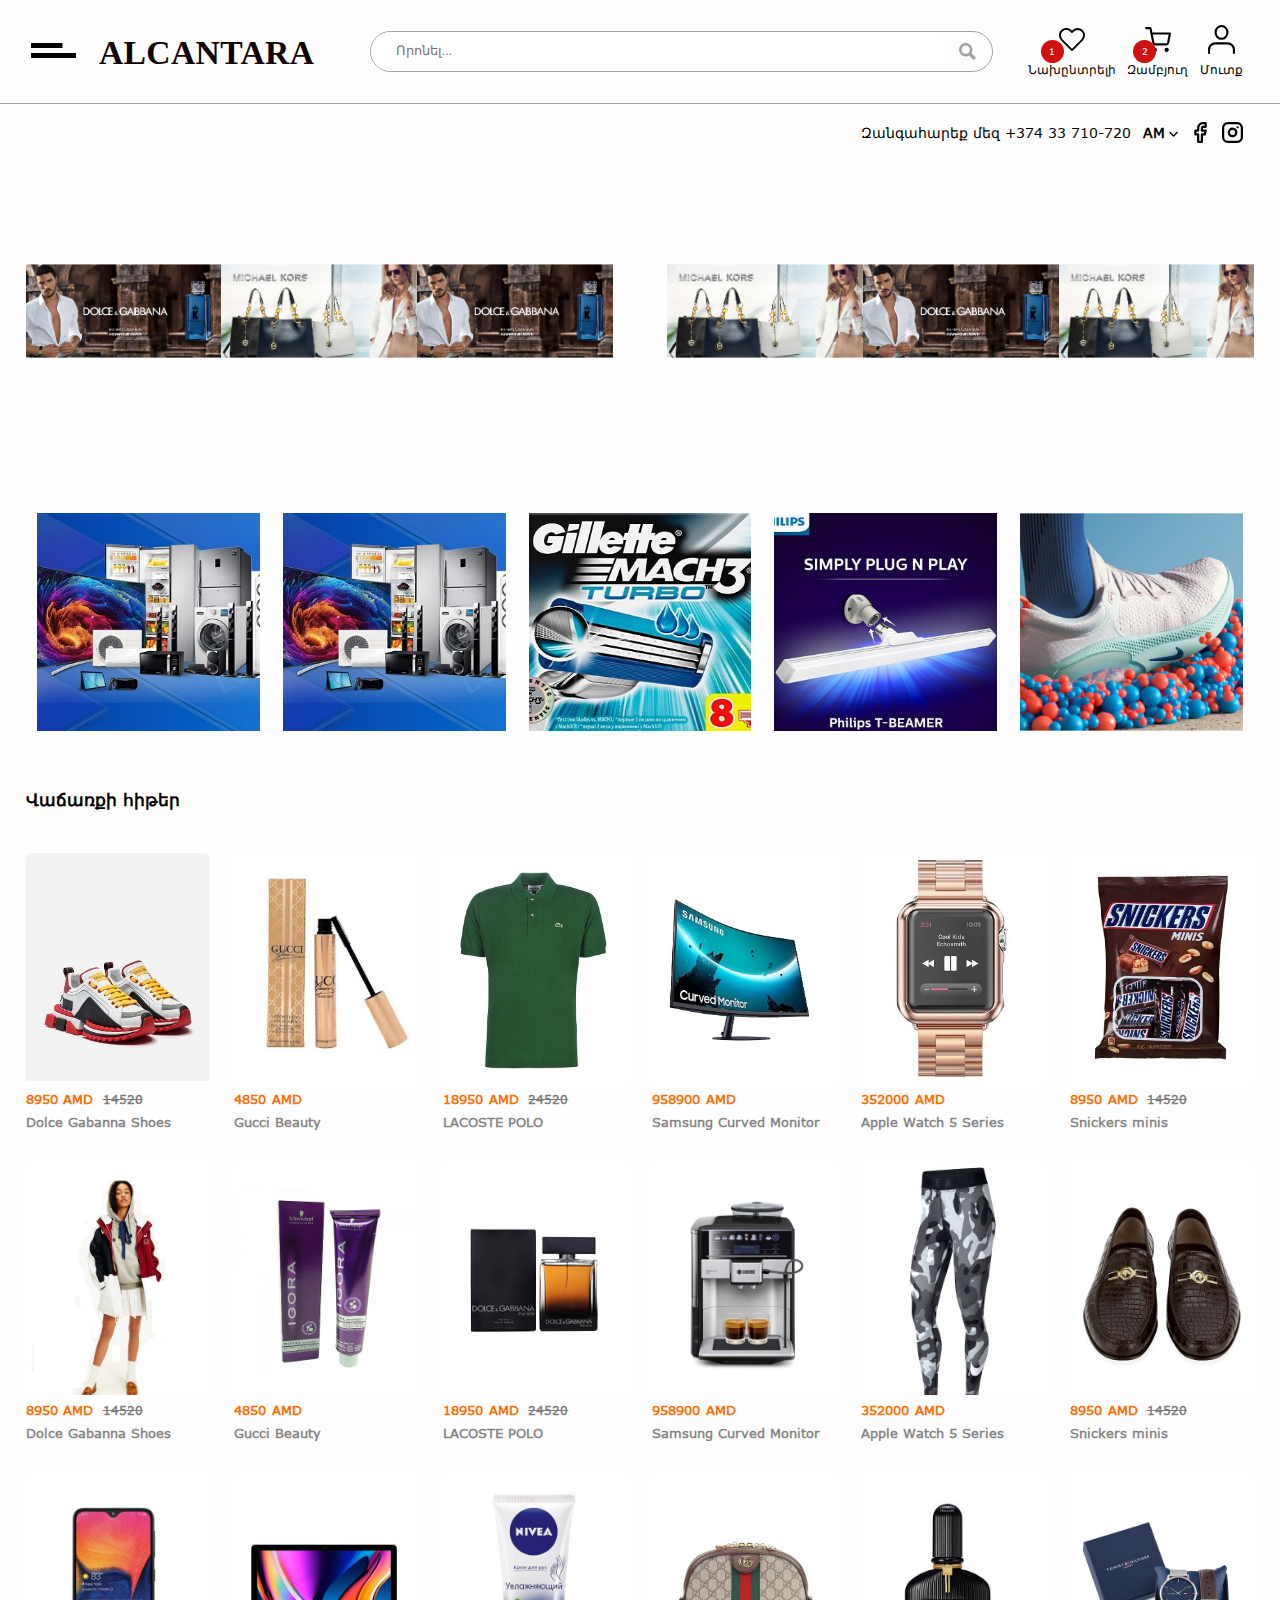
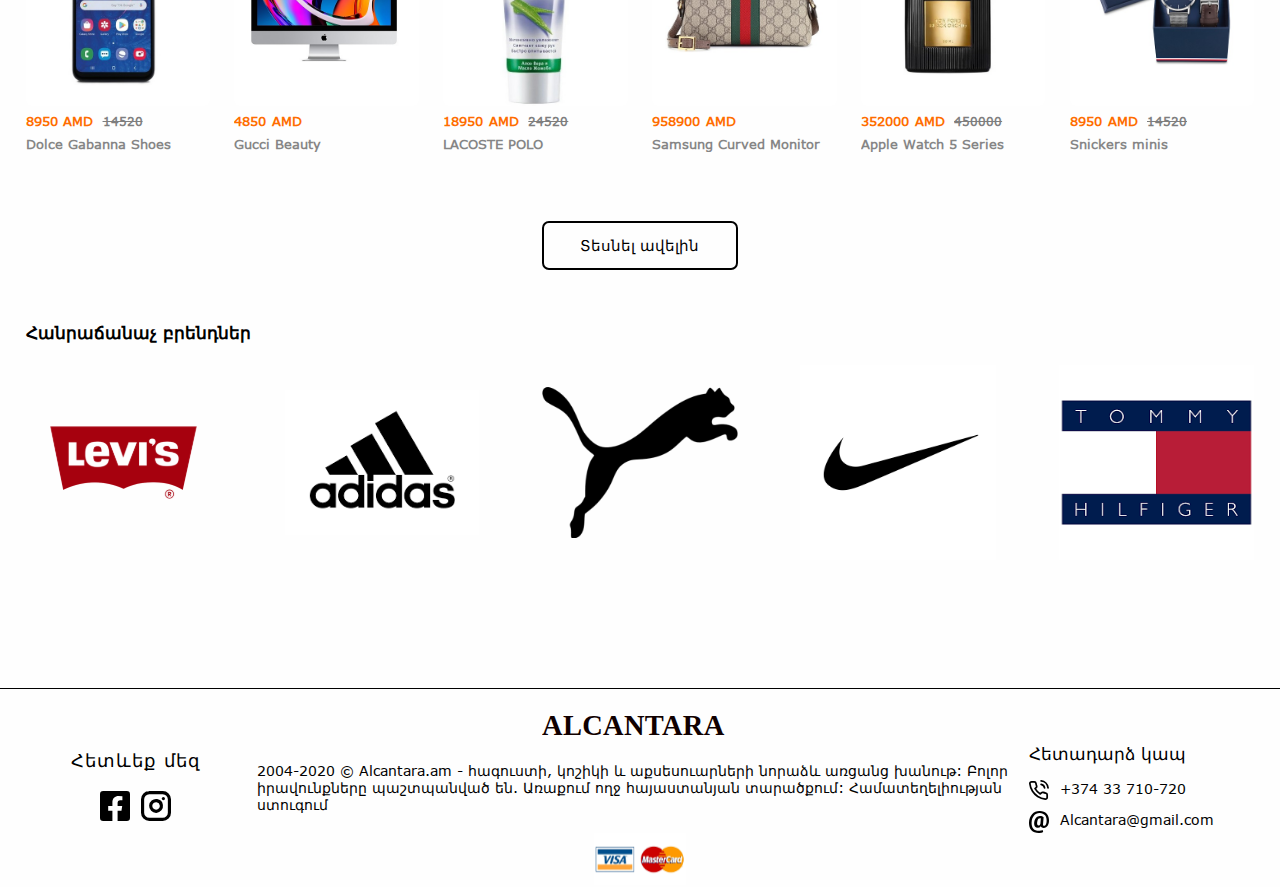
<file: index.html>
<!DOCTYPE html>
<html lang="en">
  <head>
    <meta charset="UTF-8" />
    <meta name="viewport" content="width=device-width, initial-scale=1.0" />
    <title>Alcantara</title>
    <link rel="stylesheet" href="./css/style.css" />
    <link rel="icon" href="./imgs/logo.svg" />
    <link rel="stylesheet" type="text/css" href="./slick/slick.css" />
    <link rel="stylesheet" type="text/css" href="./slick/slick-theme.css" />
  </head>
  <body>
    <div class="user-login">
      <div class="user-login-bg"></div>
      <div class="user-login-form-wrapper">
        <div class="popup-close-times">
          <img src="./imgs/times-black.svg" alt="" />
        </div>
        <div class="user-form-toggle">
          <div class="user-form-toggle-inner">
            <div class="user-from-toggle-bg"></div>
            <div class="login-page active-form-page">Մուտք</div>
            <div class="registr-page">Գրանցվել</div>
          </div>
        </div>
        <form class="user-login-form active-login-form" action="">
          <div class="email-section">
            <label for="emailField">E-mail</label>
            <input
              type="email"
              id="emailField"
              class="form-input"
              name="userEmail"
              placeholder="Email"
            />
          </div>
          <div class="pass-section">
            <label for="passField">Գաղտնաբառ</label>
            <input
              class="form-input"
              type="password"
              id="passField"
              name="userPassword"
              placeholder="Password"
            />
          </div>
          <div class="stay-section">
            <input id="stayIn" name="stayIn" type="checkbox" checked />
            <label for="stayIn">Մնալ ցանցում</label>
          </div>
          <div class="enter-btn-block">
            <button class="enter-btn" type="submit">Մուտք</button>
          </div>
        </form>
        <form class="user-registr-form" action="">
          <div class="email-section">
            <label for="emailFieldReg">E-mail</label>
            <input
              type="email"
              id="emailFieldReg"
              class="form-input"
              name="userEmailReg"
              placeholder="Email"
            />
          </div>
          <div class="pass-section">
            <label for="passFieldReg">Գաղտնաբառ</label>
            <input
              class="form-input"
              type="password"
              id="passFieldReg"
              name="userPasswordReg"
              placeholder="Password"
            />

            <label for="passFieldRep">Կրկնել գաղտնաբառը</label>
            <input
              type="password"
              id="passFieldRep"
              name="userPasswordRepeat"
              class="form-input"
              placeholder="Password"
            />
          </div>
          <div class="registr-btn-block">
            <button class="registr-btn" type="submit">Գրանցվել</button>
          </div>
        </form>
      </div>
    </div>
    <div class="main-nav-bg"></div>
    <div id="main-nav" class="main-nav">
      <div id="nav-close-btn" class="main-nav-close">
        <img src="./imgs/times.svg" alt="" />
      </div>
      <div class="nav-item">
        <a href="./products.html">
          <div class="nav-item-ico">
            <img src="./imgs/nav-icons/female.svg" alt="" />
          </div>
          <p>Կանանց</p>
        </a>
      </div>
      <div class="nav-item">
        <a href="./products.html">
          <div class="nav-item-ico">
            <img src="./imgs/nav-icons/male.svg" alt="" />
          </div>
          <p>Տղամարդկանց</p>
        </a>
      </div>
      <div class="nav-item">
        <a href="./products.html">
          <div class="nav-item-ico">
            <img src="./imgs/nav-icons/baby.svg" alt="" />
          </div>
          <p>Երեխաներին</p>
        </a>
      </div>
      <div class="nav-item">
        <a href="./products.html">
          <div class="nav-item-ico">
            <img src="./imgs/nav-icons/access.svg" alt="" />
          </div>
          <p>Պարագաներ</p>
        </a>
      </div>
      <div class="nav-item">
        <a href="./products.html">
          <div class="nav-item-ico">
            <img src="./imgs/nav-icons/electronics.svg" alt="" />
          </div>
          <p>Էլեկտրոնիկա</p>
        </a>
      </div>
    </div>
    <div class="mobile-header">
      <div class="mobile-header-top">
        <div id="mobileMenuBtn" class="mobile-header-item mobile-menu-btn">
          <img src="./imgs/mobile/menu.svg" alt="" />
        </div>
        <a href="./index.html">
          <div class="mobile-header-item">
            <img style="filter: invert(46%) sepia(84%) saturate(2600%) hue-rotate(1deg) brightness(103%) contrast(105%);" src="./imgs/mobile/home.svg" alt="" />
          </div>
        </a>
        <!-- <a  href="#">
                <div class="mobile-header-item">
                    <img src="./imgs/mobile/user.svg" alt="">
                </div>
              </a> -->
        <div id="mobileLogin" class="mobile-header-item login-btn">
          <img src="./imgs/mobile/user.svg" alt="" />
        </div>
        <a href="./liked-items.html">
          <div class="mobile-header-item">
            <img src="./imgs/mobile/heart.svg" alt="" />
          </div>
        </a>

        <a href="./cart-page.html">
          <div class="mobile-header-item">
            <img src="./imgs/mobile/cart.svg" alt="" />
          </div>
        </a>
      </div>
      <div class="mobile-header-bottom">
        <div class="mobile-logo">
          <div class="mobile-logo-inner">
            <img src="./imgs/mobile/ALCANTARA.svg" alt="" />
          </div>
        </div>
        <div class="mobile-search-block">
          <form class="mobile-search-form" action="">
            <div class="mobile-search-wrap">
              <input type="text" placeholder="Որոնել" />
              <button type="submit">
                <img src="./imgs/mobile/Search.svg" alt="" />
              </button>
            </div>
          </form>
        </div>
      </div>
    </div>

    <header class="header">
      <div class="header-container">
        <div class="logo-wrapper">
          <div id="menu" class="menu">
            <img src="./imgs/menu.svg" alt="" />
          </div>
          <div class="logo">
            <a href="./index.html">
              <img src="./imgs/logo.svg" alt="" />
            </a>
          </div>
        </div>
        <div class="search-block">
          <form class="search-form" action="">
            <input
              class="searchInput"
              name="searchInput"
              type="text"
              placeholder="Որոնել..."
              id="search"
            />
            <button name="searchBtn" class="search-btn" type="submit">
              <img src="./imgs/map-search.svg" alt="" />
            </button>
            <!-- <div id="mic" class="mic">
                            <img
                                src="./imgs/microphone+icon-1320183704865921193.svg"
                                alt=""
                            />
                        </div> -->

            <!-- <input id="file" name="file" type="file">
                    <label class="file-fake" for="file">
                        <img src="./imgs/material-photo-camera.svg" alt="">
                    </label> -->
          </form>
        </div>
        <div class="header-items">
          <a href="./liked-items.html" class="header-item liked">
            <div class="header-item-pic">
              <img src="./imgs/heart.svg" alt="" />
            </div>
            <p>Նախընտրելի</p>
            <div class="liked-items-prev">1</div>
          </a>
          <a href="cart-page.html" class="header-item cart">
            <div class="header-item-pic">
              <img src="./imgs/cart.svg" alt="" />
            </div>
            <p>Զամբյուղ</p>
            <div class="cart-items-prev">2</div>
          </a>
          <div id="login-btn" class="header-item user">
            <div class="header-item-pic">
              <img src="./imgs/user.svg" alt="" />
            </div>
            <p>Մուտք</p>
          </div>
          <!-- <a href="/#/profil" class="header-item user">
                        <div class="header-item-pic">
                            <img src="./imgs/user.svg" alt="" />
                        </div>
                        <p>Պրոֆիլ</p>
                    </a> -->
        </div>
      </div>
    </header>

    <div class="container">
      <div class="top-section">
        <div class="top-section-inner">
          <a href="tel:+37433710720"
            ><span class="call-us">Զանգահարեք մեզ</span> +374 33 710-720
          </a>
          <div class="top-section-lang-wrapper">
            <div class="top-section-lang">
              <p>AM</p>
              <img src="./imgs/dropdown.svg" alt="" />
            </div>
            <div class="language-drop">
              <p>Հայ</p>
              <p>Рус</p>
              <p>Eng</p>
            </div>
          </div>

          <div class="top-section-social-net">
            <a
              href="https://www.facebook.com/Alcantara-Online-Shop-113615977091634"
              ><img src="./imgs/facebook.svg" alt=""
            /></a>
            <a href="https://www.instagram.com/alcantaraonlineshop/"
              ><img src="./imgs/instagram.svg" alt=""
            /></a>
          </div>
        </div>
      </div>
      <div class="banners">
        <div id="banner_1" class="banner-item">
          <a href="#" class="slider-item"
            ><img src="./imgs/k-edp.svg" alt="" /></a
          ><a href="#" class="slider-item"
            ><img src="./imgs/MK_banner.svg" alt="" /></a
          ><a href="#" class="slider-item"
            ><img src="./imgs/k-edp.svg" alt=""
          /></a>
        </div>

        <div id="banner_2" class="banner-item">
          <a href="#" class="slider-item"
            ><img src="./imgs/MK_banner.svg" alt="" /></a
          ><a href="#" class="slider-item"
            ><img src="./imgs/k-edp.svg" alt="" /></a
          ><a href="#" class="slider-item"
            ><img src="./imgs/MK_banner.svg" alt=""
          /></a>
        </div>
      </div>
      <div id="small-banners" class="small-banners">
        <div class="small-banner">
          <a class="small-banner-link" href="#">
            <div class="small-banner-bg"></div>
            <img src="./imgs/maxresdefault.svg" alt="" />
          </a>
        </div>
        <div class="small-banner">
          <a class="small-banner-link" href="#">
            <div class="small-banner-bg"></div>
            <img src="./imgs/maxresdefault.svg" alt="" />
          </a>
        </div>
        <div class="small-banner">
          <a class="small-banner-link" href="#">
            <div class="small-banner-bg"></div>
            <img src="./imgs/kassety-gillette-mach3-turbo-8-sht.svg" alt=""
          /></a>
        </div>
        <div class="small-banner">
          <a class="small-banner-link" href="#">
            <div class="small-banner-bg"></div>
            <img
              src="./imgs/philips-light-lounge-baner-pune-lighting-dealers-2ct7zxq2fu.svg"
              alt=""
          /></a>
        </div>
        <div class="small-banner">
          <a class="small-banner-link" href="#">
            <div class="small-banner-bg"></div>
            <img src="./imgs/fe89b55806a449b9fc4573457996d1ca.svg" alt=""
          /></a>
        </div>
      </div>

      <div class="test-mobile-banners" id="test-mobile-banners">
        <div class="mobile-banner-item">
          <a class="mobile-banner-inner" href="#">
            <div class="mobile-banner-block">
              <img src="./imgs/banners/maxresdefault.jpg" alt="" />
            </div>
          </a>
          <a class="mobile-banner-inner" href="#">
            <div class="mobile-banner-block">
              <img src="./imgs/banners/How-To-Schedule-Auto-Restart-On-Samsung-Galaxy-Note-8-Copy-Copy.jpg" alt=""/>
            </div>
          </a>
        </div>
        <div class="mobile-banner-item">
          <a class="mobile-banner-inner" href="#">
            <div class="mobile-banner-block">
              <img src="./imgs/banners/jaherpromotion-960x350.jpg" alt="" />
            </div>
          </a>
          <a class="mobile-banner-inner" href="#">
            <div class="mobile-banner-block">
              <img src="./imgs/banners/xbox-series-x-tech-inline1.webp" alt=""/>
            </div>
          </a>
        </div>
        <div class="mobile-banner-item">
          <a class="mobile-banner-inner" href="#">
            <div class="mobile-banner-block">
              <img src="./imgs/banners/maxresdefault.jpg" alt="" />
            </div>
          </a>
          <a class="mobile-banner-inner" href="#">
            <div class="mobile-banner-block">
              <img src="./imgs/banners/vegabentley-960x350.jpg" alt=""/>
            </div>
          </a>
        </div>
        <div class="mobile-banner-item">
          <a class="mobile-banner-inner" href="#">
            <div class="mobile-banner-block">
              <img src="./imgs/fe89b55806a449b9fc4573457996d1ca.svg" alt="" />
            </div>
          </a>
          <a class="mobile-banner-inner" href="#">
            <div class="mobile-banner-block">
              <img src="./imgs/philips-light-lounge-baner-pune-lighting-dealers-2ct7zxq2fu.svg" alt=""/>
            </div>
          </a>
        </div>
      </div>
      <!-- <div class="mobile-banners-wrapper">
        <a class="mobile-banner-order  banner-order1" style="order:1" href="#">
          <div
            class="mobile-banner"
            style="
              background-image: url('./imgs/mobile/3918_1590466062_nikecompressor.svg');
            "
          ></div>
        </a>
        <a class="mobile-banner-order banner-order2" style="order:2" href="#">
          <div
            class="mobile-banner"
            style="background-image: url('./imgs/mobile/mobbld-1-copy.svg')"
          ></div>
        </a>
        <a class="mobile-banner-order banner-order3" style="order:3" href="#">
          <div
            class="mobile-banner"
            style="background-image: url('./imgs/mobile/Samsung.svg')"
          ></div>
        </a>
        <a class="mobile-banner-order  banner-order4" style="order:4" href="#">
          <div
            class="mobile-banner "
            style="background-image: url('./imgs/mobile/unnamed.svg')"
          ></div>
        </a>
      </div> -->
      <div class="mobile-homepage-sections">
        <a href="./products.html">
          <div class="mobile-prod-section">
            <div class="mobile-prod-section-img">
              <img src="./imgs/mobile/female-avatar_96627.svg" alt="" />
            </div>
            <p>Կանացի</p>
          </div>
        </a>
        <a href="./products.html">
          <div class="mobile-prod-section">
            <div class="mobile-prod-section-img">
              <img src="./imgs/mobile/account-avatar.svg" alt="" />
            </div>
            <p>Տղամարդու</p>
          </div>
        </a>
        <a href="./products.html">
          <div class="mobile-prod-section">
            <div class="mobile-prod-section-img">
              <img src="./imgs/mobile/Baby.svg" alt="" />
            </div>
            <p>Մանկական</p>
          </div>
        </a>
        <a href="./products.html">
          <div class="mobile-prod-section">
            <div class="mobile-prod-section-img">
              <img src="./imgs/nav-icons/electronics.svg" alt="" />
            </div>
            <p>Էլեկտրոնիկա</p>
          </div>
        </a>
      </div>
      <div class="home-prod-heading">
        <p>Վաճառքի հիթեր</p>
      </div>
      <div class="products-container">
        <div class="product">
          <div class="hide-like-block">
            <button class="item-like-btn">
              <img src="./imgs/heart.svg" alt="" />
            </button>
            <button class="item-cart-btn mobile-addcart-btn">
              <img src="./imgs/cart.svg" alt="" />
            </button>
          </div>
          <a href="./product-page.html">
            <div class="product-img">
              <img src="./imgs/products/CK1649AZ692_89926_1.jpg" alt="" />
              <img src="./imgs/products/16026863_1200_A.jpg" alt="" />
              <img
                src="./imgs/products/b_t55_001_Front_Black_large.jpg"
                alt=""
              />
            </div>

            <div class="product-price">
              <p class="product-main-price">
                <span class="main-price-digit">8950</span
                ><span class="price-tag">AMD</span>
              </p>
              <p class="product-old-price">14520</p>
            </div>
            <div class="product-description">
              <p class="product-description-text">Dolce Gabanna Shoes</p>
            </div>
          </a>
        </div>
        <div class="product">
          <div class="hide-like-block">
            <button class="item-like-btn">
              <img src="./imgs/heart.svg" alt="" />
            </button>
            <button class="item-cart-btn mobile-addcart-btn">
              <img src="./imgs/cart.svg" alt="" />
            </button>
          </div>
          <a href="./product-page.html">
            <div class="product-img">
              <img src="./imgs/products/58493.400.jpg" alt="" />
            </div>

            <div class="product-price">
              <p class="product-main-price">
                <span class="main-price-digit">4850</span
                ><span class="price-tag">AMD</span>
              </p>
              <p class="product-old-price"></p>
            </div>
            <div class="product-description">
              <p class="product-description-text">Gucci Beauty</p>
            </div>
          </a>
        </div>

        <div class="product">
          <div class="hide-like-block">
            <button class="item-like-btn">
              <img src="./imgs/heart.svg" alt="" />
            </button>
            <button class="item-cart-btn mobile-addcart-btn">
              <img src="./imgs/cart.svg" alt="" />
            </button>
          </div>
          <a href="./product-page.html">
            <div class="product-img">
              <img src="./imgs/products/16026863_1200_A.jpg" alt="" />
              <img
                src="./imgs/products/b_t55_001_Front_Black_large.jpg"
                alt=""
              />
            </div>

            <div class="product-price">
              <p class="product-main-price">
                <span class="main-price-digit">18950</span
                ><span class="price-tag">AMD</span>
              </p>
              <p class="product-old-price">24520</p>
            </div>
            <div class="product-description">
              <p class="product-description-text">LACOSTE POLO</p>
            </div>
          </a>
        </div>
        <div class="product">
          <div class="hide-like-block">
            <button class="item-like-btn">
              <img src="./imgs/heart.svg" alt="" />
            </button>
            <button class="item-cart-btn mobile-addcart-btn">
              <img src="./imgs/cart.svg" alt="" />
            </button>
          </div>
          <a href="./product-page.html">
            <div class="product-img">
              <img
                src="./imgs/products/b_t55_001_Front_Black_large.jpg"
                alt=""
              />
              <img src="./imgs/products/16026863_1200_A.jpg" alt="" />
              <img
                src="./imgs/products/b_t55_001_Front_Black_large.jpg"
                alt=""
              />
              <img
                src="./imgs/products/b_t55_001_Front_Black_large.jpg"
                alt=""
              />
            </div>

            <div class="product-price">
              <p class="product-main-price">
                <span class="main-price-digit">958900</span
                ><span class="price-tag">AMD</span>
              </p>
              <p class="product-old-price"></p>
            </div>
            <div class="product-description">
              <p class="product-description-text">Samsung Curved Monitor</p>
            </div>
          </a>
        </div>

        <div class="product">
          <div class="hide-like-block">
            <button class="item-like-btn">
              <img src="./imgs/heart.svg" alt="" />
            </button>
            <button class="item-cart-btn mobile-addcart-btn">
              <img src="./imgs/cart.svg" alt="" />
            </button>
          </div>
          <a href="./product-page.html">
            <div class="product-img">
              <img
                src="./imgs/products/bracelet-kit-hull-hoco-or-pink-for-apple-watch-42mm-.jpg"
                alt=""
              />
            </div>

            <div class="product-price">
              <p class="product-main-price">
                <span class="main-price-digit">352000</span
                ><span class="price-tag">AMD</span>
              </p>
              <p class="product-old-price"></p>
            </div>
            <div class="product-description">
              <p class="product-description-text">Apple Watch 5 Series</p>
            </div>
          </a>
        </div>
        <div class="product">
          <div class="hide-like-block">
            <button class="item-like-btn">
              <img src="./imgs/heart.svg" alt="" />
            </button>
            <button class="item-cart-btn mobile-addcart-btn">
              <img src="./imgs/cart.svg" alt="" />
            </button>
          </div>
          <a href="./product-page.html">
            <div class="product-img">
              <img
                src="./imgs/products/snickers_minis_180g_671536_1.jpg"
                alt=""
              />
            </div>

            <div class="product-price">
              <p class="product-main-price">
                <span class="main-price-digit">8950</span
                ><span class="price-tag">AMD</span>
              </p>
              <p class="product-old-price">14520</p>
            </div>
            <div class="product-description">
              <p class="product-description-text">Snickers minis</p>
            </div>
          </a>
        </div>
        <div class="product">
          <div class="hide-like-block">
            <button class="item-like-btn">
              <img src="./imgs/heart.svg" alt="" />
            </button>
            <button class="item-cart-btn mobile-addcart-btn">
              <img src="./imgs/cart.svg" alt="" />
            </button>
          </div>
          <a href="./product-page.html">
            <div class="product-img">
              <img
                src="./imgs/products/00001-Tommy-Hilfiger-RTW-Spring-2021.jpg"
                alt=""
              />
            </div>

            <div class="product-price">
              <p class="product-main-price">
                <span class="main-price-digit">8950</span
                ><span class="price-tag">AMD</span>
              </p>
              <p class="product-old-price">14520</p>
            </div>
            <div class="product-description">
              <p class="product-description-text">Dolce Gabanna Shoes</p>
            </div>
          </a>
        </div>
        <div class="product">
          <div class="hide-like-block">
            <button class="item-like-btn">
              <img src="./imgs/heart.svg" alt="" />
            </button>
            <button class="item-cart-btn mobile-addcart-btn">
              <img src="./imgs/cart.svg" alt="" />
            </button>
          </div>
          <a href="./product-page.html">
            <div class="product-img">
              <img src="./imgs/products/71Yae2A613L._SL1500_.jpg" alt="" />
            </div>

            <div class="product-price">
              <p class="product-main-price">
                <span class="main-price-digit">4850</span
                ><span class="price-tag">AMD</span>
              </p>
              <p class="product-old-price"></p>
            </div>
            <div class="product-description">
              <p class="product-description-text">Gucci Beauty</p>
            </div>
          </a>
        </div>
        <div class="product">
          <div class="hide-like-block">
            <button class="item-like-btn">
              <img src="./imgs/heart.svg" alt="" />
            </button>
            <button class="item-cart-btn mobile-addcart-btn">
              <img src="./imgs/cart.svg" alt="" />
            </button>
          </div>
          <a href="./product-page.html">
            <div class="product-img">
              <img src="./imgs/products/814Gdegwz8L._SY355_.jpg" alt="" />
            </div>

            <div class="product-price">
              <p class="product-main-price">
                <span class="main-price-digit">18950</span
                ><span class="price-tag">AMD</span>
              </p>
              <p class="product-old-price">24520</p>
            </div>
            <div class="product-description">
              <p class="product-description-text">LACOSTE POLO</p>
            </div>
          </a>
        </div>
        <div class="product">
          <div class="hide-like-block">
            <button class="item-like-btn">
              <img src="./imgs/heart.svg" alt="" />
            </button>
            <button class="item-cart-btn mobile-addcart-btn">
              <img src="./imgs/cart.svg" alt="" />
            </button>
          </div>
          <a href="./product-page.html">
            <div class="product-img">
              <img
                src="./imgs/products/3410668dd196a8b7e12c5ca983d387c8de91e6ae_MCSA03038708_BO_K_12_VeroBarista_TIS65621GB_picture_KF1_front_ENG_190219_def-600x600.jpg"
                alt=""
              />
              <img
                src="./imgs/products/GUEST_379b5d26-9957-4744-a66c-1413d2d8988e.jpg"
                alt=""
              />
              <img
                src="./imgs/products/3410668dd196a8b7e12c5ca983d387c8de91e6ae_MCSA03038708_BO_K_12_VeroBarista_TIS65621GB_picture_KF1_front_ENG_190219_def-600x600.jpg"
                alt=""
              />
              <img
                src="./imgs/products/nivea-hand-moisturizing-hand-cream-75ml.jpg"
                alt=""
              />
            </div>

            <div class="product-price">
              <p class="product-main-price">
                <span class="main-price-digit">958900</span
                ><span class="price-tag">AMD</span>
              </p>
              <p class="product-old-price"></p>
            </div>
            <div class="product-description">
              <p class="product-description-text">Samsung Curved Monitor</p>
            </div>
          </a>
        </div>
        <div class="product">
          <div class="hide-like-block">
            <button class="item-like-btn">
              <img src="./imgs/heart.svg" alt="" />
            </button>
            <button class="item-cart-btn mobile-addcart-btn">
              <img src="./imgs/cart.svg" alt="" />
            </button>
          </div>
          <a href="./product-page.html">
            <div class="product-img">
              <img src="./imgs/products/003547059.jpg" alt="" />
              <img
                src="./imgs/products/GUEST_379b5d26-9957-4744-a66c-1413d2d8988e.jpg"
                alt=""
              />
              <img
                src="./imgs/products/GUEST_379b5d26-9957-4744-a66c-1413d2d8988e.jpg"
                alt=""
              />
              <img
                src="./imgs/products/3410668dd196a8b7e12c5ca983d387c8de91e6ae_MCSA03038708_BO_K_12_VeroBarista_TIS65621GB_picture_KF1_front_ENG_190219_def-600x600.jpg"
                alt=""
              />
              <img
                src="./imgs/products/nivea-hand-moisturizing-hand-cream-75ml.jpg"
                alt=""
              />
            </div>

            <div class="product-price">
              <p class="product-main-price">
                <span class="main-price-digit">352000</span
                ><span class="price-tag">AMD</span>
              </p>
              <p class="product-old-price"></p>
            </div>
            <div class="product-description">
              <p class="product-description-text">Apple Watch 5 Series</p>
            </div>
          </a>
        </div>
        <div class="product">
          <div class="hide-like-block">
            <button class="item-like-btn">
              <img src="./imgs/heart.svg" alt="" />
            </button>
            <button class="item-cart-btn mobile-addcart-btn">
              <img src="./imgs/cart.svg" alt="" />
            </button>
          </div>
          <a href="./product-page.html">
            <div class="product-img">
              <img
                src="./imgs/products/36470458a9ca27b00a99a270fca87a2a.jpg"
                alt=""
              />
              <img
                src="./imgs/products/GUEST_379b5d26-9957-4744-a66c-1413d2d8988e.jpg"
                alt=""
              />
              <img
                src="./imgs/products/3410668dd196a8b7e12c5ca983d387c8de91e6ae_MCSA03038708_BO_K_12_VeroBarista_TIS65621GB_picture_KF1_front_ENG_190219_def-600x600.jpg"
                alt=""
              />
              <img
                src="./imgs/products/nivea-hand-moisturizing-hand-cream-75ml.jpg"
                alt=""
              />
            </div>

            <div class="product-price">
              <p class="product-main-price">
                <span class="main-price-digit">8950</span
                ><span class="price-tag">AMD</span>
              </p>
              <p class="product-old-price">14520</p>
            </div>
            <div class="product-description">
              <p class="product-description-text">Snickers minis</p>
            </div>
          </a>
        </div>
        <div class="product">
          <div class="hide-like-block">
            <button class="item-like-btn">
              <img src="./imgs/heart.svg" alt="" />
            </button>
            <button class="item-cart-btn mobile-addcart-btn">
              <img src="./imgs/cart.svg" alt="" />
            </button>
          </div>
          <a href="./product-page.html">
            <div class="product-img">
              <img
                src="./imgs/products/GUEST_379b5d26-9957-4744-a66c-1413d2d8988e.jpg"
                alt=""
              />
              <img
                src="./imgs/products/3410668dd196a8b7e12c5ca983d387c8de91e6ae_MCSA03038708_BO_K_12_VeroBarista_TIS65621GB_picture_KF1_front_ENG_190219_def-600x600.jpg"
                alt=""
              />
              <img
                src="./imgs/products/nivea-hand-moisturizing-hand-cream-75ml.jpg"
                alt=""
              />
            </div>

            <div class="product-price">
              <p class="product-main-price">
                <span class="main-price-digit">8950</span
                ><span class="price-tag">AMD</span>
              </p>
              <p class="product-old-price">14520</p>
            </div>
            <div class="product-description">
              <p class="product-description-text">Dolce Gabanna Shoes</p>
            </div>
          </a>
        </div>
        <div class="product">
          <div class="hide-like-block">
            <button class="item-like-btn">
              <img src="./imgs/heart.svg" alt="" />
            </button>
            <button class="item-cart-btn mobile-addcart-btn">
              <img src="./imgs/cart.svg" alt="" />
            </button>
          </div>
          <a href="./product-page.html">
            <div class="product-img">
              <img src="./imgs/products/imac-og-202008.jpg" alt="" />
            </div>

            <div class="product-price">
              <p class="product-main-price">
                <span class="main-price-digit">4850</span
                ><span class="price-tag">AMD</span>
              </p>
              <p class="product-old-price"></p>
            </div>
            <div class="product-description">
              <p class="product-description-text">Gucci Beauty</p>
            </div>
          </a>
        </div>
        <div class="product">
          <div class="hide-like-block">
            <button class="item-like-btn">
              <img src="./imgs/heart.svg" alt="" />
            </button>
            <button class="item-cart-btn mobile-addcart-btn">
              <img src="./imgs/cart.svg" alt="" />
            </button>
          </div>
          <a href="./product-page.html">
            <div class="product-img">
              <img
                src="./imgs/products/nivea-hand-moisturizing-hand-cream-75ml.jpg"
                alt=""
              />
            </div>

            <div class="product-price">
              <p class="product-main-price">
                <span class="main-price-digit">18950</span
                ><span class="price-tag">AMD</span>
              </p>
              <p class="product-old-price">24520</p>
            </div>
            <div class="product-description">
              <p class="product-description-text">LACOSTE POLO</p>
            </div>
          </a>
        </div>
        <div class="product">
          <div class="hide-like-block">
            <button class="item-like-btn">
              <img src="./imgs/heart.svg" alt="" />
            </button>
            <button class="item-cart-btn mobile-addcart-btn">
              <img src="./imgs/cart.svg" alt="" />
            </button>
          </div>
          <a href="./product-page.html">
            <div class="product-img">
              <img src="./imgs/products/P00300775.jpg" alt="" />
            </div>

            <div class="product-price">
              <p class="product-main-price">
                <span class="main-price-digit">958900</span
                ><span class="price-tag">AMD</span>
              </p>
              <p class="product-old-price"></p>
            </div>
            <div class="product-description">
              <p class="product-description-text">Samsung Curved Monitor</p>
            </div>
          </a>
        </div>
        <div class="product">
          <div class="hide-like-block">
            <button class="item-like-btn">
              <img src="./imgs/heart.svg" alt="" />
            </button>
            <button class="item-cart-btn mobile-addcart-btn">
              <img src="./imgs/cart.svg" alt="" />
            </button>
          </div>
          <a href="./product-page.html">
            <div class="product-img">
              <img
                src="./imgs/products/tom-ford-eau-de-parfum-888066000055-black-orchid.jpg"
                alt=""
              />
            </div>

            <div class="product-price">
              <p class="product-main-price">
                <span class="main-price-digit">352000</span
                ><span class="price-tag">AMD</span>
              </p>
              <p class="product-old-price">450000</p>
            </div>
            <div class="product-description">
              <p class="product-description-text">Apple Watch 5 Series</p>
            </div>
          </a>
        </div>
        <div class="product">
          <div class="hide-like-block">
            <button class="item-like-btn">
              <img src="./imgs/heart.svg" alt="" />
            </button>
            <button class="item-cart-btn mobile-addcart-btn">
              <img src="./imgs/cart.svg" alt="" />
            </button>
          </div>
          <a href="./product-page.html">
            <div class="product-img">
              <img
                src="./imgs/products/tommy-hilfiger-james-1791668-11132109.jpg"
                alt=""
              />
            </div>

            <div class="product-price">
              <p class="product-main-price">
                <span class="main-price-digit">8950</span
                ><span class="price-tag">AMD</span>
              </p>
              <p class="product-old-price">14520</p>
            </div>
            <div class="product-description">
              <p class="product-description-text">Snickers minis</p>
            </div>
          </a>
        </div>
      </div>
      <div class="see-all-block">
        <a href="./products.html"
          ><div class="see-all-btn">
            <p>Տեսնել ավելին</p>
          </div></a
        >
      </div>
      <div class="home-brands-heading">
        <p>Հանրաճանաչ բրենդներ</p>
      </div>
      <div class="brand-logos">
        <div class="brand-logo">
          <a href="#">
            <img src="./imgs/levis.svg" alt="" />
          </a>
        </div>

        <div class="brand-logo">
          <a href="#">
            <img src="./imgs/adidas.svg" alt="" />
          </a>
        </div>
        <div class="brand-logo">
          <a href="#">
            <img src="./imgs/puma.svg" alt="" />
          </a>
        </div>
        <div class="brand-logo">
          <a href="#">
            <img src="./imgs/nike.svg" alt="" />
          </a>
        </div>
        <div class="brand-logo">
          <a href="#">
            <img src="./imgs/tommy-hilfiger.svg" alt="" />
          </a>
        </div>
      </div>
    </div>
    <!--container end-->
    <footer>
      <div class="footer-container">
        <div class="footer-logo">
          <img src="./imgs/logo.svg" alt="" />
        </div>
        <div class="footer-container-inner">
          <div class="footer-follow-us">
            <p>Հետևեք մեզ</p>
            <div class="footer-follow-logos">
              <a
                href="https://www.facebook.com/Alcantara-Online-Shop-113615977091634"
                ><div class="footer-follow-logo">
                  <img src="./imgs/facebook-square.svg" alt="" /></div
              ></a>
              <a href="https://www.instagram.com/alcantaraonlineshop/"
                ><div class="footer-follow-logo">
                  <img src="./imgs/instagram.svg" alt="" /></div
              ></a>
            </div>
          </div>
          <div class="footer-info">
            <p>
              2004-2020 © Alcantara.am - հագուստի, կոշիկի և աքսեսուարների նորաձև
              առցանց խանութ: Բոլոր իրավունքները պաշտպանված են. Առաքում ողջ
              հայաստանյան տարածքում: Համատեղելիության ստուգում
            </p>
          </div>
          <div class="footer-contacts">
            <p>Հետադարձ կապ</p>
            <a href="tel:+37433710720"
              ><div class="footer-tel">
                <img src="./imgs/phone-call.svg" alt="" />
                <p>+374 33 710-720</p>
              </div></a
            >
            <a href="mailto:Alcantara@gmail.com"
              ><div class="footer-mail">
                <img src="./imgs/simple-email.svg" alt="" />
                <p>Alcantara@gmail.com</p>
              </div></a
            >
          </div>
        </div>
      </div>
      <div class="visa-block">
        <div class="visa-pic"><img src="./imgs/visa.svg" alt="" /></div>
      </div>
      <div class="mobile-footer-inner">
        <div class="mobile-footer-block">
          <a href="#">Մեր մասին</a>
        </div>
        <div class="mobile-footer-block">
          <a href="#">Պամաններ եվ դրւթներ</a>
        </div>
        <div class="mobile-footer-block">
          <a href="#">Վերադարձի պամաններ</a>
        </div>
        <div class="mobile-footer-contacts">
          <div class="mobile-footer-contact">
            <a href="tel:+37433710720"
              ><div class="footer-tel">
                <img src="./imgs/mobile/Icon-phone-call.svg" alt="" />
                <p>+374 33 710-720</p>
              </div></a
            >
          </div>
          <div class="mobile-footer-contact">
            <a href="mailto:Alcantara@gmail.com"
              ><div class="footer-mail">
                <img src="./imgs/mobile/simple-email.svg" alt="" />
                <p>Alcantara@gmail.com</p>
              </div></a
            >
          </div>
        </div>
        <div class="mobile-footer-social-media">
          <a
            href="https://www.facebook.com/Alcantara-Online-Shop-113615977091634"
            ><div class="footer-follow-logo">
              <img src="./imgs/mobile/ionic-logo-facebook.svg" alt="" /></div
          ></a>
          <a href="https://www.instagram.com/alcantaraonlineshop/"
            ><div class="footer-follow-logo">
              <img src="./imgs/mobile/feather-instagram.svg" alt="" /></div
          ></a>
        </div>
        <div class="mobile-footer-visa">
          <div class="mobile-footer-visa-ico">
            <img src="./imgs/mobile/Icon-awesome-cc-visa.svg" alt="" />
          </div>
          <div class="mobile-footer-visa-ico">
            <img src="./imgs/mobile/Icon-awesome-cc-mastercard.svg" alt="" />
          </div>
        </div>
        <div class="mobile-footer-lang">
          <p>Հայ</p>
          <p>Рус</p>
          <p>Eng</p>
        </div>
        <div class="mobile-footer-copyright">
          <div class="mobile-copyright-ico">
            <img src="./imgs/mobile/Group39.svg" alt="" />
          </div>
          <p>2020 Alcantara. All Rights Reserved.</p>
        </div>
      </div>
    </footer>

    <script
      src="https://code.jquery.com/jquery-3.5.1.js"
      integrity="sha256-QWo7LDvxbWT2tbbQ97B53yJnYU3WhH/C8ycbRAkjPDc="
      crossorigin="anonymous"
    ></script>
    <script type="text/javascript" src="./slick/slick.min.js"></script>
    <script src="./js/main.js"></script>
  </body>
</html>
</file>
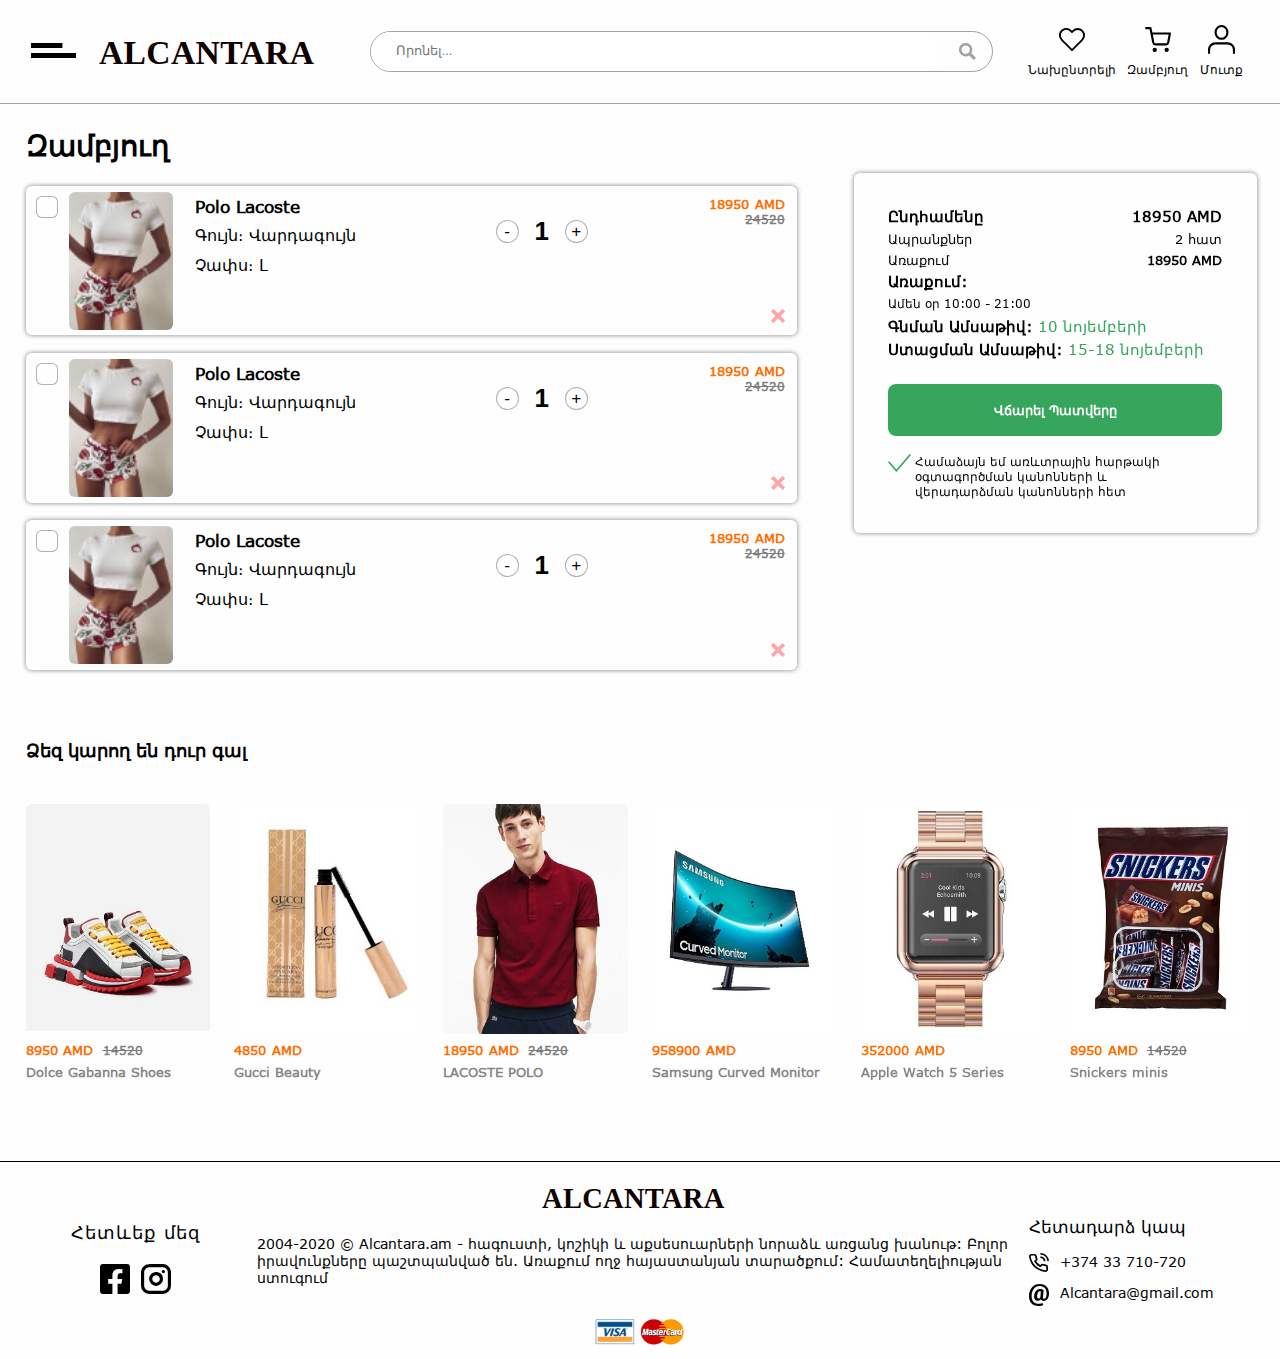
<file: cart-page.html>
<!DOCTYPE html>
<html lang="en">
  <head>
    <meta charset="UTF-8" />
    <meta name="viewport" content="width=device-width, initial-scale=1.0" />
    <title>Alcantara Cart</title>
    <link rel="stylesheet" href="./css/style.css" />
    <link rel="stylesheet" href="./css/cart.css" />

    <link rel="icon" href="./imgs/logo.svg" />
    <link rel="stylesheet" type="text/css" href="./slick/slick.css" />
    <link rel="stylesheet" type="text/css" href="./slick/slick-theme.css" />
  </head>
  <body>
    <div class="user-login">
      <div class="user-login-bg"></div>
      <div class="user-login-form-wrapper">
        <div class="popup-close-times">
          <img src="./imgs/times-black.svg" alt="" />
        </div>
        <div class="user-form-toggle">
          <div class="user-form-toggle-inner">
            <div class="user-from-toggle-bg"></div>
            <div class="login-page active-form-page">Մուտք</div>
            <div class="registr-page">Գրանցվել</div>
          </div>
        </div>
        <form class="user-login-form active-login-form" action="">
          <div class="email-section">
            <label for="emailField">E-mail</label>
            <input
              type="email"
              id="emailField"
              class="form-input"
              name="userEmail"
              placeholder="Email"
            />
          </div>
          <div class="pass-section">
            <label for="passField">Գաղտնաբառ</label>
            <input
              class="form-input"
              type="password"
              id="passField"
              name="userPassword"
              placeholder="Password"
            />
          </div>
          <div class="stay-section">
            <input id="stayIn" name="stayIn" type="checkbox" checked />
            <label for="stayIn">Մնալ ցանցում</label>
          </div>
          <div class="enter-btn-block">
            <button class="enter-btn" type="submit">Մուտք</button>
          </div>
        </form>
        <form class="user-registr-form" action="">
          <div class="email-section">
            <label for="emailFieldReg">E-mail</label>
            <input
              type="email"
              id="emailFieldReg"
              class="form-input"
              name="userEmailReg"
              placeholder="Email"
            />
          </div>
          <div class="pass-section">
            <label for="passFieldReg">Գաղտնաբառ</label>
            <input
              class="form-input"
              type="password"
              id="passFieldReg"
              name="userPasswordReg"
              placeholder="Password"
            />

            <label for="passFieldRep">Կրկնել գաղտնաբառը</label>
            <input
              type="password"
              id="passFieldRep"
              name="userPasswordRepeat"
              class="form-input"
              placeholder="Password"
            />
          </div>
          <div class="registr-btn-block">
            <button class="registr-btn" type="submit">Գրանցվել</button>
          </div>
        </form>
      </div>
    </div>
    <div class="main-nav-bg"></div>
    <div id="main-nav" class="main-nav">
      <div id="nav-close-btn" class="main-nav-close">
        <img src="./imgs/times.svg" alt="" />
      </div>
      <div class="nav-item">
        <a href="./products.html">
          <div class="nav-item-ico">
            <img src="./imgs/nav-icons/female.svg" alt="" />
          </div>
          <p>Կանանց</p>
        </a>
      </div>
      <div class="nav-item">
        <a href="./products.html">
          <div class="nav-item-ico">
            <img src="./imgs/nav-icons/male.svg" alt="" />
          </div>
          <p>Տղամարդկանց</p>
        </a>
      </div>
      <div class="nav-item">
        <a href="./products.html">
          <div class="nav-item-ico">
            <img src="./imgs/nav-icons/baby.svg" alt="" />
          </div>
          <p>Երեխաներին</p>
        </a>
      </div>
      <div class="nav-item">
        <a href="./products.html">
          <div class="nav-item-ico">
            <img src="./imgs/nav-icons/access.svg" alt="" />
          </div>
          <p>Պարագաներ</p>
        </a>
      </div>
      <div class="nav-item">
        <a href="./products.html">
          <div class="nav-item-ico">
            <img src="./imgs/nav-icons/electronics.svg" alt="" />
          </div>
          <p>Էլեկտրոնիկա</p>
        </a>
      </div>
    </div>
    <div class="mobile-header">
      <div class="mobile-header-top">
        <div id="mobileMenuBtn" class="mobile-header-item mobile-menu-btn">
          <img src="./imgs/mobile/menu.svg" alt="" />
        </div>
        <a href="./index.html">
          <div class="mobile-header-item">
            <img src="./imgs/mobile/home.svg" alt="" />
          </div>
        </a>
        <!-- <a  href="#">
                <div class="mobile-header-item">
                    <img src="./imgs/mobile/user.svg" alt="">
                </div>
              </a> -->
        <div id="mobileLogin" class="mobile-header-item login-btn">
          <img src="./imgs/mobile/user.svg" alt="" />
        </div>
        <a href="./liked-items.html">
          <div class="mobile-header-item">
            <img src="./imgs/mobile/heart.svg" alt="" />
          </div>
        </a>

        <a href="./cart-page.html">
          <div class="mobile-header-item">
            <img src="./imgs/mobile/cart.svg" style="filter: invert(46%) sepia(84%) saturate(2600%) hue-rotate(1deg) brightness(103%) contrast(105%);" alt="" />
          </div>
        </a>
      </div>
      <div class="mobile-header-bottom">
        <div class="mobile-logo">
          <div class="mobile-logo-inner">
            <img src="./imgs/mobile/ALCANTARA.svg" alt="" />
          </div>
        </div>
        <div class="mobile-search-block">
          <form class="mobile-search-form" action="">
            <div class="mobile-search-wrap">
              <input type="text" placeholder="Որոնել" />
              <button type="submit">
                <img src="./imgs/mobile/Search.svg" alt="" />
              </button>
            </div>
          </form>
        </div>
      </div>
    </div>
    <header class="header">
      <div class="header-container">
        <div class="logo-wrapper">
          <div id="menu" class="menu">
            <img src="./imgs/menu.svg" alt="" />
          </div>
          <div class="logo">
            <a href="./index.html">
              <img src="./imgs/logo.svg" alt="" />
            </a>
          </div>
        </div>
        <div class="search-block">
          <form class="search-form" action="">
            <input
              class="searchInput"
              name="searchInput"
              type="text"
              placeholder="Որոնել..."
              id="search"
            />
            <button name="searchBtn" class="search-btn" type="submit">
              <img src="./imgs/map-search.svg" alt="" />
            </button>
            <!-- <div id="mic" class="mic"><img src="./imgs/microphone+icon-1320183704865921193.svg" alt=""></div> -->
          </form>
        </div>
        <div class="header-items">
          <a href="./liked-items.html" class="header-item liked">
            <div class="header-item-pic">
              <img src="./imgs/heart.svg" alt="" />
            </div>
            <p>Նախընտրելի</p>
          </a>
          <a href="./cart-page.html" class="header-item cart">
            <div class="header-item-pic">
              <img src="./imgs/cart.svg" alt="" />
            </div>
            <p>Զամբյուղ</p>
          </a>
          <div id="login-btn" class="header-item user">
            <div class="header-item-pic">
              <img src="./imgs/user.svg" alt="" />
            </div>
            <p>Մուտք</p>
          </div>
          <!-- <a href="/#/profil" class="header-item user">
                        <div class="header-item-pic">
                            <img src="./imgs/user.svg" alt="" />
                        </div>
                        <p>Պրոֆիլ</p>
                    </a> -->
        </div>
      </div>
    </header>
    <div class="container">
      <!-- <div class="empty-cart-block">
                <div class="empty-cart-text-wrapper">
                    <p class="empty-cart-big">
                        Ձեր զամբյուղում առայժմ ոչինչ չկա
                    </p>
                    <p class="empty-cart-small">
                        Զամբյուղը սպասում է, որ այն կլցվի։ Մաղթում ենք հաճելի
                        գնումնե՛ր:
                    </p>
                </div>
                <div class="empty-cart-pic">
                    <img src="./imgs/empty-cart.svg" alt="" />
                </div>
            </div> -->

      <div class="products-in-cart">
        <p class="prod-in-cart-heading">Զամբյուղ</p>
        <div class="product-list">
          <div class="product-list-single">
            <div class="single-item-check">
              <label class="input-container">
                <input type="checkbox" />
                <span class="checkmark"></span>
              </label>
            </div>
            <a href="./product-page.html">
              <div class="single-item-pic">
                <img src="./imgs/products/11089047-1.jpg" alt="" />
              </div>
            </a>
            <div class="single-item-info">
              <p class="single-item-name">Polo Lacoste</p>
              <p class="single-item-color">Գույն։ <span>Վարդագույն</span></p>
              <p class="single-item-size">Չափս։ <span>L</span></p>
            </div>
            <div class="single-item-count">
              <div class="single-item-count-inner">
                <button id="countMinus" class="count-btn">-</button>
                <input type="text" value="1" autocomplete="off" readonly />
                <button id="countPlus" class="count-btn">+</button>
              </div>
            </div>
            <div class="single-item-price-block">
              <div class="single-item-price">
                <p class="product-main-price">
                  <span class="main-price-digit">18950</span
                  ><span class="price-tag">AMD</span>
                </p>
                <p class="product-old-price">24520</p>
              </div>
              <div class="single-item-delete">
                <button class="itemDelete">
                  <img src="./imgs/times-red.svg" alt="" />
                </button>
              </div>
            </div>
          </div>
          <div class="product-list-single">
            <div class="single-item-check">
              <label class="input-container">
                <input type="checkbox" />
                <span class="checkmark"></span>
              </label>
            </div>
            <a href="./product-page.html">
              <div class="single-item-pic">
                <img src="./imgs/products/11089047-1.jpg" alt="" />
              </div>
            </a>
            <div class="single-item-info">
              <p class="single-item-name">Polo Lacoste</p>
              <p class="single-item-color">Գույն։ <span>Վարդագույն</span></p>
              <p class="single-item-size">Չափս։ <span>L</span></p>
            </div>
            <div class="single-item-count">
              <div class="single-item-count-inner">
                <button id="countMinus" class="count-btn">-</button>
                <input type="text" value="1" autocomplete="off" readonly />
                <button id="countPlus" class="count-btn">+</button>
              </div>
            </div>
            <div class="single-item-price-block">
              <div class="single-item-price">
                <p class="product-main-price">
                  <span class="main-price-digit">18950</span
                  ><span class="price-tag">AMD</span>
                </p>
                <p class="product-old-price">24520</p>
              </div>
              <div class="single-item-delete">
                <button class="itemDelete">
                  <img src="./imgs/times-red.svg" alt="" />
                </button>
              </div>
            </div>
          </div>
          <div class="product-list-single">
            <div class="single-item-check">
              <label class="input-container">
                <input type="checkbox" />
                <span class="checkmark"></span>
              </label>
            </div>
            <a href="./product-page.html">
              <div class="single-item-pic">
                <img src="./imgs/products/11089047-1.jpg" alt="" />
              </div>
            </a>
            <div class="single-item-info">
              <p class="single-item-name">Polo Lacoste</p>
              <p class="single-item-color">Գույն։ <span>Վարդագույն</span></p>
              <p class="single-item-size">Չափս։ <span>L</span></p>
            </div>
            <div class="single-item-count">
              <div class="single-item-count-inner">
                <button id="countMinus" class="count-btn">-</button>
                <input type="text" value="1" autocomplete="off" readonly />
                <button id="countPlus" class="count-btn">+</button>
              </div>
            </div>
            <div class="single-item-price-block">
              <div class="single-item-price">
                <p class="product-main-price">
                  <span class="main-price-digit">18950</span
                  ><span class="price-tag">AMD</span>
                </p>
                <p class="product-old-price">24520</p>
              </div>
              <div class="single-item-delete">
                <button class="itemDelete">
                  <img src="./imgs/times-red.svg" alt="" />
                </button>
              </div>
            </div>
          </div>
        </div>

        <div id="checkout-block" class="checkout-block">
          <div class="checkout-price">
            <p class="checkout-price-heading">Ընդհամենը</p>
            <p class="checkout-price-digit">
              <span class="main-price-digit">18950</span
              ><span class="price-tag">AMD</span>
            </p>
          </div>
          <div class="checkout-count">
            <p class="checkout-count-heading">Ապրանքներ</p>
            <p class="main-count-num">
              <span class="main-count-num-digit">2</span> հատ
            </p>
          </div>
          <div class="checkout-delivery">
            <p class="checkout-delivery-heading">Առաքում</p>
            <p class="main-delivery-num">
              <span class="main-price-digit">18950</span
              ><span class="price-tag">AMD</span>
            </p>
          </div>
          <div class="about-delivery-tm">
            <p class="about-delivery-tm-heading">Առաքում:</p>
            <p class="about-delivery-tm-text">Ամեն օր 10:00 - 21:00</p>
          </div>
          <div class="checkout-date">
            <p>
              Գնման Ամսաթիվ:
              <span class="checkout-date-num">10 նոյեմբերի</span>
            </p>
            <p>
              Ստացման Ամսաթիվ:
              <span class="checkout-date-num">15-18 նոյեմբերի</span>
            </p>
          </div>
          <a style="text-decoration: none;" href="./payment.html">
            <div class="proceed-btn">
              <button class="proceed-to-checkout">Վճարել Պատվերը</button>
            </div>
          </a>
          <div class="agreement">
            <div class="agree-ico">
              <img src="./imgs/Path36.svg" alt="" />
            </div>
            <div class="agree-text">
              <p>
                Համաձայն եմ առևտրային հարթակի օգտագործման կանոնների և
                վերադարձման կանոնների հետ
              </p>
            </div>
          </div>
        </div>
      </div>

      <div id="cart-other-offers" class="cart-page-other-offers">
        <div class="cart-page-other-offers-heading">
          <p>Ձեզ կարող են դուր գալ</p>
        </div>
        <div class="cart-page-other-offers-container">
          <div class="products-container">
            <div class="product">
              <div class="hide-like-block">
                <button class="item-like-btn">
                  <img src="./imgs/heart.svg" alt="" />
                </button>
                <button class="item-cart-btn mobile-addcart-btn">
                  <img src="./imgs/cart.svg" alt="" />
                </button>
              </div>
              <a href="#">
                <div class="product-img">
                  <img src="./imgs/products/CK1649AZ692_89926_1.jpg" alt="" />
                </div>
                <div class="product-price">
                  <p class="product-main-price">
                    <span class="main-price-digit">8950</span
                    ><span class="price-tag">AMD</span>
                  </p>
                  <p class="product-old-price">14520</p>
                </div>
                <div class="product-description">
                  <p class="product-description-text">Dolce Gabanna Shoes</p>
                </div>
              </a>
            </div>
            <div class="product">
              <div class="hide-like-block">
                <button class="item-like-btn">
                  <img src="./imgs/heart.svg" alt="" />
                </button>
                <button class="item-cart-btn mobile-addcart-btn">
                  <img src="./imgs/cart.svg" alt="" />
                </button>
              </div>
              <a href="#">
                <div class="product-img">
                  <img src="./imgs/products/58493.400.jpg" alt="" />
                </div>
                <div class="product-price">
                  <p class="product-main-price">
                    <span class="main-price-digit">4850</span
                    ><span class="price-tag">AMD</span>
                  </p>
                  <p class="product-old-price"></p>
                </div>
                <div class="product-description">
                  <p class="product-description-text">Gucci Beauty</p>
                </div>
              </a>
            </div>
            <div class="product">
              <div class="hide-like-block">
                <button class="item-like-btn">
                  <img src="./imgs/heart.svg" alt="" />
                </button>
                <button class="item-cart-btn mobile-addcart-btn">
                  <img src="./imgs/cart.svg" alt="" />
                </button>
              </div>
              <a href="./product-page.html">
                <div class="product-img">
                  <img
                    src="./imgs/products/7ada50420d6332341103827a90b60664.jpg"
                    alt=""
                  />
                </div>
                <div class="product-price">
                  <p class="product-main-price">
                    <span class="main-price-digit">18950</span
                    ><span class="price-tag">AMD</span>
                  </p>
                  <p class="product-old-price">24520</p>
                </div>
                <div class="product-description">
                  <p class="product-description-text">LACOSTE POLO</p>
                </div>
              </a>
            </div>
            <div class="product">
              <div class="hide-like-block">
                <button class="item-like-btn">
                  <img src="./imgs/heart.svg" alt="" />
                </button>
                <button class="item-cart-btn mobile-addcart-btn">
                  <img src="./imgs/cart.svg" alt="" />
                </button>
              </div>
              <a href="#">
                <div class="product-img">
                  <img
                    src="./imgs/products/b_t55_001_Front_Black_large.jpg"
                    alt=""
                  />
                </div>
                <div class="product-price">
                  <p class="product-main-price">
                    <span class="main-price-digit">958900</span
                    ><span class="price-tag">AMD</span>
                  </p>
                  <p class="product-old-price"></p>
                </div>
                <div class="product-description">
                  <p class="product-description-text">Samsung Curved Monitor</p>
                </div>
              </a>
            </div>
            <div class="product">
              <div class="hide-like-block">
                <button class="item-like-btn">
                  <img src="./imgs/heart.svg" alt="" />
                </button>
                <button class="item-cart-btn mobile-addcart-btn">
                  <img src="./imgs/cart.svg" alt="" />
                </button>
              </div>
              <a href="#">
                <div class="product-img">
                  <img
                    src="./imgs/products/bracelet-kit-hull-hoco-or-pink-for-apple-watch-42mm-.jpg"
                    alt=""
                  />
                </div>
                <div class="product-price">
                  <p class="product-main-price">
                    <span class="main-price-digit">352000</span
                    ><span class="price-tag">AMD</span>
                  </p>
                  <p class="product-old-price"></p>
                </div>
                <div class="product-description">
                  <p class="product-description-text">Apple Watch 5 Series</p>
                </div>
              </a>
            </div>
            <div class="product">
              <div class="hide-like-block">
                <button class="item-like-btn">
                  <img src="./imgs/heart.svg" alt="" />
                </button>
                <button class="item-cart-btn mobile-addcart-btn">
                  <img src="./imgs/cart.svg" alt="" />
                </button>
              </div>
              <a href="#">
                <div class="product-img">
                  <img
                    src="./imgs/products/snickers_minis_180g_671536_1.jpg"
                    alt=""
                  />
                </div>
                <div class="product-price">
                  <p class="product-main-price">
                    <span class="main-price-digit">8950</span
                    ><span class="price-tag">AMD</span>
                  </p>
                  <p class="product-old-price">14520</p>
                </div>
                <div class="product-description">
                  <p class="product-description-text">Snickers minis</p>
                </div>
              </a>
            </div>
          </div>
        </div>
      </div>
    </div>
    <footer>
      <div class="footer-container">
        <div class="footer-logo">
          <img src="./imgs/logo.svg" alt="" />
        </div>
        <div class="footer-container-inner">
          <div class="footer-follow-us">
            <p>Հետևեք մեզ</p>
            <div class="footer-follow-logos">
              <a
                href="https://www.facebook.com/Alcantara-Online-Shop-113615977091634"
                ><div class="footer-follow-logo">
                  <img src="./imgs/facebook-square.svg" alt="" /></div
              ></a>
              <a href="https://www.instagram.com/alcantaraonlineshop/"
                ><div class="footer-follow-logo">
                  <img src="./imgs/instagram.svg" alt="" /></div
              ></a>
            </div>
          </div>
          <div class="footer-info">
            <p>
              2004-2020 © Alcantara.am - հագուստի, կոշիկի և աքսեսուարների նորաձև
              առցանց խանութ: Բոլոր իրավունքները պաշտպանված են. Առաքում ողջ
              հայաստանյան տարածքում: Համատեղելիության ստուգում
            </p>
          </div>
          <div class="footer-contacts">
            <p>Հետադարձ կապ</p>
            <a href="tel:+37433710720"
              ><div class="footer-tel">
                <img src="./imgs/phone-call.svg" alt="" />
                <p>+374 33 710-720</p>
              </div></a
            >
            <a href="mailto:Alcantara@gmail.com"
              ><div class="footer-mail">
                <img src="./imgs/simple-email.svg" alt="" />
                <p>Alcantara@gmail.com</p>
              </div></a
            >
          </div>
        </div>
      </div>
      <div class="visa-block">
        <div class="visa-pic"><img src="./imgs/visa.svg" alt="" /></div>
      </div>
      <div class="mobile-footer-inner">
        <div class="mobile-footer-block">
          <a href="#">Մեր մասին</a>
        </div>
        <div class="mobile-footer-block">
          <a href="#">Պամաններ եվ դրւթներ</a>
        </div>
        <div class="mobile-footer-block">
          <a href="#">Վերադարձի պամաններ</a>
        </div>
        <div class="mobile-footer-contacts">
          <div class="mobile-footer-contact">
            <a href="tel:+37433710720"
              ><div class="footer-tel">
                <img src="./imgs/mobile/Icon-phone-call.svg" alt="" />
                <p>+374 33 710-720</p>
              </div></a
            >
          </div>
          <div class="mobile-footer-contact">
            <a href="mailto:Alcantara@gmail.com"
              ><div class="footer-mail">
                <img src="./imgs/mobile/simple-email.svg" alt="" />
                <p>Alcantara@gmail.com</p>
              </div></a
            >
          </div>
        </div>
        <div class="mobile-footer-social-media">
          <a
            href="https://www.facebook.com/Alcantara-Online-Shop-113615977091634"
            ><div class="footer-follow-logo">
              <img src="./imgs/mobile/ionic-logo-facebook.svg" alt="" /></div
          ></a>
          <a href="https://www.instagram.com/alcantaraonlineshop/"
            ><div class="footer-follow-logo">
              <img src="./imgs/mobile/feather-instagram.svg" alt="" /></div
          ></a>
        </div>
        <div class="mobile-footer-visa">
          <div class="mobile-footer-visa-ico">
            <img src="./imgs/mobile/Icon-awesome-cc-visa.svg" alt="" />
          </div>
          <div class="mobile-footer-visa-ico">
            <img src="./imgs/mobile/Icon-awesome-cc-mastercard.svg" alt="" />
          </div>
        </div>
        <div class="mobile-footer-lang">
          <p>Հայ</p>
          <p>Рус</p>
          <p>Eng</p>
        </div>
        <div class="mobile-footer-copyright">
          <div class="mobile-copyright-ico">
            <img src="./imgs/mobile/Group39.svg" alt="" />
          </div>
          <p>2020 Alcantara. All Rights Reserved.</p>
        </div>
      </div>
    </footer>

    <script
      src="https://code.jquery.com/jquery-3.5.1.js"
      integrity="sha256-QWo7LDvxbWT2tbbQ97B53yJnYU3WhH/C8ycbRAkjPDc="
      crossorigin="anonymous"
    ></script>
    <script type="text/javascript" src="./slick/slick.min.js"></script>
    <script src="./js/cart.js"></script>

    <script src="./js/main.js"></script>
  </body>
</html>
</file>
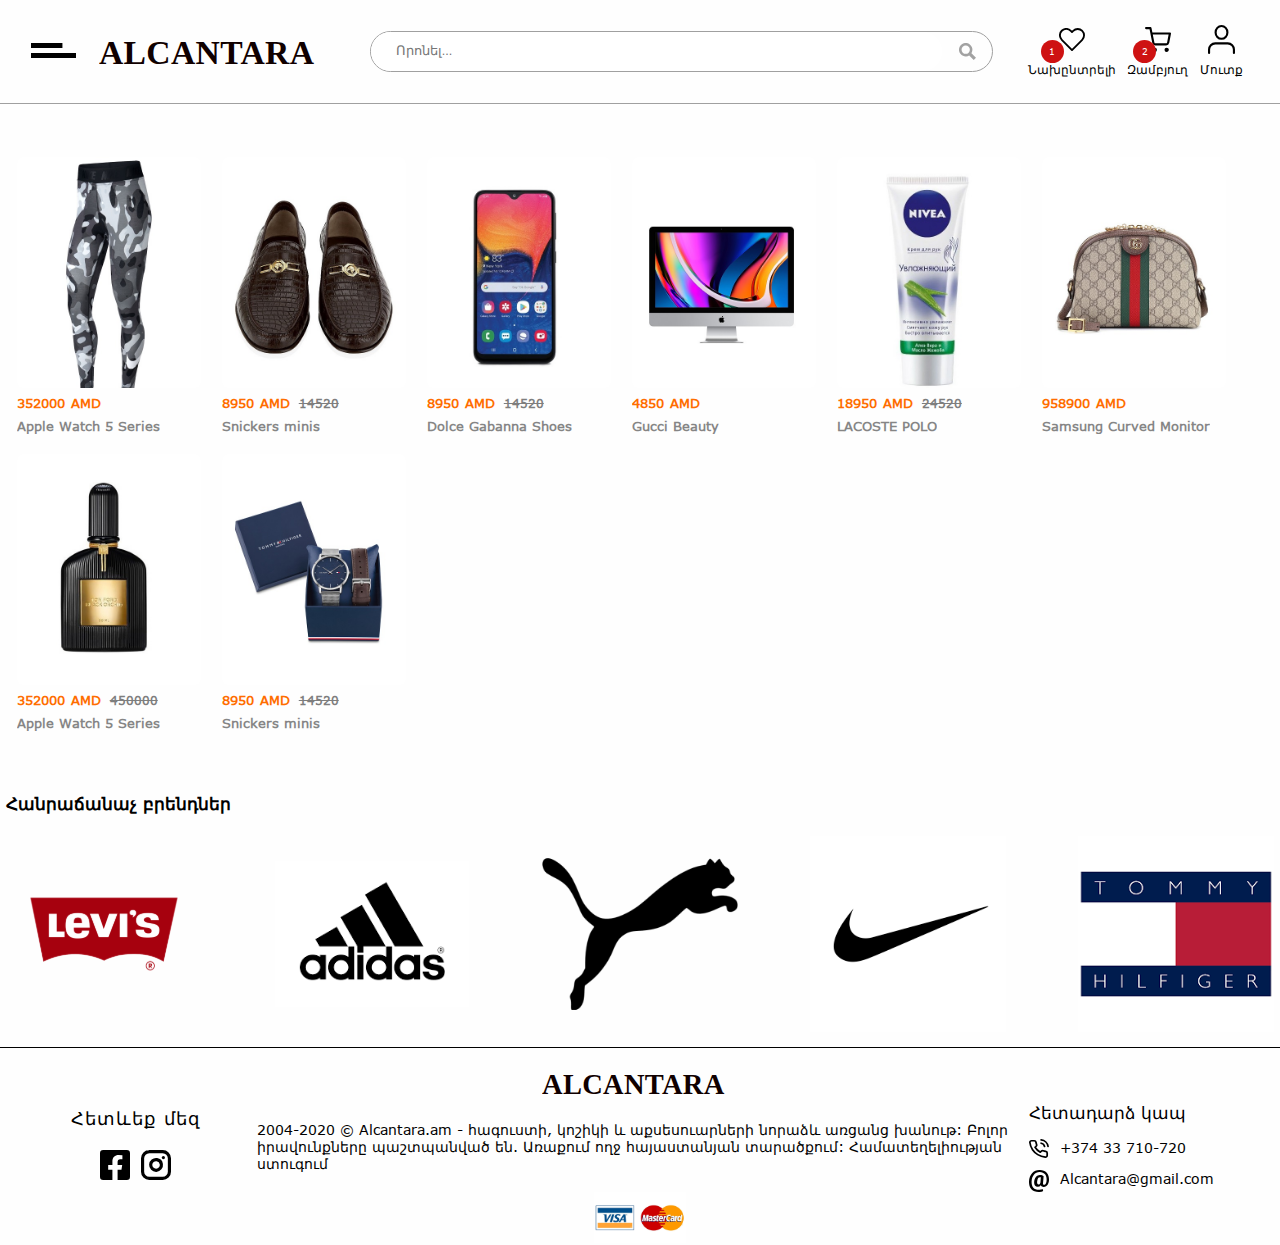
<file: liked-items.html>
<!DOCTYPE html>
<html lang="en">
    <head>
        <meta charset="UTF-8" />
        <meta name="viewport" content="width=device-width, initial-scale=1.0" />
        <title>Alcantara</title>
        <link rel="stylesheet" href="./css/style.css" />
        <link rel="icon" href="./imgs/logo.svg" />
        <link rel="stylesheet" type="text/css" href="./slick/slick.css" />
        <link rel="stylesheet" type="text/css" href="./slick/slick-theme.css" />
        <link rel="stylesheet" href="./css/liked-items.css" />
    </head>
    <body>
        <div class="user-login">
            <div class="user-login-bg"></div>
            <div class="user-login-form-wrapper">
                <div class="popup-close-times">
                    <img src="./imgs/times-black.svg" alt="" />
                </div>
                <div class="user-form-toggle">
                    <div class="user-form-toggle-inner">
                        <div class="user-from-toggle-bg"></div>
                        <div class="login-page active-form-page">Մուտք</div>
                        <div class="registr-page">Գրանցվել</div>
                    </div>
                </div>
                <form class="user-login-form active-login-form" action="">
                    <div class="email-section">
                        <label for="emailField">E-mail</label>
                        <input
                            type="email"
                            id="emailField"
                            class="form-input"
                            name="userEmail"
                            placeholder="Email"
                        />
                    </div>
                    <div class="pass-section">
                        <label for="passField">Գաղտնաբառ</label>
                        <input
                            class="form-input"
                            type="password"
                            id="passField"
                            name="userPassword"
                            placeholder="Password"
                        />
                    </div>
                    <div class="stay-section">
                        <input
                            id="stayIn"
                            name="stayIn"
                            type="checkbox"
                            checked
                        />
                        <label for="stayIn">Մնալ ցանցում</label>
                    </div>
                    <div class="enter-btn-block">
                        <button class="enter-btn" type="submit">Մուտք</button>
                    </div>
                </form>
                <form class="user-registr-form" action="">
                    <div class="email-section">
                        <label for="emailFieldReg">E-mail</label>
                        <input
                            type="email"
                            id="emailFieldReg"
                            class="form-input"
                            name="userEmailReg"
                            placeholder="Email"
                        />
                    </div>
                    <div class="pass-section">
                        <label for="passFieldReg">Գաղտնաբառ</label>
                        <input
                            class="form-input"
                            type="password"
                            id="passFieldReg"
                            name="userPasswordReg"
                            placeholder="Password"
                        />

                        <label for="passFieldRep">Կրկնել գաղտնաբառը</label>
                        <input
                            type="password"
                            id="passFieldRep"
                            name="userPasswordRepeat"
                            class="form-input"
                            placeholder="Password"
                        />
                    </div>
                    <div class="registr-btn-block">
                        <button class="registr-btn" type="submit">
                            Գրանցվել
                        </button>
                    </div>
                </form>
            </div>
        </div>
        <div class="main-nav-bg"></div>
        <div id="main-nav" class="main-nav">
            <div id="nav-close-btn" class="main-nav-close">
                <img src="./imgs/times.svg" alt="" />
            </div>
            <div class="nav-item">
                <a href="./products.html">
                    <div class="nav-item-ico">
                        <img src="./imgs/nav-icons/female.svg" alt="" />
                    </div>
                    <p>Կանանց</p>
                </a>
            </div>
            <div class="nav-item">
                <a href="./products.html">
                    <div class="nav-item-ico">
                        <img src="./imgs/nav-icons/male.svg" alt="" />
                    </div>
                    <p>Տղամարդկանց</p>
                </a>
            </div>
            <div class="nav-item">
                <a href="./products.html">
                    <div class="nav-item-ico">
                        <img src="./imgs/nav-icons/baby.svg" alt="" />
                    </div>
                    <p>Երեխաներին</p>
                </a>
            </div>
            <div class="nav-item">
                <a href="./products.html">
                    <div class="nav-item-ico">
                        <img src="./imgs/nav-icons/access.svg" alt="" />
                    </div>
                    <p>Պարագաներ</p>
                </a>
            </div>
            <div class="nav-item">
                <a href="./products.html">
                    <div class="nav-item-ico">
                        <img src="./imgs/nav-icons/electronics.svg" alt="" />
                    </div>
                    <p>Էլեկտրոնիկա</p>
                </a>
            </div>
        </div>
        <div class="mobile-header">
            <div class="mobile-header-top">
                <div
                    id="mobileMenuBtn"
                    class="mobile-header-item mobile-menu-btn"
                >
                    <img src="./imgs/mobile/menu.svg" alt="" />
                </div>
                <a href="./index.html">
                    <div class="mobile-header-item">
                        <img src="./imgs/mobile/home.svg" alt="" />
                    </div>
                </a>
                <!-- <a  href="#">
                <div class="mobile-header-item">
                    <img src="./imgs/mobile/user.svg" alt="">
                </div>
              </a> -->
                <div id="mobileLogin" class="mobile-header-item login-btn">
                    <img src="./imgs/mobile/user.svg" alt="" />
                </div>
                <a href="./liked-items.html">
                    <div class="mobile-header-item">
                        <img src="./imgs/mobile/heart.svg" style="filter: invert(46%) sepia(84%) saturate(2600%) hue-rotate(1deg) brightness(103%) contrast(105%);" alt="" />
                    </div>
                </a>

                <a href="./cart-page.html">
                    <div class="mobile-header-item">
                        <img src="./imgs/mobile/cart.svg" alt="" />
                    </div>
                </a>
            </div>
            <div class="mobile-header-bottom">
                <div class="mobile-logo">
                    <div class="mobile-logo-inner">
                        <img src="./imgs/mobile/ALCANTARA.svg" alt="" />
                    </div>
                </div>
                <div class="mobile-search-block">
                    <form class="mobile-search-form" action="">
                        <div class="mobile-search-wrap">
                            <input type="text" placeholder="Որոնել" />
                            <button type="submit">
                                <img src="./imgs/mobile/Search.svg" alt="" />
                            </button>
                        </div>
                    </form>
                </div>
            </div>
        </div>

        <header class="header">
            <div class="header-container">
                <div class="logo-wrapper">
                    <div id="menu" class="menu">
                        <img src="./imgs/menu.svg" alt="" />
                    </div>
                    <div class="logo">
                        <a href="./index.html">
                            <img src="./imgs/logo.svg" alt="" />
                        </a>
                    </div>
                </div>
                <div class="search-block">
                    <form class="search-form" action="">
                        <input
                            class="searchInput"
                            name="searchInput"
                            type="text"
                            placeholder="Որոնել..."
                            id="search"
                        />
                        <button
                            name="searchBtn"
                            class="search-btn"
                            type="submit"
                        >
                            <img src="./imgs/map-search.svg" alt="" />
                        </button>
                        <!-- <div id="mic" class="mic">
                            <img
                                src="./imgs/microphone+icon-1320183704865921193.svg"
                                alt=""
                            />
                        </div> -->

                        <!-- <input id="file" name="file" type="file">
                    <label class="file-fake" for="file">
                        <img src="./imgs/material-photo-camera.svg" alt="">
                    </label> -->
                    </form>
                </div>
                <div class="header-items">
                    <a href="./liked-items.html" class="header-item liked">
                        <div class="header-item-pic">
                            <img src="./imgs/heart.svg" alt="" />
                        </div>
                        <p>Նախընտրելի</p>
                        <div class="liked-items-prev">1</div>
                    </a>
                    <a href="./cart-page.html" class="header-item cart">
                        <div class="header-item-pic">
                            <img src="./imgs/cart.svg" alt="" />
                        </div>
                        <p>Զամբյուղ</p>
                        <div class="cart-items-prev">2</div>
                    </a>
                    <div id="login-btn" class="header-item user">
                        <div class="header-item-pic">
                            <img src="./imgs/user.svg" alt="" />
                        </div>
                        <p>Մուտք</p>
                    </div>
                    <!-- <a href="/#/profil" class="header-item user">
                        <div class="header-item-pic">
                            <img src="./imgs/user.svg" alt="" />
                        </div>
                        <p>Պրոֆիլ</p>
                    </a> -->
                </div>
            </div>
        </header>

        <div class="container">
            <div class="products-container" style="justify-content: flex-start">
                <div class="product">
                    <div class="hide-like-block">
                        <button class="item-like-btn">
                            <img src="./imgs/heart.svg" alt="" />
                        </button>
                        <button class="item-cart-btn mobile-addcart-btn">
                            <img src="./imgs/cart.svg" alt="" />
                        </button>
                    </div>
                    <a href="./product-page.html">
                        <div class="product-img">
                            <img src="./imgs/products/003547059.jpg" alt="" />
                        </div>
                      
                        <div class="product-price">
                            <p class="product-main-price">
                                <span class="main-price-digit">352000</span
                                ><span class="price-tag">AMD</span>
                            </p>
                            <p class="product-old-price"></p>
                        </div>
                        <div class="product-description">
                            <p class="product-description-text">
                                Apple Watch 5 Series
                            </p>
                        </div>
                    </a>
                </div>
                <div class="product">
                    <div class="hide-like-block">
                        <button class="item-like-btn">
                            <img src="./imgs/heart.svg" alt="" />
                        </button>
                        <button class="item-cart-btn mobile-addcart-btn">
                            <img src="./imgs/cart.svg" alt="" />
                        </button>
                    </div>
                    <a href="./product-page.html">
                        <div class="product-img">
                            <img
                                src="./imgs/products/36470458a9ca27b00a99a270fca87a2a.jpg"
                                alt=""
                            />
                        </div>
                       
                        <div class="product-price">
                            <p class="product-main-price">
                                <span class="main-price-digit">8950</span
                                ><span class="price-tag">AMD</span>
                            </p>
                            <p class="product-old-price">14520</p>
                        </div>
                        <div class="product-description">
                            <p class="product-description-text">
                                Snickers minis
                            </p>
                        </div>
                    </a>
                </div>
                <div class="product">
                    <div class="hide-like-block">
                        <button class="item-like-btn">
                            <img src="./imgs/heart.svg" alt="" />
                        </button>
                        <button class="item-cart-btn mobile-addcart-btn">
                            <img src="./imgs/cart.svg" alt="" />
                        </button>
                    </div>
                    <a href="./product-page.html">
                        <div class="product-img">
                            <img
                                src="./imgs/products/GUEST_379b5d26-9957-4744-a66c-1413d2d8988e.jpg"
                                alt=""
                            />
                        </div>
                       
                        <div class="product-price">
                            <p class="product-main-price">
                                <span class="main-price-digit">8950</span
                                ><span class="price-tag">AMD</span>
                            </p>
                            <p class="product-old-price">14520</p>
                        </div>
                        <div class="product-description">
                            <p class="product-description-text">
                                Dolce Gabanna Shoes
                            </p>
                        </div>
                    </a>
                </div>
                <div class="product">
                    <div class="hide-like-block">
                        <button class="item-like-btn">
                            <img src="./imgs/heart.svg" alt="" />
                        </button>
                        <button class="item-cart-btn mobile-addcart-btn">
                            <img src="./imgs/cart.svg" alt="" />
                        </button>
                    </div>
                    <a href="./product-page.html">
                        <div class="product-img">
                            <img
                                src="./imgs/products/imac-og-202008.jpg"
                                alt=""
                            />
                        </div>
                      
                        <div class="product-price">
                            <p class="product-main-price">
                                <span class="main-price-digit">4850</span
                                ><span class="price-tag">AMD</span>
                            </p>
                            <p class="product-old-price"></p>
                        </div>
                        <div class="product-description">
                            <p class="product-description-text">Gucci Beauty</p>
                        </div>
                    </a>
                </div>
                <div class="product">
                    <div class="hide-like-block">
                        <button class="item-like-btn">
                            <img src="./imgs/heart.svg" alt="" />
                        </button>
                        <button class="item-cart-btn mobile-addcart-btn">
                            <img src="./imgs/cart.svg" alt="" />
                        </button>
                    </div>
                    <a href="./product-page.html">
                        <div class="product-img">
                            <img
                                src="./imgs/products/nivea-hand-moisturizing-hand-cream-75ml.jpg"
                                alt=""
                            />
                        </div>
                        
                        <div class="product-price">
                            <p class="product-main-price">
                                <span class="main-price-digit">18950</span
                                ><span class="price-tag">AMD</span>
                            </p>
                            <p class="product-old-price">24520</p>
                        </div>
                        <div class="product-description">
                            <p class="product-description-text">LACOSTE POLO</p>
                        </div>
                    </a>
                </div>
                <div class="product">
                    <div class="hide-like-block">
                        <button class="item-like-btn">
                            <img src="./imgs/heart.svg" alt="" />
                        </button>
                        <button class="item-cart-btn mobile-addcart-btn">
                            <img src="./imgs/cart.svg" alt="" />
                        </button>
                    </div>
                    <a href="./product-page.html">
                        <div class="product-img">
                            <img src="./imgs/products/P00300775.jpg" alt="" />
                        </div>
                       
                        <div class="product-price">
                            <p class="product-main-price">
                                <span class="main-price-digit">958900</span
                                ><span class="price-tag">AMD</span>
                            </p>
                            <p class="product-old-price"></p>
                        </div>
                        <div class="product-description">
                            <p class="product-description-text">
                                Samsung Curved Monitor
                            </p>
                        </div>
                    </a>
                </div>
                <div class="product">
                    <div class="hide-like-block">
                        <button class="item-like-btn">
                            <img src="./imgs/heart.svg" alt="" />
                        </button>
                        <button class="item-cart-btn mobile-addcart-btn">
                            <img src="./imgs/cart.svg" alt="" />
                        </button>
                    </div>
                    <a href="./product-page.html">
                        <div class="product-img">
                            <img
                                src="./imgs/products/tom-ford-eau-de-parfum-888066000055-black-orchid.jpg"
                                alt=""
                            />
                        </div>
                       
                        <div class="product-price">
                            <p class="product-main-price">
                                <span class="main-price-digit">352000</span
                                ><span class="price-tag">AMD</span>
                            </p>
                            <p class="product-old-price">450000</p>
                        </div>
                        <div class="product-description">
                            <p class="product-description-text">
                                Apple Watch 5 Series
                            </p>
                        </div>
                    </a>
                </div>
                <div class="product">
                    <div class="hide-like-block">
                        <button class="item-like-btn">
                            <img src="./imgs/heart.svg" alt="" />
                        </button>
                        <button class="item-cart-btn mobile-addcart-btn">
                            <img src="./imgs/cart.svg" alt="" />
                        </button>
                    </div>
                    <a href="./product-page.html">
                        <div class="product-img">
                            <img
                                src="./imgs/products/tommy-hilfiger-james-1791668-11132109.jpg"
                                alt=""
                            />
                        </div>
                       
                        <div class="product-price">
                            <p class="product-main-price">
                                <span class="main-price-digit">8950</span
                                ><span class="price-tag">AMD</span>
                            </p>
                            <p class="product-old-price">14520</p>
                        </div>
                        <div class="product-description">
                            <p class="product-description-text">
                                Snickers minis
                            </p>
                        </div>
                    </a>
                </div>
            </div>

            <div class="home-brands-heading">
                <p>Հանրաճանաչ բրենդներ</p>
            </div>
            <div class="brand-logos">
                <div class="brand-logo">
                    <a href="#">
                        <img src="./imgs/levis.svg" alt="" />
                    </a>
                </div>

                <div class="brand-logo">
                    <a href="#">
                        <img src="./imgs/adidas.svg" alt="" />
                    </a>
                </div>
                <div class="brand-logo">
                    <a href="#">
                        <img src="./imgs/puma.svg" alt="" />
                    </a>
                </div>
                <div class="brand-logo">
                    <a href="#">
                        <img src="./imgs/nike.svg" alt="" />
                    </a>
                </div>
                <div class="brand-logo">
                    <a href="#">
                        <img src="./imgs/tommy-hilfiger.svg" alt="" />
                    </a>
                </div>
            </div>
        </div>
        <!--container end-->
        <footer>
            <div class="footer-container">
                <div class="footer-logo">
                    <img src="./imgs/logo.svg" alt="" />
                </div>
                <div class="footer-container-inner">
                    <div class="footer-follow-us">
                        <p>Հետևեք մեզ</p>
                        <div class="footer-follow-logos">
                            <a
                                href="https://www.facebook.com/Alcantara-Online-Shop-113615977091634"
                                ><div class="footer-follow-logo">
                                    <img
                                        src="./imgs/facebook-square.svg"
                                        alt=""
                                    /></div
                            ></a>
                            <a
                                href="https://www.instagram.com/alcantaraonlineshop/"
                                ><div class="footer-follow-logo">
                                    <img
                                        src="./imgs/instagram.svg"
                                        alt=""
                                    /></div
                            ></a>
                        </div>
                    </div>
                    <div class="footer-info">
                        <p>
                            2004-2020 © Alcantara.am - հագուստի, կոշիկի և
                            աքսեսուարների նորաձև առցանց խանութ: Բոլոր
                            իրավունքները պաշտպանված են. Առաքում ողջ հայաստանյան
                            տարածքում: Համատեղելիության ստուգում
                        </p>
                    </div>
                    <div class="footer-contacts">
                        <p>Հետադարձ կապ</p>
                        <a href="tel:+37433710720"
                            ><div class="footer-tel">
                                <img src="./imgs/phone-call.svg" alt="" />
                                <p>+374 33 710-720</p>
                            </div></a
                        >
                        <a href="mailto:Alcantara@gmail.com"
                            ><div class="footer-mail">
                                <img src="./imgs/simple-email.svg" alt="" />
                                <p>Alcantara@gmail.com</p>
                            </div></a
                        >
                    </div>
                </div>
            </div>
            <div class="visa-block">
                <div class="visa-pic"><img src="./imgs/visa.svg" alt="" /></div>
            </div>
            <div class="mobile-footer-inner">
                <div class="mobile-footer-block">
                    <a href="#">Մեր մասին</a>
                </div>
                <div class="mobile-footer-block">
                    <a href="#">Պամաններ եվ դրւթներ</a>
                </div>
                <div class="mobile-footer-block">
                    <a href="#">Վերադարձի պամաններ</a>
                </div>
                <div class="mobile-footer-contacts">
                    <div class="mobile-footer-contact">
                        <a href="tel:+37433710720"
                            ><div class="footer-tel">
                                <img
                                    src="./imgs/mobile/Icon-phone-call.svg"
                                    alt=""
                                />
                                <p>+374 33 710-720</p>
                            </div></a
                        >
                    </div>
                    <div class="mobile-footer-contact">
                        <a href="mailto:Alcantara@gmail.com"
                            ><div class="footer-mail">
                                <img
                                    src="./imgs/mobile/simple-email.svg"
                                    alt=""
                                />
                                <p>Alcantara@gmail.com</p>
                            </div></a
                        >
                    </div>
                </div>
                <div class="mobile-footer-social-media">
                    <a
                        href="https://www.facebook.com/Alcantara-Online-Shop-113615977091634"
                        ><div class="footer-follow-logo">
                            <img
                                src="./imgs/mobile/ionic-logo-facebook.svg"
                                alt=""
                            /></div
                    ></a>
                    <a href="https://www.instagram.com/alcantaraonlineshop/"
                        ><div class="footer-follow-logo">
                            <img
                                src="./imgs/mobile/feather-instagram.svg"
                                alt=""
                            /></div
                    ></a>
                </div>
                <div class="mobile-footer-visa">
                    <div class="mobile-footer-visa-ico">
                        <img
                            src="./imgs/mobile/Icon-awesome-cc-visa.svg"
                            alt=""
                        />
                    </div>
                    <div class="mobile-footer-visa-ico">
                        <img
                            src="./imgs/mobile/Icon-awesome-cc-mastercard.svg"
                            alt=""
                        />
                    </div>
                </div>
                <div class="mobile-footer-lang">
                    <p>Հայ</p>
                    <p>Рус</p>
                    <p>Eng</p>
                </div>
                <div class="mobile-footer-copyright">
                    <div class="mobile-copyright-ico">
                        <img src="./imgs/mobile/Group39.svg" alt="" />
                    </div>
                    <p>2020 Alcantara. All Rights Reserved.</p>
                </div>
            </div>
        </footer>

        <script
            src="https://code.jquery.com/jquery-3.5.1.js"
            integrity="sha256-QWo7LDvxbWT2tbbQ97B53yJnYU3WhH/C8ycbRAkjPDc="
            crossorigin="anonymous"
        ></script>
        <script type="text/javascript" src="./slick/slick.min.js"></script>
        <script src="./js/main.js"></script>
    </body>
</html>
</file>
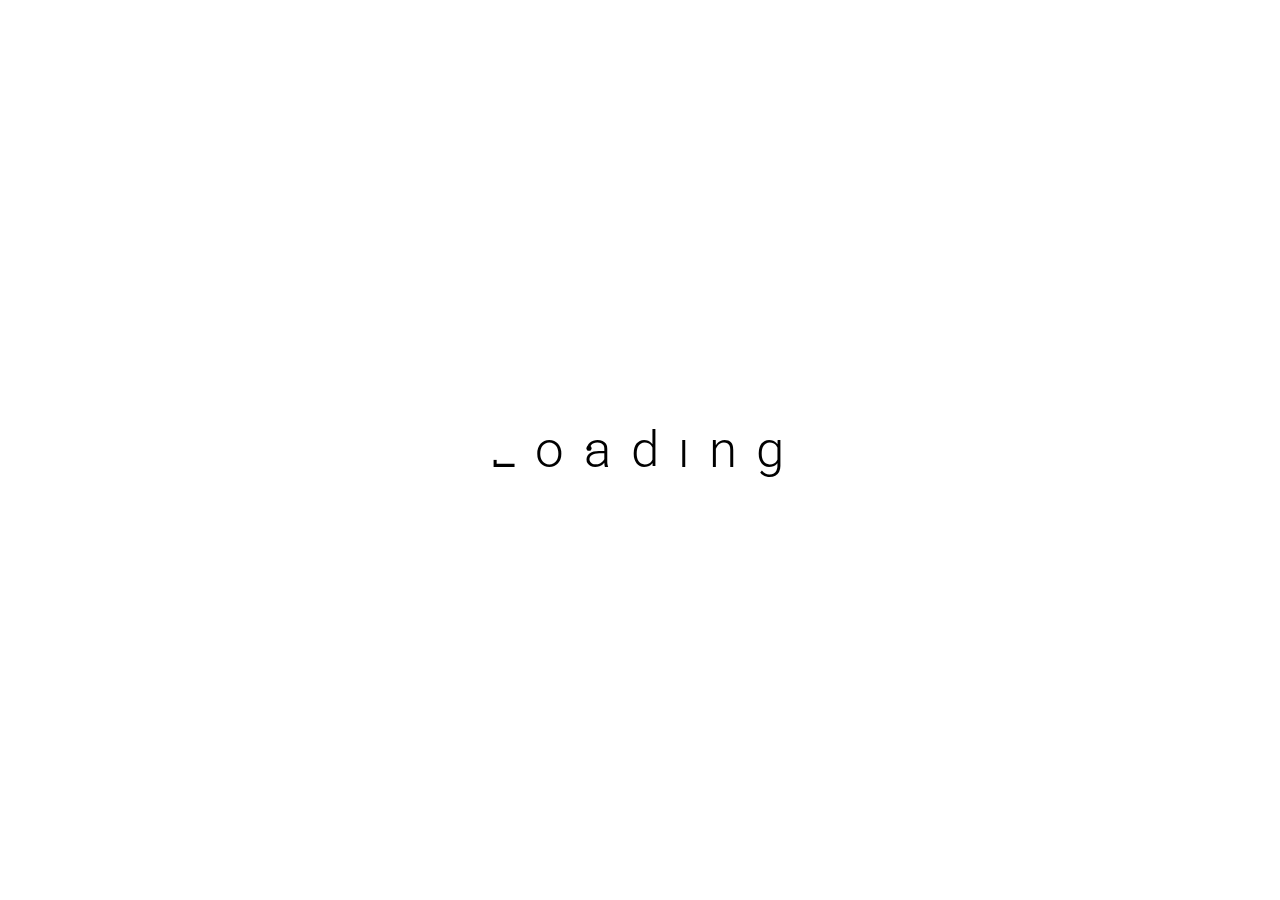
<file: loading.html>
<!DOCTYPE html>
<html lang="en">
<head>
    <meta charset="UTF-8">
    <meta name="viewport" content="width=device-width, initial-scale=1.0">
    <title>Document</title>
    <link rel="stylesheet" href="./css/loading.css">
</head>
<body>
    <div id="container">
        <div class="divider" aria-hidden="true"></div>
        <p class="loading-text" aria-label="Loading">
          <span class="letter" aria-hidden="true">L</span>
          <span class="letter" aria-hidden="true">o</span>
          <span class="letter" aria-hidden="true">a</span>
          <span class="letter" aria-hidden="true">d</span>
          <span class="letter" aria-hidden="true">i</span>
          <span class="letter" aria-hidden="true">n</span>
          <span class="letter" aria-hidden="true">g</span>
        </p>
      </div>

</body>
</html>
</file>
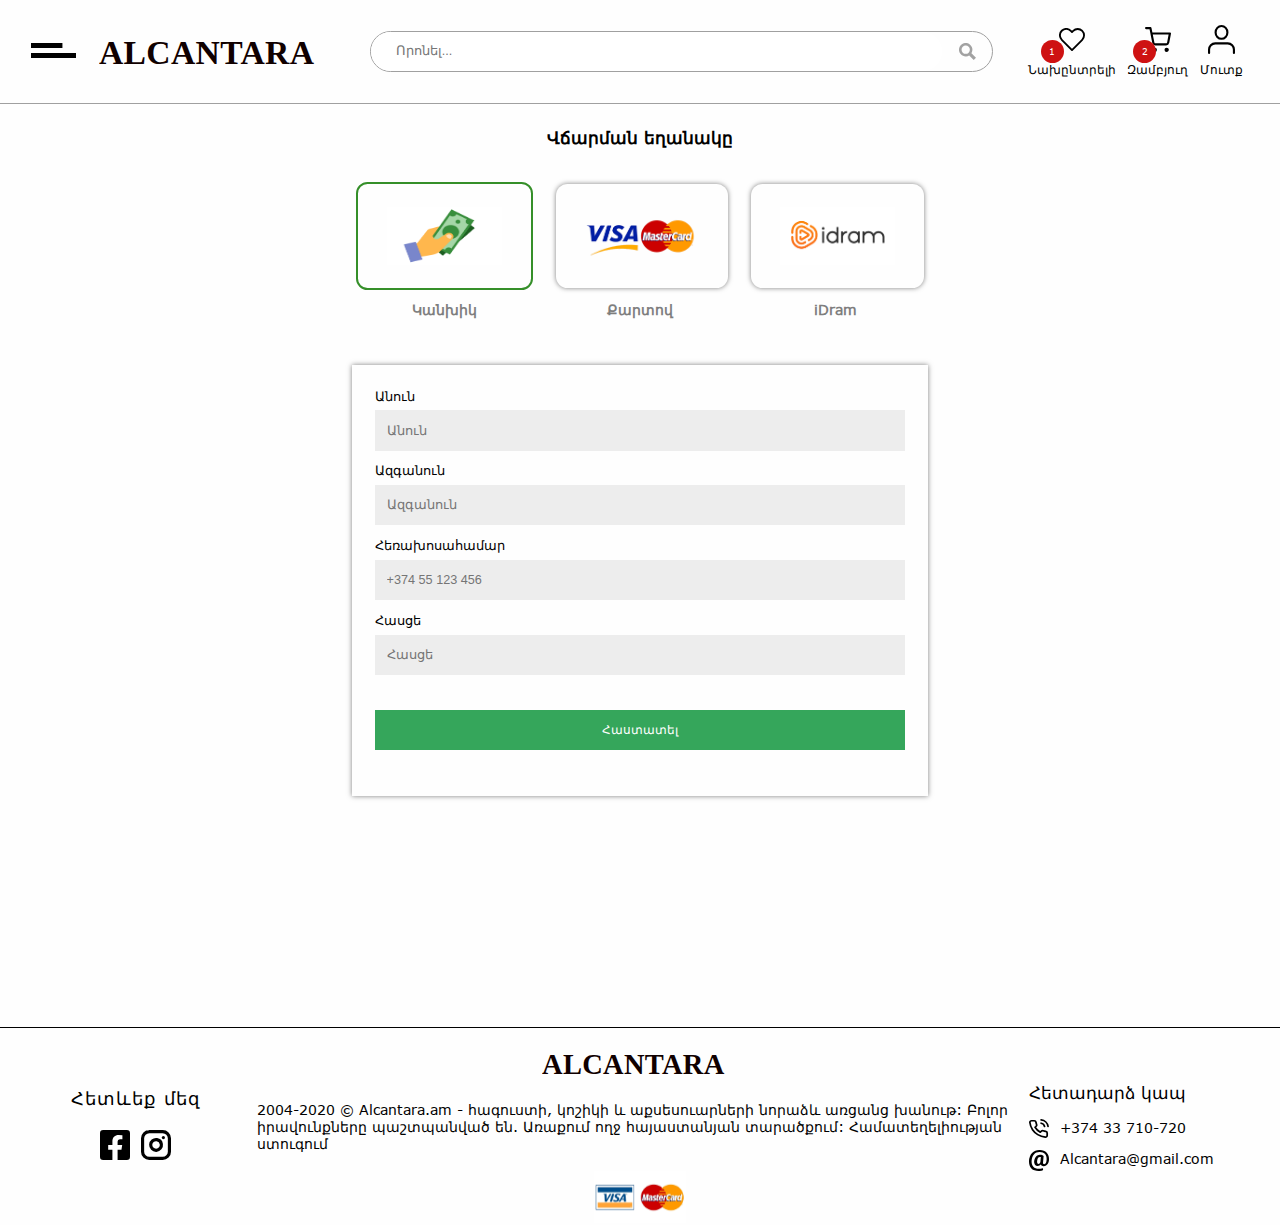
<file: payment.html>
<!DOCTYPE html>
<html lang="en">
    <head>
        <meta charset="UTF-8" />
        <meta name="viewport" content="width=device-width, initial-scale=1.0" />
        <title>Alcantara</title>
        <link rel="stylesheet" href="./css/payment.css" />
        <link rel="stylesheet" href="./css/style.css" />
        <link rel="icon" href="./imgs/logo.svg" />
        <link rel="stylesheet" type="text/css" href="./slick/slick.css" />
        <link rel="stylesheet" type="text/css" href="./slick/slick-theme.css" />
    </head>
    <body>
        <div class="user-login">
            <div class="user-login-bg"></div>
            <div class="user-login-form-wrapper">
                <div class="popup-close-times">
                    <img src="./imgs/times-black.svg" alt="" />
                </div>
                <div class="user-form-toggle">
                    <div class="user-form-toggle-inner">
                        <div class="user-from-toggle-bg"></div>
                        <div class="login-page active-form-page">Մուտք</div>
                        <div class="registr-page">Գրանցվել</div>
                    </div>
                </div>
                <form class="user-login-form active-login-form" action="">
                    <div class="email-section">
                        <label for="emailField">E-mail</label>
                        <input
                            type="email"
                            id="emailField"
                            class="form-input"
                            name="userEmail"
                            placeholder="Email"
                        />
                    </div>
                    <div class="pass-section">
                        <label for="passField">Գաղտնաբառ</label>
                        <input
                            class="form-input"
                            type="password"
                            id="passField"
                            name="userPassword"
                            placeholder="Password"
                        />
                    </div>
                    <div class="stay-section">
                        <input
                            id="stayIn"
                            name="stayIn"
                            type="checkbox"
                            checked
                        />
                        <label for="stayIn">Մնալ ցանցում</label>
                    </div>
                    <div class="enter-btn-block">
                        <button class="enter-btn" type="submit">Մուտք</button>
                    </div>
                </form>
                <form class="user-registr-form" action="">
                    <div class="email-section">
                        <label for="emailFieldReg">E-mail</label>
                        <input
                            type="email"
                            id="emailFieldReg"
                            class="form-input"
                            name="userEmailReg"
                            placeholder="Email"
                        />
                    </div>
                    <div class="pass-section">
                        <label for="passFieldReg">Գաղտնաբառ</label>
                        <input
                            class="form-input"
                            type="password"
                            id="passFieldReg"
                            name="userPasswordReg"
                            placeholder="Password"
                        />

                        <label for="passFieldRep">Կրկնել գաղտնաբառը</label>
                        <input
                            type="password"
                            id="passFieldRep"
                            name="userPasswordRepeat"
                            class="form-input"
                            placeholder="Password"
                        />
                    </div>
                    <div class="registr-btn-block">
                        <button class="registr-btn" type="submit">
                            Գրանցվել
                        </button>
                    </div>
                </form>
            </div>
        </div>
        <div class="main-nav-bg"></div>
        <div id="main-nav" class="main-nav">
            <div id="nav-close-btn" class="main-nav-close">
                <img src="./imgs/times.svg" alt="" />
            </div>
            <div class="nav-item">
                <a href="./products.html">
                    <div class="nav-item-ico">
                        <img src="./imgs/nav-icons/female.svg" alt="" />
                    </div>
                    <p>Կանանց</p>
                </a>
            </div>
            <div class="nav-item">
                <a href="./products.html">
                    <div class="nav-item-ico">
                        <img src="./imgs/nav-icons/male.svg" alt="" />
                    </div>
                    <p>Տղամարդկանց</p>
                </a>
            </div>
            <div class="nav-item">
                <a href="./products.html">
                    <div class="nav-item-ico">
                        <img src="./imgs/nav-icons/baby.svg" alt="" />
                    </div>
                    <p>Երեխաներին</p>
                </a>
            </div>
            <div class="nav-item">
                <a href="./products.html">
                    <div class="nav-item-ico">
                        <img src="./imgs/nav-icons/access.svg" alt="" />
                    </div>
                    <p>Պարագաներ</p>
                </a>
            </div>
            <div class="nav-item">
                <a href="./products.html">
                    <div class="nav-item-ico">
                        <img src="./imgs/nav-icons/electronics.svg" alt="" />
                    </div>
                    <p>Էլեկտրոնիկա</p>
                </a>
            </div>
        </div>
        <div class="mobile-header">
            <div class="mobile-header-top">
                <div
                    id="mobileMenuBtn"
                    class="mobile-header-item mobile-menu-btn"
                >
                    <img src="./imgs/mobile/menu.svg" alt="" />
                </div>
                <a href="./index.html">
                    <div class="mobile-header-item">
                        <img src="./imgs/mobile/home.svg" alt="" />
                    </div>
                </a>
                <!-- <a  href="#">
                <div class="mobile-header-item">
                    <img src="./imgs/mobile/user.svg" alt="">
                </div>
              </a> -->
                <div id="mobileLogin" class="mobile-header-item login-btn">
                    <img src="./imgs/mobile/user.svg" alt="" />
                </div>
                <a href="./liked-items.html">
                    <div class="mobile-header-item">
                        <img src="./imgs/mobile/heart.svg" alt="" />
                    </div>
                </a>

                <a href="./cart-page.html">
                    <div class="mobile-header-item">
                        <img src="./imgs/mobile/cart.svg" alt="" />
                    </div>
                </a>
            </div>
            <div class="mobile-header-bottom">
                <div class="mobile-logo">
                    <div class="mobile-logo-inner">
                        <img src="./imgs/mobile/ALCANTARA.svg" alt="" />
                    </div>
                </div>
                <div class="mobile-search-block">
                    <form class="mobile-search-form" action="">
                        <div class="mobile-search-wrap">
                            <input type="text" placeholder="Որոնել" />
                            <button type="submit">
                                <img src="./imgs/mobile/Search.svg" alt="" />
                            </button>
                        </div>
                    </form>
                </div>
            </div>
        </div>

        <header class="header">
            <div class="header-container">
                <div class="logo-wrapper">
                    <div id="menu" class="menu">
                        <img src="./imgs/menu.svg" alt="" />
                    </div>
                    <div class="logo">
                        <a href="./index.html">
                            <img src="./imgs/logo.svg" alt="" />
                        </a>
                    </div>
                </div>
                <div class="search-block">
                    <form class="search-form" action="">
                        <input
                            class="searchInput"
                            name="searchInput"
                            type="text"
                            placeholder="Որոնել..."
                            id="search"
                        />
                        <button
                            name="searchBtn"
                            class="search-btn"
                            type="submit"
                        >
                            <img src="./imgs/map-search.svg" alt="" />
                        </button>
                        <!-- <div id="mic" class="mic">
                            <img
                                src="./imgs/microphone+icon-1320183704865921193.svg"
                                alt=""
                            />
                        </div> -->

                        <!-- <input id="file" name="file" type="file">
                    <label class="file-fake" for="file">
                        <img src="./imgs/material-photo-camera.svg" alt="">
                    </label> -->
                    </form>
                </div>
                <div class="header-items">
                    <a href="./liked-items.html" class="header-item liked">
                        <div class="header-item-pic">
                            <img src="./imgs/heart.svg" alt="" />
                        </div>
                        <p>Նախընտրելի</p>
                        <div class="liked-items-prev">1</div>
                    </a>
                    <a href="./cart-page.html" class="header-item cart">
                        <div class="header-item-pic">
                            <img src="./imgs/cart.svg" alt="" />
                        </div>
                        <p>Զամբյուղ</p>
                        <div class="cart-items-prev">2</div>
                    </a>
                    <div id="login-btn" class="header-item user">
                        <div class="header-item-pic">
                            <img src="./imgs/user.svg" alt="" />
                        </div>
                        <p>Մուտք</p>
                    </div>
                    <!-- <a href="/#/profil" class="header-item user">
                        <div class="header-item-pic">
                            <img src="./imgs/user.svg" alt="" />
                        </div>
                        <p>Պրոֆիլ</p>
                    </a> -->
                </div>
            </div>
        </header>
        <div class="container">
            <div class="payment-block">
                <p class="payment-type-heading">Վճարման եղանակը</p>
                <div class="payment-types">
                    <input name="paymentType" id="cash" type="radio" checked />
                    <label class="payment-label" for="cash">
                        <div class="payment-ico">
                            <img src="./imgs/Cash.png" alt="" />
                        </div>
                    </label>

                    <input name="paymentType" id="visaCard" type="radio" />

                    <label class="payment-label" for="visaCard">
                        <div class="payment-ico">
                            <img src="./imgs/VisaMaster.png" alt="" />
                        </div>
                    </label>

                    <input name="paymentType" id="idram" type="radio" />
                    <label class="payment-label" for="idram">
                        <div class="payment-ico">
                            <img src="./imgs/Idram.png" alt="" />
                        </div>
                    </label>
                </div>
                <div class="payment-types-headings">
                    <p>Կանխիկ</p>
                    <p>Քարտով</p>
                    <p>iDram</p>
                </div>
                <div class="payment-forms">
                    <form class="cash-form activeForm" action="">
                        <div class="cash-form-inner">
                            <label for="customerName">Անուն</label>
                            <input
                                type="text"
                                id="customerName"
                                placeholder="Անուն"
                            />
                            <label for="customerSureName">Ազգանուն</label>
                            <input
                                type="text"
                                id="customerSureName"
                                placeholder="Ազգանուն"
                            />
                            <label for="customerPhone">Հեռախոսահամար</label>
                            <input
                                type="text"
                                id="customerPhone"
                                placeholder="+374 55 123 456"
                            />
                            <label for="customerAddress">Հասցե</label>
                            <input
                                type="text"
                                id="customerAddress"
                                placeholder="Հասցե"
                            />
                            <button class="paySubBtn" type="submit">
                                Հաստատել
                            </button>
                        </div>
                    </form>
                    <form class="card-form" action="">
                        <div class="card-form-inner">
                            <label for="customerNameCard">Անուն</label>
                            <input
                                type="text"
                                id="customerNameCard"
                                placeholder="Անուն"
                            />
                            <label for="customerSureNameCard">Ազգանուն</label>
                            <input
                                type="text"
                                id="customerSureNameCard"
                                placeholder="Ազգանուն"
                            />
                            <label for="customerPhoneCard">Հեռախոսահամար</label>
                            <input
                                type="text"
                                id="customerPhoneCard"
                                placeholder="+374 55 123 456"
                            />
                            <label for="customerAddressCard">Հասցե</label>
                            <input
                                type="text"
                                id="customerAddressCard"
                                placeholder="Հասցե"
                            />
                            <label for="customerCardNum">Քարտի համար</label>
                            <input
                                type="text"
                                id="customerCardNum"
                                placeholder="4000 1234 5678 9010"
                            />
                            <div class="card-valid">
                                <div class="card-valid1">
                                    <label for="customerCardDate"
                                        >Քարտի Վավերականություն</label
                                    >
                                    <input
                                        type="text"
                                        id="customerCardDate"
                                        placeholder="MM/YY"
                                    />
                                </div>
                                <div class="card-valid2">
                                    <label for="customerCardCvv"
                                        >Քարտի CVV</label
                                    >
                                    <input
                                        type="text"
                                        id="customerCardCvv"
                                        placeholder="000"
                                    />
                                </div>
                            </div>
                            <button class="paySubBtn" type="submit">
                                Հաստատել
                            </button>
                        </div>
                    </form>
                    <form class="idram-form" action="">
                        <div class="card-form-inner">
                            <label for="customerNameIdram">Անուն</label>
                            <input
                                type="text"
                                id="customerNameIdram"
                                placeholder="Անուն"
                            />
                            <label for="customerSureNameIdram">Ազգանուն</label>
                            <input
                                type="text"
                                id="customerSureNameIdram"
                                placeholder="Ազգանուն"
                            />
                            <label for="customerPhoneIdram"
                                >Հեռախոսահամար</label
                            >
                            <input
                                type="text"
                                id="customerPhoneIdram"
                                placeholder="+374 55 123 456"
                            />
                            <label for="customerAddressIdram">Հասցե</label>
                            <input
                                type="text"
                                id="customerAddressIdram"
                                placeholder="Հասցե"
                            />
                            <button class="paySubBtn" type="submit">
                                Հաստատել
                            </button>
                        </div>
                    </form>
                </div>
            </div>
        </div>
        <!--container end-->
        <footer>
            <div class="footer-container">
                <div class="footer-logo">
                    <img src="./imgs/logo.svg" alt="" />
                </div>
                <div class="footer-container-inner">
                    <div class="footer-follow-us">
                        <p>Հետևեք մեզ</p>
                        <div class="footer-follow-logos">
                            <a
                                href="https://www.facebook.com/Alcantara-Online-Shop-113615977091634"
                                ><div class="footer-follow-logo">
                                    <img
                                        src="./imgs/facebook-square.svg"
                                        alt=""
                                    /></div
                            ></a>
                            <a
                                href="https://www.instagram.com/alcantaraonlineshop/"
                                ><div class="footer-follow-logo">
                                    <img
                                        src="./imgs/instagram.svg"
                                        alt=""
                                    /></div
                            ></a>
                        </div>
                    </div>
                    <div class="footer-info">
                        <p>
                            2004-2020 © Alcantara.am - հագուստի, կոշիկի և
                            աքսեսուարների նորաձև առցանց խանութ: Բոլոր
                            իրավունքները պաշտպանված են. Առաքում ողջ հայաստանյան
                            տարածքում: Համատեղելիության ստուգում
                        </p>
                    </div>
                    <div class="footer-contacts">
                        <p>Հետադարձ կապ</p>
                        <a href="tel:+37433710720"
                            ><div class="footer-tel">
                                <img src="./imgs/phone-call.svg" alt="" />
                                <p>+374 33 710-720</p>
                            </div></a
                        >
                        <a href="mailto:Alcantara@gmail.com"
                            ><div class="footer-mail">
                                <img src="./imgs/simple-email.svg" alt="" />
                                <p>Alcantara@gmail.com</p>
                            </div></a
                        >
                    </div>
                </div>
            </div>
            <div class="visa-block">
                <div class="visa-pic"><img src="./imgs/visa.svg" alt="" /></div>
            </div>
            <div class="mobile-footer-inner">
                <div class="mobile-footer-block">
                    <a href="#">Մեր մասին</a>
                </div>
                <div class="mobile-footer-block">
                    <a href="#">Պամաններ եվ դրւթներ</a>
                </div>
                <div class="mobile-footer-block">
                    <a href="#">Վերադարձի պամաններ</a>
                </div>
                <div class="mobile-footer-contacts">
                    <div class="mobile-footer-contact">
                        <a href="tel:+37433710720"
                            ><div class="footer-tel">
                                <img
                                    src="./imgs/mobile/Icon-phone-call.svg"
                                    alt=""
                                />
                                <p>+374 33 710-720</p>
                            </div></a
                        >
                    </div>
                    <div class="mobile-footer-contact">
                        <a href="mailto:Alcantara@gmail.com"
                            ><div class="footer-mail">
                                <img
                                    src="./imgs/mobile/simple-email.svg"
                                    alt=""
                                />
                                <p>Alcantara@gmail.com</p>
                            </div></a
                        >
                    </div>
                </div>
                <div class="mobile-footer-social-media">
                    <a
                        href="https://www.facebook.com/Alcantara-Online-Shop-113615977091634"
                        ><div class="footer-follow-logo">
                            <img
                                src="./imgs/mobile/ionic-logo-facebook.svg"
                                alt=""
                            /></div
                    ></a>
                    <a href="https://www.instagram.com/alcantaraonlineshop/"
                        ><div class="footer-follow-logo">
                            <img
                                src="./imgs/mobile/feather-instagram.svg"
                                alt=""
                            /></div
                    ></a>
                </div>
                <div class="mobile-footer-visa">
                    <div class="mobile-footer-visa-ico">
                        <img
                            src="./imgs/mobile/Icon-awesome-cc-visa.svg"
                            alt=""
                        />
                    </div>
                    <div class="mobile-footer-visa-ico">
                        <img
                            src="./imgs/mobile/Icon-awesome-cc-mastercard.svg"
                            alt=""
                        />
                    </div>
                </div>
                <div class="mobile-footer-lang">
                    <p>Հայ</p>
                    <p>Рус</p>
                    <p>Eng</p>
                </div>
                <div class="mobile-footer-copyright">
                    <div class="mobile-copyright-ico">
                        <img src="./imgs/mobile/Group39.svg" alt="" />
                    </div>
                    <p>2020 Alcantara. All Rights Reserved.</p>
                </div>
            </div>
        </footer>

        <script
            src="https://code.jquery.com/jquery-3.5.1.js"
            integrity="sha256-QWo7LDvxbWT2tbbQ97B53yJnYU3WhH/C8ycbRAkjPDc="
            crossorigin="anonymous"
        ></script>
        <script type="text/javascript" src="./slick/slick.min.js"></script>
        <script src="./js/payment.js"></script>

        <script src="./js/main.js"></script>
    </body>
</html>
</file>
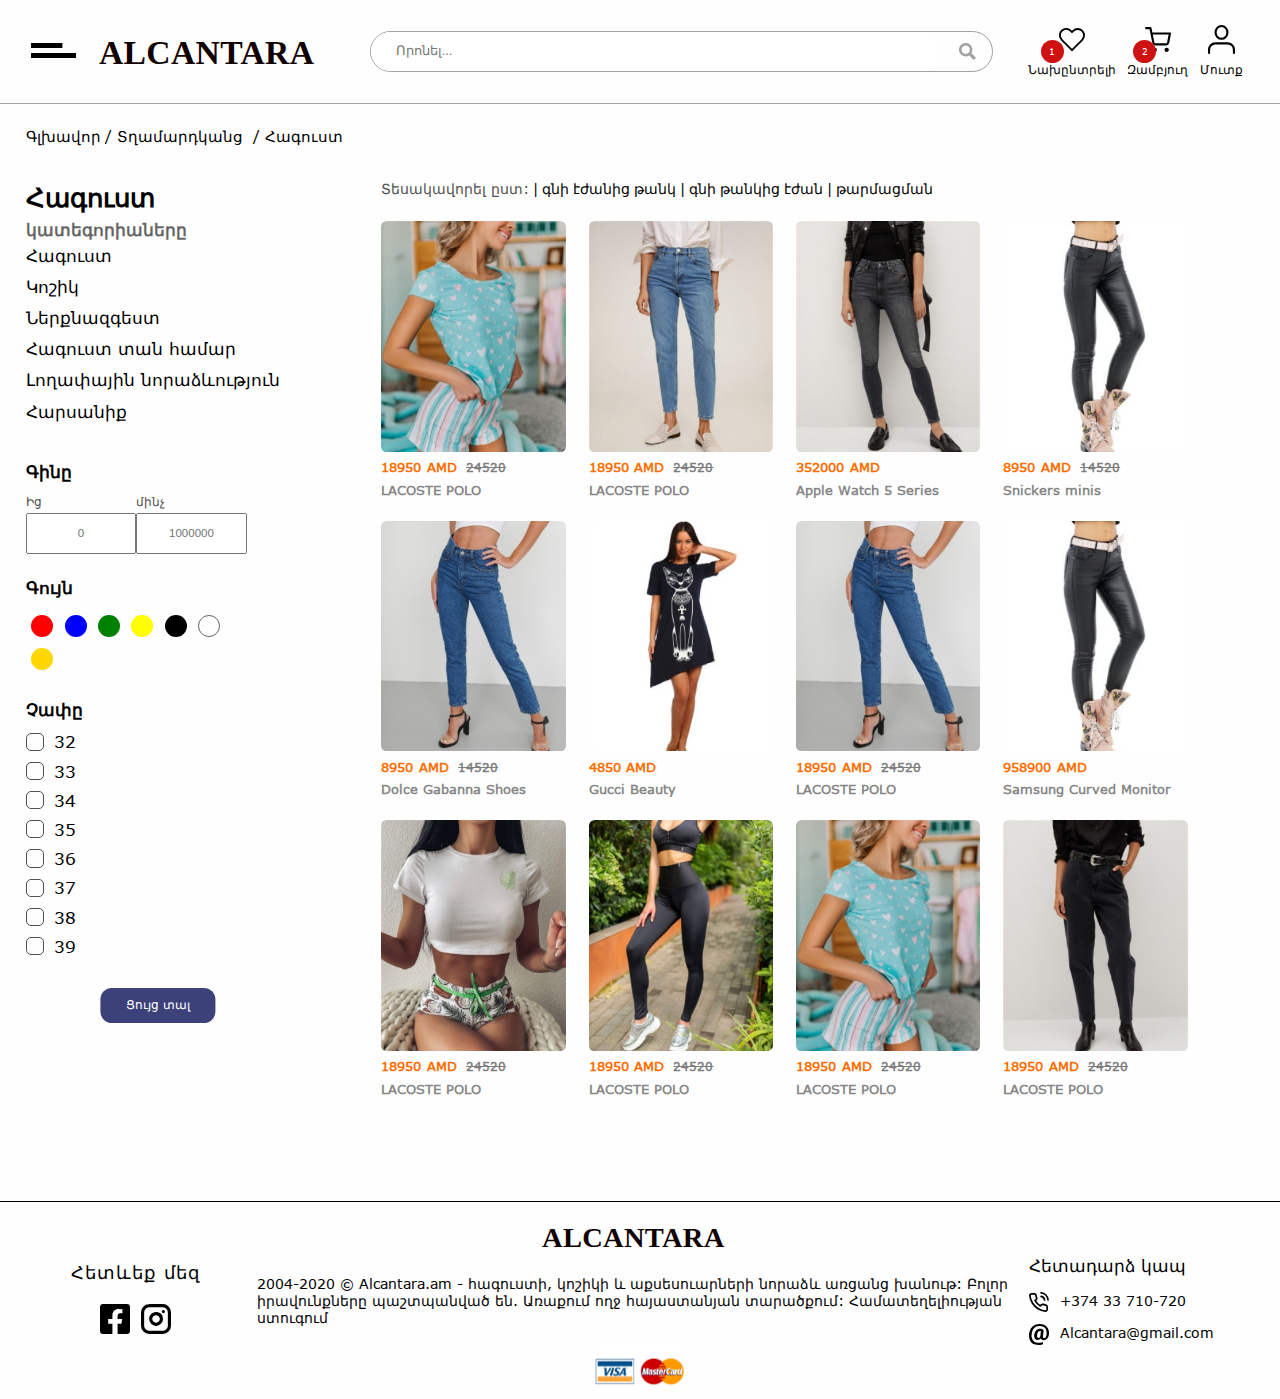
<file: products.html>
<!DOCTYPE html>
<html lang="en">
  <head>
    <meta charset="UTF-8" />
    <meta name="viewport" content="width=device-width, initial-scale=1.0" />
    <title>Alcantara</title>
    <link rel="stylesheet" href="./css/style.css" />
    <link rel="stylesheet" href="./css/products.css" />

    <link rel="icon" href="./imgs/logo.svg" />
    <link rel="stylesheet" type="text/css" href="./slick/slick.css" />
    <link rel="stylesheet" type="text/css" href="./slick/slick-theme.css" />
  </head>
  <body>
    <div class="user-login">
      <div class="user-login-bg"></div>
      <div class="user-login-form-wrapper">
        <div class="popup-close-times">
          <img src="./imgs/times-black.svg" alt="" />
        </div>
        <div class="user-form-toggle">
          <div class="user-form-toggle-inner">
            <div class="user-from-toggle-bg"></div>
            <div class="login-page active-form-page">Մուտք</div>
            <div class="registr-page">Գրանցվել</div>
          </div>
        </div>
        <form class="user-login-form active-login-form" action="">
          <div class="email-section">
            <label for="emailField">E-mail</label>
            <input
              type="email"
              id="emailField"
              class="form-input"
              name="userEmail"
              placeholder="Email"
            />
          </div>
          <div class="pass-section">
            <label for="passField">Գաղտնաբառ</label>
            <input
              class="form-input"
              type="password"
              id="passField"
              name="userPassword"
              placeholder="Password"
            />
          </div>
          <div class="stay-section">
            <input id="stayIn" name="stayIn" type="checkbox" checked />
            <label for="stayIn">Մնալ ցանցում</label>
          </div>
          <div class="enter-btn-block">
            <button class="enter-btn" type="submit">Մուտք</button>
          </div>
        </form>
        <form class="user-registr-form" action="">
          <div class="email-section">
            <label for="emailFieldReg">E-mail</label>
            <input
              type="email"
              id="emailFieldReg"
              class="form-input"
              name="userEmailReg"
              placeholder="Email"
            />
          </div>
          <div class="pass-section">
            <label for="passFieldReg">Գաղտնաբառ</label>
            <input
              class="form-input"
              type="password"
              id="passFieldReg"
              name="userPasswordReg"
              placeholder="Password"
            />

            <label for="passFieldRep">Կրկնել գաղտնաբառը</label>
            <input
              type="password"
              id="passFieldRep"
              name="userPasswordRepeat"
              class="form-input"
              placeholder="Password"
            />
          </div>
          <div class="registr-btn-block">
            <button class="registr-btn" type="submit">Գրանցվել</button>
          </div>
        </form>
      </div>
    </div>
    <div class="main-nav-bg"></div>
    <div id="main-nav" class="main-nav">
      <div id="nav-close-btn" class="main-nav-close">
        <img src="./imgs/times.svg" alt="" />
      </div>
      <div class="nav-item">
        <a href="./products.html">
          <div class="nav-item-ico">
            <img src="./imgs/nav-icons/female.svg" alt="" />
          </div>
          <p>Կանանց</p>
        </a>
      </div>
      <div class="nav-item">
        <a href="./products.html">
          <div class="nav-item-ico">
            <img src="./imgs/nav-icons/male.svg" alt="" />
          </div>
          <p>Տղամարդկանց</p>
        </a>
      </div>
      <div class="nav-item">
        <a href="./products.html">
          <div class="nav-item-ico">
            <img src="./imgs/nav-icons/baby.svg" alt="" />
          </div>
          <p>Երեխաներին</p>
        </a>
      </div>
      <div class="nav-item">
        <a href="./products.html">
          <div class="nav-item-ico">
            <img src="./imgs/nav-icons/access.svg" alt="" />
          </div>
          <p>Պարագաներ</p>
        </a>
      </div>
      <div class="nav-item">
        <a href="./products.html">
          <div class="nav-item-ico">
            <img src="./imgs/nav-icons/electronics.svg" alt="" />
          </div>
          <p>Էլեկտրոնիկա</p>
        </a>
      </div>
    </div>
    <div class="mobile-header">
      <div class="mobile-header-top">
        <div id="mobileMenuBtn" class="mobile-header-item mobile-menu-btn">
          <img src="./imgs/mobile/menu.svg" alt="" />
        </div>
        <a href="./index.html">
          <div class="mobile-header-item">
            <img src="./imgs/mobile/home.svg" alt="" />
          </div>
        </a>
        <!-- <a  href="#">
                <div class="mobile-header-item">
                    <img src="./imgs/mobile/user.svg" alt="">
                </div>
              </a> -->
        <div id="mobileLogin" class="mobile-header-item login-btn">
          <img src="./imgs/mobile/user.svg" alt="" />
        </div>
        <a href="./liked-items.html">
          <div class="mobile-header-item">
            <img src="./imgs/mobile/heart.svg" alt="" />
          </div>
        </a>

        <a href="./cart-page.html">
          <div class="mobile-header-item">
            <img src="./imgs/mobile/cart.svg" alt="" />
          </div>
        </a>
      </div>
      <div class="mobile-header-bottom">
        <div class="mobile-logo">
          <div class="mobile-logo-inner">
            <img src="./imgs/mobile/ALCANTARA.svg" alt="" />
          </div>
        </div>
        <div class="mobile-search-block">
          <form class="mobile-search-form" action="">
            <div class="mobile-search-wrap">
              <input type="text" placeholder="Որոնել" />
              <button type="submit">
                <img src="./imgs/mobile/Search.svg" alt="" />
              </button>
            </div>
          </form>
        </div>
      </div>
      <div class="products-filter-header">
        <div id="mobileSortbyBtn" class="mobile-sortby-btn">
          <div class="mobile-sortby-icon">
            <img src="./imgs/mobile/Group40.svg" alt="" />
          </div>
          <p>Տեսակավորել</p>
          <div id="sortByDropdown" class="sortByDropdown">
            <button class="sort-by-btn" type="submit">գնի էժանից թանկ</button>
            <button class="sort-by-btn" type="submit">գնի թանկից թժան</button>
            <button class="sort-by-btn" type="submit">թարմացման</button>
          </div>
        </div>
        <div id="filterBtn" class="mobile-filter-btn">
          <div class="mobile-filter-icon">
            <img src="./imgs/mobile/Icon-awesome-filter.svg" alt="" />
          </div>
          <p>Ֆիլտր</p>
        </div>
      </div>
    </div>

    <header class="header">
      <div class="header-container">
        <div class="logo-wrapper">
          <div id="menu" class="menu">
            <img src="./imgs/menu.svg" alt="" />
          </div>
          <div class="logo">
            <a href="./index.html">
              <img src="./imgs/logo.svg" alt="" />
            </a>
          </div>
        </div>
        <div class="search-block">
          <form class="search-form" action="">
            <input
              class="searchInput"
              name="searchInput"
              type="text"
              placeholder="Որոնել..."
              id="search"
            />
            <button name="searchBtn" class="search-btn" type="submit">
              <img src="./imgs/map-search.svg" alt="" />
            </button>
            <!-- <div id="mic" class="mic"><img src="./imgs/microphone+icon-1320183704865921193.svg" alt=""></div> -->

            <!-- <input id="file" name="file" type="file">
                    <label class="file-fake" for="file">
                        <img src="./imgs/material-photo-camera.svg" alt="">
                    </label> -->
          </form>
        </div>
        <div class="header-items">
          <a href="./liked-items.html" class="header-item liked">
            <div class="header-item-pic">
              <img src="./imgs/heart.svg" alt="" />
            </div>
            <p>Նախընտրելի</p>
            <div class="liked-items-prev">1</div>
          </a>
          <a href="cart-page.html" class="header-item cart">
            <div class="header-item-pic">
              <img src="./imgs/cart.svg" alt="" />
            </div>
            <p>Զամբյուղ</p>
            <div class="cart-items-prev">2</div>
          </a>
          <div id="login-btn" class="header-item user">
            <div class="header-item-pic">
              <img src="./imgs/user.svg" alt="" />
            </div>
            <p>Մուտք</p>
          </div>
          <!-- <a href="/#/profil" class="header-item user">
                        <div class="header-item-pic">
                            <img src="./imgs/user.svg" alt="" />
                        </div>
                        <p>Պրոֆիլ</p>
                    </a> -->
        </div>
      </div>
    </header>
    <div class="container">
      <div class="products-top-section">
        <div class="pp-prod-links">
          <a href="./index.html">Գլխավոր</a>
          <a href="./products.html">Տղամարդկանց </a>
          <a href="./products.html">Հագուստ</a>
        </div>
      </div>
      <div class="products-container-inner">
        <div id="products-container-left" class="products-container-left">
          <form action="">
            <div class="products-category-heading">
              <p>Հագուստ</p>
            </div>
            <div class="product-categories-text">
              <p class="categories-heading">կատեգորիաները</p>
              <ul class="categories-list">
                <li>
                  <a href="./products.html"><p>Հագուստ</p></a>
                </li>
                <li>
                  <a href="./products.html"><p>Կոշիկ</p></a>
                </li>
                <li>
                  <a href="./products.html"><p>Ներքնազգեստ</p></a>
                </li>
                <li>
                  <a href="./products.html"><p>Հագուստ տան համար</p></a>
                </li>
                <li>
                  <a href="./products.html"><p>Լողափային նորաձևություն</p></a>
                </li>
                <li>
                  <a href="./products.html"><p>Հարսանիք</p></a>
                </li>
              </ul>
              <div id="categorySlider" class="categories-list-mobile">
                <div class="category-item-mobile">
                  <a href="./products.html"><p>Հագուստ</p></a>
                </div>
                <div class="category-item-mobile">
                  <a href="./products.html"><p>Կոշիկ</p></a>
                </div>
                <div class="category-item-mobile">
                  <a href="./products.html"><p>Ներքնազգեստ</p></a>
                </div>
                <div class="category-item-mobile">
                  <a href="./products.html"><p>Լողափային նորաձևություն</p></a>
                </div>
                <div class="category-item-mobile">
                  <a href="./products.html"><p>Հարսանիք</p></a>
                </div>
              </div>
            </div>
            <div class="price-range">
              <p class="price-range-heading">Գինը</p>
              <div class="price-range-labels">
                <div class="price-range-labels-inner">
                  <label for="from">Ից</label>
                  <input
                    id="from"
                    type="number"
                    placeholder="0"
                    max="99999999"
                  />
                </div>
                <div class="price-range-labels-inner">
                  <label for="to">մինչ</label>
                  <input
                    id="to"
                    type="number"
                    placeholder="1000000"
                    max="99999999"
                  />
                </div>
              </div>
            </div>
            <div class="colors">
              <div class="colors-heading">
                <p>Գույն</p>
              </div>
              <div class="colors-wrapper">
                <input id="red" type="checkbox" />
                <label for="red" style="background: red"></label>
                <input id="blue" type="checkbox" />
                <label for="blue" style="background: blue"></label>
                <input id="green" type="checkbox" />
                <label for="green" style="background: green"></label>
                <input id="yellow" type="checkbox" />
                <label for="yellow" style="background: yellow"></label>
                <input id="black" type="checkbox" />
                <label for="black" style="background: black"></label>
                <input id="white" type="checkbox" />
                <label for="white" style="background: white"></label>
                <input id="gold" type="checkbox" />
                <label for="gold" style="background: gold"></label>
              </div>
            </div>
            <div class="sizes">
              <div class="sizes-hading">
                <p>Չափը</p>
              </div>
              <ul class="sizes-wrapper">
                <li>
                  <input id="32" type="checkbox" />
                  <label for="32">32</label>
                </li>
                <li>
                  <input id="33" type="checkbox" />
                  <label for="33">33</label>
                </li>
                <li>
                  <input id="34" type="checkbox" />
                  <label for="34">34</label>
                </li>
                <li>
                  <input id="35" type="checkbox" />
                  <label for="35">35</label>
                </li>
                <li>
                  <input id="36" type="checkbox" />
                  <label for="36">36</label>
                </li>
                <li>
                  <input id="37" type="checkbox" />
                  <label for="37">37</label>
                </li>
                <li>
                  <input id="38" type="checkbox" />
                  <label for="38">38</label>
                </li>
                <li>
                  <input id="39" type="checkbox" />
                  <label for="39">39</label>
                </li>
              </ul>
            </div>
            <button class="show-results">Ցույց տալ</button>
          </form>
        </div>
        <div class="products-container-right">
          <form action="" class="sort-by">
            <p class="sort-by-heading">Տեսակավորել ըստ:</p>
            <button class="sort-by-btn" type="submit">գնի էժանից թանկ</button>
            <button class="sort-by-btn" type="submit">գնի թանկից էժան</button>
            <button class="sort-by-btn" type="submit">թարմացման</button>
          </form>
          <div class="products-main-container">
            <div class="product">
              <div class="hide-like-block">
                <button class="item-like-btn">
                  <img src="./imgs/heart.svg" alt="" />
                </button>
                <button class="item-cart-btn mobile-addcart-btn">
                  <img src="./imgs/cart.svg" alt="" />
                </button>
              </div>
              <a href="./product-page.html">
                <div class="product-img">
                  <img src="./imgs/products/11991530-1.jpg" alt="" />
                  <img src="./imgs/products/13362963-1.jpg" alt="" />
                  <img src="./imgs/products/14523020-1.jpg" alt="" />
                </div>

                <div class="product-price">
                  <p class="product-main-price">
                    <span class="main-price-digit">18950</span
                    ><span class="price-tag">AMD</span>
                  </p>
                  <p class="product-old-price">24520</p>
                </div>
                <div class="product-description">
                  <p class="product-description-text">LACOSTE POLO</p>
                </div>
              </a>
            </div>
            <div class="product">
              <div class="hide-like-block">
                <button class="item-like-btn">
                  <img src="./imgs/heart.svg" alt="" />
                </button>
                <button class="item-cart-btn mobile-addcart-btn">
                  <img src="./imgs/cart.svg" alt="" />
                </button>
              </div>
              <a href="./product-page.html">
                <div class="product-img">
                  <img src="./imgs/products/13362963-1.jpg" alt="" />
                  <img src="./imgs/products/14523020-1.jpg" alt="" />
                  <img
                    src="./imgs/products/b_t55_001_Front_Black_large.jpg"
                    alt=""
                  />
                </div>

                <div class="product-price">
                  <p class="product-main-price">
                    <span class="main-price-digit">18950</span
                    ><span class="price-tag">AMD</span>
                  </p>
                  <p class="product-old-price">24520</p>
                </div>
                <div class="product-description">
                  <p class="product-description-text">LACOSTE POLO</p>
                </div>
              </a>
            </div>
            <div class="product">
              <div class="hide-like-block">
                <button class="item-like-btn">
                  <img src="./imgs/heart.svg" alt="" />
                </button>
                <button class="item-cart-btn mobile-addcart-btn">
                  <img src="./imgs/cart.svg" alt="" />
                </button>
              </div>
              <a href="./product-page.html">
                <div class="product-img">
                  <img src="./imgs/products/14523020-1.jpg" alt="" />
                  <img src="./imgs/products/14839197-1.jpg" alt="" />
                  <img src="./imgs/products/14523020-1.jpg" alt="" />
                </div>

                <div class="product-price">
                  <p class="product-main-price">
                    <span class="main-price-digit">352000</span
                    ><span class="price-tag">AMD</span>
                  </p>
                  <p class="product-old-price"></p>
                </div>
                <div class="product-description">
                  <p class="product-description-text">Apple Watch 5 Series</p>
                </div>
              </a>
            </div>
            <div class="product">
              <div class="hide-like-block">
                <button class="item-like-btn">
                  <img src="./imgs/heart.svg" alt="" />
                </button>
                <button class="item-cart-btn mobile-addcart-btn">
                  <img src="./imgs/cart.svg" alt="" />
                </button>
              </div>
              <a href="./product-page.html">
                <div class="product-img">
                  
                  <img src="./imgs/products/6484960-1.jpg" alt="" />
                  <img src="./imgs/products/14523020-1.jpg" alt="" />
                </div>

                <div class="product-price">
                  <p class="product-main-price">
                    <span class="main-price-digit">8950</span
                    ><span class="price-tag">AMD</span>
                  </p>
                  <p class="product-old-price">14520</p>
                </div>
                <div class="product-description">
                  <p class="product-description-text">Snickers minis</p>
                </div>
              </a>
            </div>
            <div class="product">
              <div class="hide-like-block">
                <button class="item-like-btn">
                  <img src="./imgs/heart.svg" alt="" />
                </button>
                <button class="item-cart-btn mobile-addcart-btn">
                  <img src="./imgs/cart.svg" alt="" />
                </button>
              </div>
              <a href="./product-page.html">
                <div class="product-img">
                  <img src="./imgs/products/15139980-2.jpg" alt="" />
                </div>

                <div class="product-price">
                  <p class="product-main-price">
                    <span class="main-price-digit">8950</span
                    ><span class="price-tag">AMD</span>
                  </p>
                  <p class="product-old-price">14520</p>
                </div>
                <div class="product-description">
                  <p class="product-description-text">Dolce Gabanna Shoes</p>
                </div>
              </a>
            </div>
            <div class="product">
              <div class="hide-like-block">
                <button class="item-like-btn">
                  <img src="./imgs/heart.svg" alt="" />
                </button>
                <button class="item-cart-btn mobile-addcart-btn">
                  <img src="./imgs/cart.svg" alt="" />
                </button>
              </div>
              <a href="./product-page.html">
                <div class="product-img">
                  <img src="./imgs/products/5184923-1.jpg" alt="" />
                </div>

                <div class="product-price">
                  <p class="product-main-price">
                    <span class="main-price-digit">4850</span
                    ><span class="price-tag">AMD</span>
                  </p>
                  <p class="product-old-price"></p>
                </div>
                <div class="product-description">
                  <p class="product-description-text">Gucci Beauty</p>
                </div>
              </a>
            </div>
            <div class="product">
              <div class="hide-like-block">
                <button class="item-like-btn">
                  <img src="./imgs/heart.svg" alt="" />
                </button>
                <button class="item-cart-btn mobile-addcart-btn">
                  <img src="./imgs/cart.svg" alt="" />
                </button>
              </div>
              <a href="./product-page.html">
                <div class="product-img">
                  <img src="./imgs/products/15139980-2.jpg" alt="" />
                </div>

                <div class="product-price">
                  <p class="product-main-price">
                    <span class="main-price-digit">18950</span
                    ><span class="price-tag">AMD</span>
                  </p>
                  <p class="product-old-price">24520</p>
                </div>
                <div class="product-description">
                  <p class="product-description-text">LACOSTE POLO</p>
                </div>
              </a>
            </div>
            <div class="product">
              <div class="hide-like-block">
                <button class="item-like-btn">
                  <img src="./imgs/heart.svg" alt="" />
                </button>
                <button class="item-cart-btn mobile-addcart-btn">
                  <img src="./imgs/cart.svg" alt="" />
                </button>
              </div>
              <a href="./product-page.html">
                <div class="product-img">
                  <img src="./imgs/products/6484960-1.jpg" alt="" />
                </div>

                <div class="product-price">
                  <p class="product-main-price">
                    <span class="main-price-digit">958900</span
                    ><span class="price-tag">AMD</span>
                  </p>
                  <p class="product-old-price"></p>
                </div>
                <div class="product-description">
                  <p class="product-description-text">Samsung Curved Monitor</p>
                </div>
              </a>
            </div>
            <div class="product">
              <div class="hide-like-block">
                <button class="item-like-btn">
                  <img src="./imgs/heart.svg" alt="" />
                </button>
                <button class="item-cart-btn mobile-addcart-btn">
                  <img src="./imgs/cart.svg" alt="" />
                </button>
              </div>
              <a href="./product-page.html">
                <div class="product-img">
                  <img src="./imgs/products/8156132-1.jpg" alt="" />
                  <img src="./imgs/products/6484960-1.jpg" alt="" />
                </div>

                <div class="product-price">
                  <p class="product-main-price">
                    <span class="main-price-digit">18950</span
                    ><span class="price-tag">AMD</span>
                  </p>
                  <p class="product-old-price">24520</p>
                </div>
                <div class="product-description">
                  <p class="product-description-text">LACOSTE POLO</p>
                </div>
              </a>
            </div>
            <div class="product">
              <div class="hide-like-block">
                <button class="item-like-btn">
                  <img src="./imgs/heart.svg" alt="" />
                </button>
                <button class="item-cart-btn mobile-addcart-btn">
                  <img src="./imgs/cart.svg" alt="" />
                </button>
              </div>
              <a href="./product-page.html">
                <div class="product-img">
                  <img src="./imgs/products/9659528-1.jpg" alt="" />
                </div>

                <div class="product-price">
                  <p class="product-main-price">
                    <span class="main-price-digit">18950</span
                    ><span class="price-tag">AMD</span>
                  </p>
                  <p class="product-old-price">24520</p>
                </div>
                <div class="product-description">
                  <p class="product-description-text">LACOSTE POLO</p>
                </div>
              </a>
            </div>
            <div class="product">
              <div class="hide-like-block">
                <button class="item-like-btn">
                  <img src="./imgs/heart.svg" alt="" />
                </button>
                <button class="item-cart-btn mobile-addcart-btn">
                  <img src="./imgs/cart.svg" alt="" />
                </button>
              </div>
              <a href="./product-page.html">
                <div class="product-img">
                  <img src="./imgs/products/11991530-1.jpg" alt="" />
                </div>

                <div class="product-price">
                  <p class="product-main-price">
                    <span class="main-price-digit">18950</span
                    ><span class="price-tag">AMD</span>
                  </p>
                  <p class="product-old-price">24520</p>
                </div>
                <div class="product-description">
                  <p class="product-description-text">LACOSTE POLO</p>
                </div>
              </a>
            </div>
            <div class="product">
              <div class="hide-like-block">
                <button class="item-like-btn">
                  <img src="./imgs/heart.svg" alt="" />
                </button>
                <button class="item-cart-btn mobile-addcart-btn">
                  <img src="./imgs/cart.svg" alt="" />
                </button>
              </div>
              <a href="./product-page.html">
                <div class="product-img">
                  <img src="./imgs/products/14523034-1.jpg" alt="" />
                </div>

                <div class="product-price">
                  <p class="product-main-price">
                    <span class="main-price-digit">18950</span
                    ><span class="price-tag">AMD</span>
                  </p>
                  <p class="product-old-price">24520</p>
                </div>
                <div class="product-description">
                  <p class="product-description-text">LACOSTE POLO</p>
                </div>
              </a>
            </div>
          </div>
        </div>
      </div>
    </div>
    <!--container end-->
    <footer>
      <div class="footer-container">
        <div class="footer-logo">
          <img src="./imgs/logo.svg" alt="" />
        </div>
        <div class="footer-container-inner">
          <div class="footer-follow-us">
            <p>Հետևեք մեզ</p>
            <div class="footer-follow-logos">
              <a
                href="https://www.facebook.com/Alcantara-Online-Shop-113615977091634"
                ><div class="footer-follow-logo">
                  <img src="./imgs/facebook-square.svg" alt="" /></div
              ></a>
              <a href="https://www.instagram.com/alcantaraonlineshop/"
                ><div class="footer-follow-logo">
                  <img src="./imgs/instagram.svg" alt="" /></div
              ></a>
            </div>
          </div>
          <div class="footer-info">
            <p>
              2004-2020 © Alcantara.am - հագուստի, կոշիկի և աքսեսուարների նորաձև
              առցանց խանութ: Բոլոր իրավունքները պաշտպանված են. Առաքում ողջ
              հայաստանյան տարածքում: Համատեղելիության ստուգում
            </p>
          </div>
          <div class="footer-contacts">
            <p>Հետադարձ կապ</p>
            <a href="tel:+37433710720"
              ><div class="footer-tel">
                <img src="./imgs/phone-call.svg" alt="" />
                <p>+374 33 710-720</p>
              </div></a
            >
            <a href="mailto:Alcantara@gmail.com"
              ><div class="footer-mail">
                <img src="./imgs/simple-email.svg" alt="" />
                <p>Alcantara@gmail.com</p>
              </div></a
            >
          </div>
        </div>
      </div>
      <div class="visa-block">
        <div class="visa-pic"><img src="./imgs/visa.svg" alt="" /></div>
      </div>
      <div class="mobile-footer-inner">
        <div class="mobile-footer-block">
          <a href="#">Մեր մասին</a>
        </div>
        <div class="mobile-footer-block">
          <a href="#">Պամաններ եվ դրւթներ</a>
        </div>
        <div class="mobile-footer-block">
          <a href="#">Վերադարձի պամաններ</a>
        </div>
        <div class="mobile-footer-contacts">
          <div class="mobile-footer-contact">
            <a href="tel:+37433710720"
              ><div class="footer-tel">
                <img src="./imgs/mobile/Icon-phone-call.svg" alt="" />
                <p>+374 33 710-720</p>
              </div></a
            >
          </div>
          <div class="mobile-footer-contact">
            <a href="mailto:Alcantara@gmail.com"
              ><div class="footer-mail">
                <img src="./imgs/mobile/simple-email.svg" alt="" />
                <p>Alcantara@gmail.com</p>
              </div></a
            >
          </div>
        </div>
        <div class="mobile-footer-social-media">
          <a
            href="https://www.facebook.com/Alcantara-Online-Shop-113615977091634"
            ><div class="footer-follow-logo">
              <img src="./imgs/mobile/ionic-logo-facebook.svg" alt="" /></div
          ></a>
          <a href="https://www.instagram.com/alcantaraonlineshop/"
            ><div class="footer-follow-logo">
              <img src="./imgs/mobile/feather-instagram.svg" alt="" /></div
          ></a>
        </div>
        <div class="mobile-footer-visa">
          <div class="mobile-footer-visa-ico">
            <img src="./imgs/mobile/Icon-awesome-cc-visa.svg" alt="" />
          </div>
          <div class="mobile-footer-visa-ico">
            <img src="./imgs/mobile/Icon-awesome-cc-mastercard.svg" alt="" />
          </div>
        </div>
        <div class="mobile-footer-lang">
          <p>Հայ</p>
          <p>Рус</p>
          <p>Eng</p>
        </div>
        <div class="mobile-footer-copyright">
          <div class="mobile-copyright-ico">
            <img src="./imgs/mobile/Group39.svg" alt="" />
          </div>
          <p>2020 Alcantara. All Rights Reserved.</p>
        </div>
      </div>
    </footer>

    <script
      src="https://code.jquery.com/jquery-3.5.1.js"
      integrity="sha256-QWo7LDvxbWT2tbbQ97B53yJnYU3WhH/C8ycbRAkjPDc="
      crossorigin="anonymous"
    ></script>
    <script type="text/javascript" src="./slick/slick.min.js"></script>
    <script src="./js/products.js"></script>

    <script src="./js/main.js"></script>
  </body>
</html>
</file>
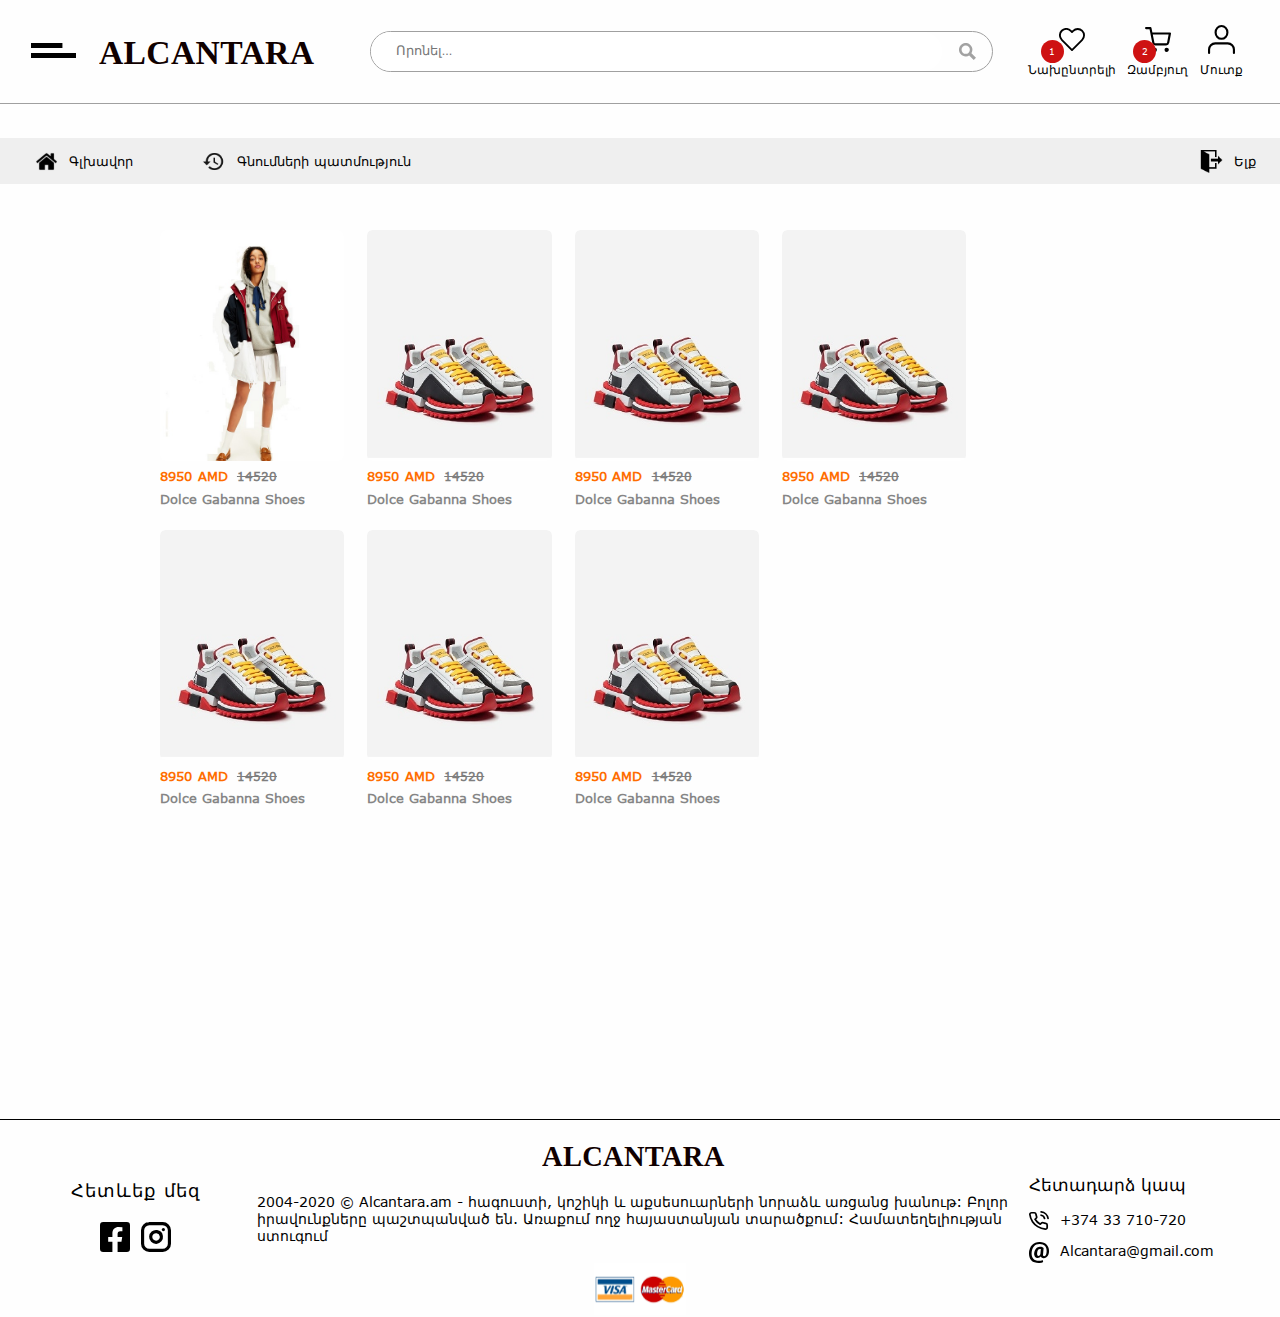
<file: profil-history.html>
<!DOCTYPE html>
<html lang="en">
    <head>
        <meta charset="UTF-8" />
        <meta name="viewport" content="width=device-width, initial-scale=1.0" />
        <title>Alcantara</title>
        <link rel="stylesheet" href="./css/style.css" />
        <link rel="stylesheet" href="./css/profil.css" />

        <link rel="icon" href="./imgs/logo.svg" />
        <link rel="stylesheet" type="text/css" href="./slick/slick.css" />
        <link rel="stylesheet" type="text/css" href="./slick/slick-theme.css" />
    </head>
    <body>
        <div class="user-login">
            <div class="user-login-bg"></div>
            <div class="user-login-form-wrapper">
                <div class="popup-close-times">
                    <img src="./imgs/times-black.svg" alt="" />
                </div>
                <div class="user-form-toggle">
                    <div class="user-form-toggle-inner">
                        <div class="user-from-toggle-bg"></div>
                        <div class="login-page active-form-page">Մուտք</div>
                        <div class="registr-page">Գրանցվել</div>
                    </div>
                </div>
                <form class="user-login-form active-login-form" action="">
                    <div class="email-section">
                        <label for="emailField">E-mail</label>
                        <input
                            type="email"
                            id="emailField"
                            class="form-input"
                            name="userEmail"
                            placeholder="Email"
                        />
                    </div>
                    <div class="pass-section">
                        <label for="passField">Գաղտնաբառ</label>
                        <input
                            class="form-input"
                            type="password"
                            id="passField"
                            name="userPassword"
                            placeholder="Password"
                        />
                    </div>
                    <div class="stay-section">
                        <input
                            id="stayIn"
                            name="stayIn"
                            type="checkbox"
                            checked
                        />
                        <label for="stayIn">Մնալ ցանցում</label>
                    </div>
                    <div class="enter-btn-block">
                        <button class="enter-btn" type="submit">Մուտք</button>
                    </div>
                </form>
                <form class="user-registr-form" action="">
                    <div class="email-section">
                        <label for="emailFieldReg">E-mail</label>
                        <input
                            type="email"
                            id="emailFieldReg"
                            class="form-input"
                            name="userEmailReg"
                            placeholder="Email"
                        />
                    </div>
                    <div class="pass-section">
                        <label for="passFieldReg">Գաղտնաբառ</label>
                        <input
                            class="form-input"
                            type="password"
                            id="passFieldReg"
                            name="userPasswordReg"
                            placeholder="Password"
                        />

                        <label for="passFieldRep">Կրկնել գաղտնաբառը</label>
                        <input
                            type="password"
                            id="passFieldRep"
                            name="userPasswordRepeat"
                            class="form-input"
                            placeholder="Password"
                        />
                    </div>
                    <div class="registr-btn-block">
                        <button class="registr-btn" type="submit">
                            Գրանցվել
                        </button>
                    </div>
                </form>
            </div>
        </div>
        <div class="main-nav-bg"></div>
        <div id="main-nav" class="main-nav">
            <div id="nav-close-btn" class="main-nav-close">
                <img src="./imgs/times.svg" alt="" />
            </div>
            <div class="nav-item">
                <a href="./products.html">
                    <div class="nav-item-ico">
                        <img src="./imgs/nav-icons/female.svg" alt="" />
                    </div>
                    <p>Կանանց</p>
                </a>
            </div>
            <div class="nav-item">
                <a href="./products.html">
                    <div class="nav-item-ico">
                        <img src="./imgs/nav-icons/male.svg" alt="" />
                    </div>
                    <p>Տղամարդկանց</p>
                </a>
            </div>
            <div class="nav-item">
                <a href="./products.html">
                    <div class="nav-item-ico">
                        <img src="./imgs/nav-icons/baby.svg" alt="" />
                    </div>
                    <p>Երեխաներին</p>
                </a>
            </div>
            <div class="nav-item">
                <a href="./products.html">
                    <div class="nav-item-ico">
                        <img src="./imgs/nav-icons/access.svg" alt="" />
                    </div>
                    <p>Պարագաներ</p>
                </a>
            </div>
            <div class="nav-item">
                <a href="./products.html">
                    <div class="nav-item-ico">
                        <img src="./imgs/nav-icons/electronics.svg" alt="" />
                    </div>
                    <p>Էլեկտրոնիկա</p>
                </a>
            </div>
        </div>
        <div class="mobile-header">
            <div class="mobile-header-top">
                <div id="mobileMenuBtn" class="mobile-header-item mobile-menu-btn">
                    <img src="./imgs/mobile/menu.svg" alt="" />
                </div>
                <a href="./index.html">
                    <div class="mobile-header-item">
                        <img src="./imgs/mobile/home.svg" alt="" />
                    </div>
                </a>
                <!-- <a  href="#">
                <div class="mobile-header-item">
                    <img src="./imgs/mobile/user.svg" style="filter: invert(46%) sepia(84%) saturate(2600%) hue-rotate(1deg) brightness(103%) contrast(105%);" alt="">
                </div>
              </a> -->
                <div id="mobileLogin" class="mobile-header-item login-btn">
                    <img src="./imgs/mobile/user.svg" alt="" />
                </div>
                <a href="./liked-items.html">
                    <div class="mobile-header-item">
                        <img src="./imgs/mobile/heart.svg" alt="" />
                    </div>
                </a>

                <a href="./cart-page.html">
                    <div class="mobile-header-item">
                        <img src="./imgs/mobile/cart.svg" alt="" />
                    </div>
                </a>
            </div>
            <div class="mobile-header-bottom">
                <div class="mobile-logo">
                    <div class="mobile-logo-inner">
                        <img src="./imgs/mobile/ALCANTARA.svg" alt="" />
                    </div>
                </div>
                <div class="mobile-search-block">
                    <form class="mobile-search-form" action="">
                        <div class="mobile-search-wrap">
                            <input type="text" placeholder="Որոնել" />
                            <button type="submit">
                                <img src="./imgs/mobile/Search.svg" alt="" />
                            </button>
                        </div>
                    </form>
                </div>
            </div>
        </div>
        <header class="header">
            <div class="header-container">
                <div class="logo-wrapper">
                    <div id="menu" class="menu">
                        <img src="./imgs/menu.svg" alt="" />
                    </div>
                    <div class="logo">
                        <a href="./index.html">
                            <img src="./imgs/logo.svg" alt="" />
                        </a>
                    </div>
                </div>
                <div class="search-block">
                    <form class="search-form" action="">
                        <input
                            class="searchInput"
                            name="searchInput"
                            type="text"
                            placeholder="Որոնել..."
                            id="search"
                        />
                        <button
                            name="searchBtn"
                            class="search-btn"
                            type="submit"
                        >
                            <img src="./imgs/map-search.svg" alt="" />
                        </button>
                        <!-- <div id="mic" class="mic">
                            <img
                                src="./imgs/microphone+icon-1320183704865921193.svg"
                                alt=""
                            />
                        </div> -->

                        <!-- <input id="file" name="file" type="file">
                    <label class="file-fake" for="file">
                        <img src="./imgs/material-photo-camera.svg" alt="">
                    </label> -->
                    </form>
                </div>
                <div class="header-items">
                    <a href="./liked-items.html" class="header-item liked">
                        <div class="header-item-pic">
                            <img src="./imgs/heart.svg" alt="" />
                        </div>
                        <p>Նախընտրելի</p>
                        <div class="liked-items-prev">1</div>
                    </a>
                    <a href="./cart-page.html" class="header-item cart">
                        <div class="header-item-pic">
                            <img src="./imgs/cart.svg" alt="" />
                        </div>
                        <p>Զամբյուղ</p>
                        <div class="cart-items-prev">2</div>
                    </a>
                    <div id="login-btn" class="header-item user">
                        <div class="header-item-pic">
                            <img src="./imgs/user.svg" alt="" />
                        </div>
                        <p>Մուտք</p>
                    </div>
                    <!-- <a href="/#/profil" class="header-item user">
                        <div class="header-item-pic">
                            <img src="./imgs/user.svg" alt="" />
                        </div>
                        <p>Պրոֆիլ</p>
                    </a> -->
                </div>
            </div>
        </header>
        <div class="profil-menu">
            <div class="profil-menu-sections">
                <div class="profil-menu-main"><a href="./profil.html"><div class="menu-item-icon"><img src="./imgs/home.svg" alt=""></div><p>Գլխավոր</p></a></div>
                <div class="profil-menu-history"><a href="./profil-history.html"><div class="menu-item-icon"><img src="./imgs/history.svg" alt=""></div><p>Գնումների պատմություն</p></a></div>
            </div>
            <div class="exit-button"><form action=""><button class="exit-btn"><div class="menu-item-icon"><img src="./imgs/exit.svg" alt=""></div><p>Ելք</p></button></form></div>
        </div>
        <div class="container">
          
            <div class="my-history">
                <div class="product">
                    <a href="./product-page.html">
                        <div class="product-img">
                            <img
                                src="./imgs/products/00001-Tommy-Hilfiger-RTW-Spring-2021.jpg"
                                alt=""
                            />
                           
                        </div>
                       
                        <div class="product-price">
                            <p class="product-main-price">
                                <span class="main-price-digit">8950</span
                                ><span class="price-tag">AMD</span>
                            </p>
                            <p class="product-old-price">14520</p>
                        </div>
                        <div class="product-description">
                            <p class="product-description-text">
                                Dolce Gabanna Shoes
                            </p>
                        </div>
                    </a>
                </div>

                <div class="product">
                  
                    <a href="./product-page.html">
                        <div class="product-img">
                            <img
                                src="./imgs/products/CK1649AZ692_89926_1.jpg"
                                alt=""
                            />
                            <img
                                src="./imgs/products/16026863_1200_A.jpg"
                                alt=""
                            />
                            <img
                                src="./imgs/products/b_t55_001_Front_Black_large.jpg"
                                alt=""
                            />
                        </div>
                       
                        <div class="product-price">
                            <p class="product-main-price">
                                <span class="main-price-digit">8950</span
                                ><span class="price-tag">AMD</span>
                            </p>
                            <p class="product-old-price">14520</p>
                        </div>
                        <div class="product-description">
                            <p class="product-description-text">
                                Dolce Gabanna Shoes
                            </p>
                        </div>
                    </a>
                    
                </div>

                <div class="product">
                  
                    <a href="./product-page.html">
                        <div class="product-img">
                            <img
                                src="./imgs/products/CK1649AZ692_89926_1.jpg"
                                alt=""
                            />
                            <img
                                src="./imgs/products/16026863_1200_A.jpg"
                                alt=""
                            />
                            <img
                                src="./imgs/products/b_t55_001_Front_Black_large.jpg"
                                alt=""
                            />
                        </div>
                      
                        <div class="product-price">
                            <p class="product-main-price">
                                <span class="main-price-digit">8950</span
                                ><span class="price-tag">AMD</span>
                            </p>
                            <p class="product-old-price">14520</p>
                        </div>
                        <div class="product-description">
                            <p class="product-description-text">
                                Dolce Gabanna Shoes
                            </p>
                        </div>
                    </a>
                    
                </div>

                <div class="product">
                  
                    <a href="./product-page.html">
                        <div class="product-img">
                            <img
                                src="./imgs/products/CK1649AZ692_89926_1.jpg"
                                alt=""
                            />
                            <img
                                src="./imgs/products/16026863_1200_A.jpg"
                                alt=""
                            />
                            <img
                                src="./imgs/products/b_t55_001_Front_Black_large.jpg"
                                alt=""
                            />
                        </div>
                     
                        <div class="product-price">
                            <p class="product-main-price">
                                <span class="main-price-digit">8950</span
                                ><span class="price-tag">AMD</span>
                            </p>
                            <p class="product-old-price">14520</p>
                        </div>
                        <div class="product-description">
                            <p class="product-description-text">
                                Dolce Gabanna Shoes
                            </p>
                        </div>
                    </a>
                    
                </div>


                <div class="product">
                  
                    <a href="./product-page.html">
                        <div class="product-img">
                            <img
                                src="./imgs/products/CK1649AZ692_89926_1.jpg"
                                alt=""
                            />
                            <img
                                src="./imgs/products/16026863_1200_A.jpg"
                                alt=""
                            />
                            <img
                                src="./imgs/products/b_t55_001_Front_Black_large.jpg"
                                alt=""
                            />
                        </div>
                      
                        <div class="product-price">
                            <p class="product-main-price">
                                <span class="main-price-digit">8950</span
                                ><span class="price-tag">AMD</span>
                            </p>
                            <p class="product-old-price">14520</p>
                        </div>
                        <div class="product-description">
                            <p class="product-description-text">
                                Dolce Gabanna Shoes
                            </p>
                        </div>
                    </a>
                    
                </div>

                <div class="product">
                  
                    <a href="./product-page.html">
                        <div class="product-img">
                            <img
                                src="./imgs/products/CK1649AZ692_89926_1.jpg"
                                alt=""
                            />
                            <img
                                src="./imgs/products/16026863_1200_A.jpg"
                                alt=""
                            />
                            <img
                                src="./imgs/products/b_t55_001_Front_Black_large.jpg"
                                alt=""
                            />
                        </div>
                      
                        <div class="product-price">
                            <p class="product-main-price">
                                <span class="main-price-digit">8950</span
                                ><span class="price-tag">AMD</span>
                            </p>
                            <p class="product-old-price">14520</p>
                        </div>
                        <div class="product-description">
                            <p class="product-description-text">
                                Dolce Gabanna Shoes
                            </p>
                        </div>
                    </a>
                    
                </div>

                <div class="product">
                  
                    <a href="./product-page.html">
                        <div class="product-img">
                            <img
                                src="./imgs/products/CK1649AZ692_89926_1.jpg"
                                alt=""
                            />
                            <img
                                src="./imgs/products/16026863_1200_A.jpg"
                                alt=""
                            />
                            <img
                                src="./imgs/products/b_t55_001_Front_Black_large.jpg"
                                alt=""
                            />
                        </div>
                       
                        <div class="product-price">
                            <p class="product-main-price">
                                <span class="main-price-digit">8950</span
                                ><span class="price-tag">AMD</span>
                            </p>
                            <p class="product-old-price">14520</p>
                        </div>
                        <div class="product-description">
                            <p class="product-description-text">
                                Dolce Gabanna Shoes
                            </p>
                        </div>
                    </a>
                    
                </div>
            </div>
            
        </div>
        <!--container end-->
        <footer>
            <div class="footer-container">
                <div class="footer-logo">
                    <img src="./imgs/logo.svg" alt="" />
                </div>
                <div class="footer-container-inner">
                    <div class="footer-follow-us">
                        <p>Հետևեք մեզ</p>
                        <div class="footer-follow-logos">
                            <a
                                href="https://www.facebook.com/Alcantara-Online-Shop-113615977091634"
                                ><div class="footer-follow-logo">
                                    <img
                                        src="./imgs/facebook-square.svg"
                                        alt=""
                                    /></div
                            ></a>
                            <a
                                href="https://www.instagram.com/alcantaraonlineshop/"
                                ><div class="footer-follow-logo">
                                    <img
                                        src="./imgs/instagram.svg"
                                        alt=""
                                    /></div
                            ></a>
                        </div>
                    </div>
                    <div class="footer-info">
                        <p>
                            2004-2020 © Alcantara.am - հագուստի, կոշիկի և
                            աքսեսուարների նորաձև առցանց խանութ: Բոլոր
                            իրավունքները պաշտպանված են. Առաքում ողջ հայաստանյան
                            տարածքում: Համատեղելիության ստուգում
                        </p>
                    </div>
                    <div class="footer-contacts">
                        <p>Հետադարձ կապ</p>
                        <a href="tel:+37433710720"
                            ><div class="footer-tel">
                                <img src="./imgs/phone-call.svg" alt="" />
                                <p>+374 33 710-720</p>
                            </div></a
                        >
                        <a href="mailto:Alcantara@gmail.com"
                            ><div class="footer-mail">
                                <img src="./imgs/simple-email.svg" alt="" />
                                <p>Alcantara@gmail.com</p>
                            </div></a
                        >
                    </div>
                </div>
            </div>
            <div class="visa-block">
                <div class="visa-pic"><img src="./imgs/visa.svg" alt="" /></div>
            </div>
            <div class="mobile-footer-inner">
                <div class="mobile-footer-block">
                    <a href="#">Մեր մասին</a>
                </div>
                <div class="mobile-footer-block">
                    <a href="#">Պամաններ եվ դրւթներ</a>
                </div>
                <div class="mobile-footer-block">
                    <a href="#">Վերադարձի պամաններ</a>
                </div>
                <div class="mobile-footer-contacts">
                    <div class="mobile-footer-contact">
                        <a href="tel:+37433710720"
                            ><div class="footer-tel">
                                <img
                                    src="./imgs/mobile/Icon-phone-call.svg"
                                    alt=""
                                />
                                <p>+374 33 710-720</p>
                            </div></a
                        >
                    </div>
                    <div class="mobile-footer-contact">
                        <a href="mailto:Alcantara@gmail.com"
                            ><div class="footer-mail">
                                <img
                                    src="./imgs/mobile/simple-email.svg"
                                    alt=""
                                />
                                <p>Alcantara@gmail.com</p>
                            </div></a
                        >
                    </div>
                </div>
                <div class="mobile-footer-social-media">
                    <a
                        href="https://www.facebook.com/Alcantara-Online-Shop-113615977091634"
                        ><div class="footer-follow-logo">
                            <img
                                src="./imgs/mobile/ionic-logo-facebook.svg"
                                alt=""
                            /></div
                    ></a>
                    <a href="https://www.instagram.com/alcantaraonlineshop/"
                        ><div class="footer-follow-logo">
                            <img
                                src="./imgs/mobile/feather-instagram.svg"
                                alt=""
                            /></div
                    ></a>
                </div>
                <div class="mobile-footer-visa">
                    <div class="mobile-footer-visa-ico">
                        <img
                            src="./imgs/mobile/Icon-awesome-cc-visa.svg"
                            alt=""
                        />
                    </div>
                    <div class="mobile-footer-visa-ico">
                        <img
                            src="./imgs/mobile/Icon-awesome-cc-mastercard.svg"
                            alt=""
                        />
                    </div>
                </div>
                <div class="mobile-footer-lang">
                    <p>Հայ</p>
                    <p>Рус</p>
                    <p>Eng</p>
                </div>
                <div class="mobile-footer-copyright">
                    <div class="mobile-copyright-ico">
                        <img src="./imgs/mobile/Group39.svg" alt="" />
                    </div>
                    <p>2020 Alcantara. All Rights Reserved.</p>
                </div>
            </div>
        </footer>


        <script
            src="https://code.jquery.com/jquery-3.5.1.js"
            integrity="sha256-QWo7LDvxbWT2tbbQ97B53yJnYU3WhH/C8ycbRAkjPDc="
            crossorigin="anonymous"
        ></script>
        <script type="text/javascript" src="./slick/slick.min.js"></script>
        <script src="./js/profil.js"></script>
        <script src="./js/main.js"></script>
    </body>
</html>
</file>
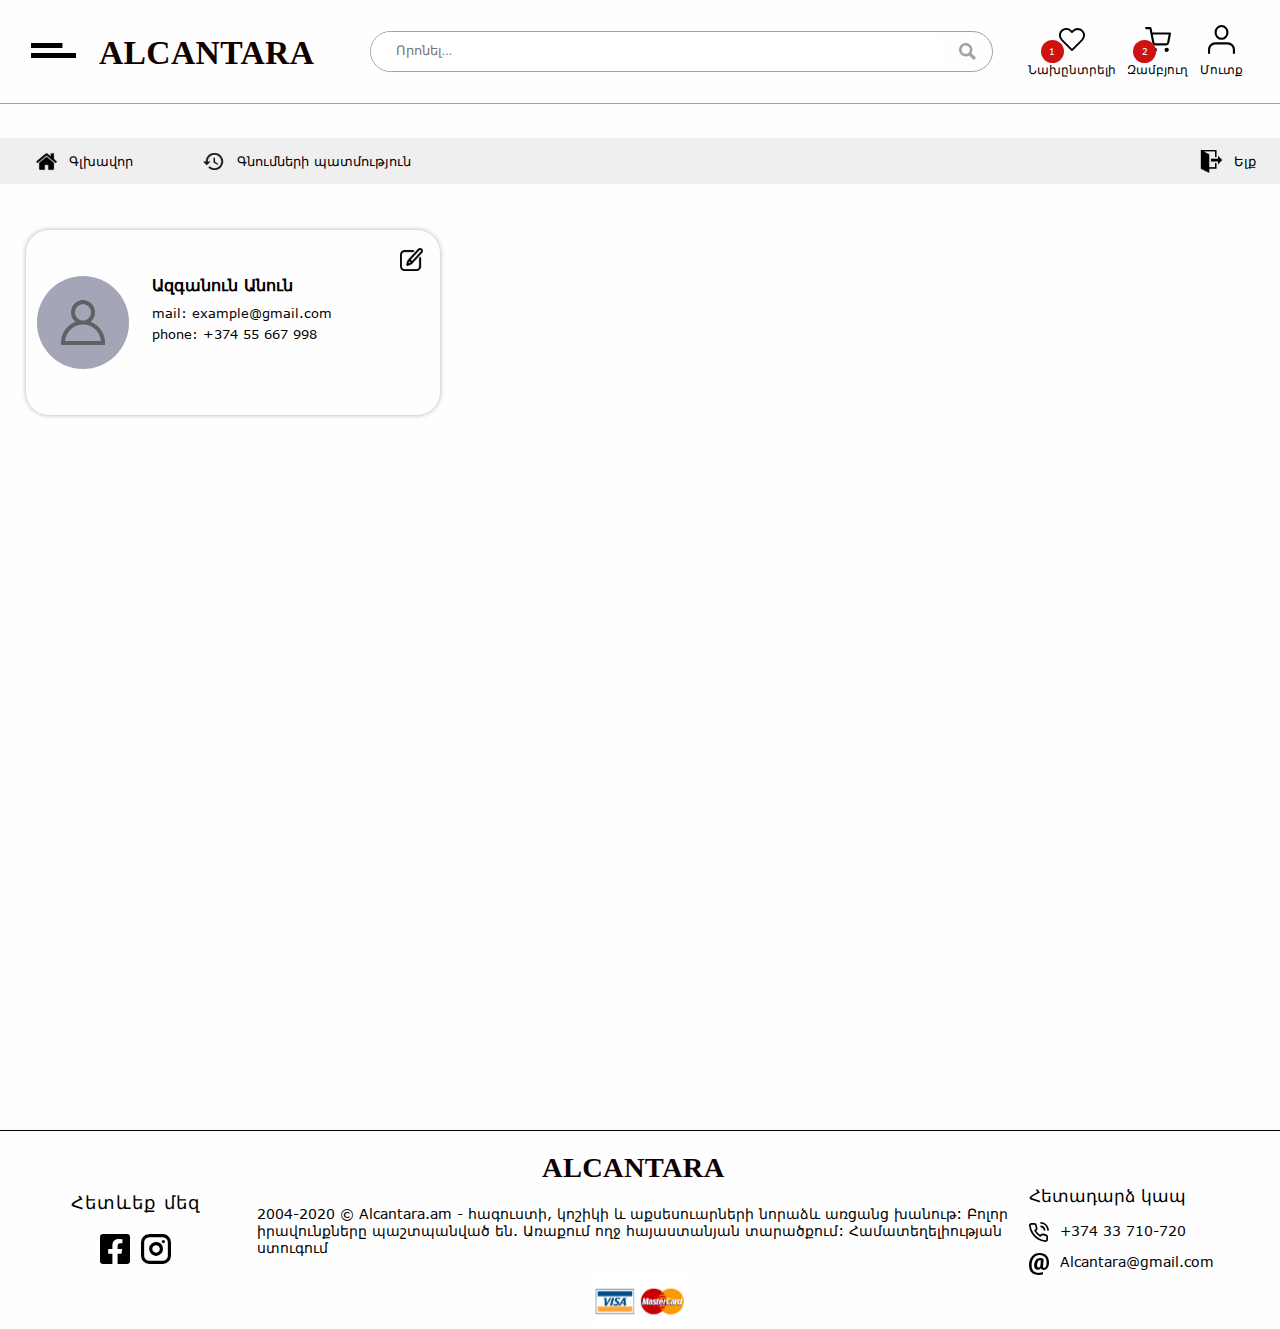
<file: profil.html>
<!DOCTYPE html>
<html lang="en">
    <head>
        <meta charset="UTF-8" />
        <meta name="viewport" content="width=device-width, initial-scale=1.0" />
        <title>Alcantara</title>
        <link rel="stylesheet" href="./css/style.css" />
        <link rel="stylesheet" href="./css/profil.css" />

        <link rel="icon" href="./imgs/logo.svg" />
        <link rel="stylesheet" type="text/css" href="./slick/slick.css" />
        <link rel="stylesheet" type="text/css" href="./slick/slick-theme.css" />
    </head>
    <body>
        <div class="user-login">
            <div class="user-login-bg"></div>
            <div class="user-login-form-wrapper">
                <div class="popup-close-times">
                    <img src="./imgs/times-black.svg" alt="" />
                </div>
                <div class="user-form-toggle">
                    <div class="user-form-toggle-inner">
                        <div class="user-from-toggle-bg"></div>
                        <div class="login-page active-form-page">Մուտք</div>
                        <div class="registr-page">Գրանցվել</div>
                    </div>
                </div>
                <form class="user-login-form active-login-form" action="">
                    <div class="email-section">
                        <label for="emailField">E-mail</label>
                        <input
                            type="email"
                            id="emailField"
                            class="form-input"
                            name="userEmail"
                            placeholder="Email"
                        />
                    </div>
                    <div class="pass-section">
                        <label for="passField">Գաղտնաբառ</label>
                        <input
                            class="form-input"
                            type="password"
                            id="passField"
                            name="userPassword"
                            placeholder="Password"
                        />
                    </div>
                    <div class="stay-section">
                        <input
                            id="stayIn"
                            name="stayIn"
                            type="checkbox"
                            checked
                        />
                        <label for="stayIn">Մնալ ցանցում</label>
                    </div>
                    <div class="enter-btn-block">
                        <button class="enter-btn" type="submit">Մուտք</button>
                    </div>
                </form>
                <form class="user-registr-form" action="">
                    <div class="email-section">
                        <label for="emailFieldReg">E-mail</label>
                        <input
                            type="email"
                            id="emailFieldReg"
                            class="form-input"
                            name="userEmailReg"
                            placeholder="Email"
                        />
                    </div>
                    <div class="pass-section">
                        <label for="passFieldReg">Գաղտնաբառ</label>
                        <input
                            class="form-input"
                            type="password"
                            id="passFieldReg"
                            name="userPasswordReg"
                            placeholder="Password"
                        />

                        <label for="passFieldRep">Կրկնել գաղտնաբառը</label>
                        <input
                            type="password"
                            id="passFieldRep"
                            name="userPasswordRepeat"
                            class="form-input"
                            placeholder="Password"
                        />
                    </div>
                    <div class="registr-btn-block">
                        <button class="registr-btn" type="submit">
                            Գրանցվել
                        </button>
                    </div>
                </form>
            </div>
        </div>
        <div class="main-nav-bg"></div>
        <div id="main-nav" class="main-nav">
            <div id="nav-close-btn" class="main-nav-close">
                <img src="./imgs/times.svg" alt="" />
            </div>
            <div class="nav-item">
                <a href="./products.html">
                    <div class="nav-item-ico">
                        <img src="./imgs/nav-icons/female.svg" alt="" />
                    </div>
                    <p>Կանանց</p>
                </a>
            </div>
            <div class="nav-item">
                <a href="./products.html">
                    <div class="nav-item-ico">
                        <img src="./imgs/nav-icons/male.svg" alt="" />
                    </div>
                    <p>Տղամարդկանց</p>
                </a>
            </div>
            <div class="nav-item">
                <a href="./products.html">
                    <div class="nav-item-ico">
                        <img src="./imgs/nav-icons/baby.svg" alt="" />
                    </div>
                    <p>Երեխաներին</p>
                </a>
            </div>
            <div class="nav-item">
                <a href="./products.html">
                    <div class="nav-item-ico">
                        <img src="./imgs/nav-icons/access.svg" alt="" />
                    </div>
                    <p>Պարագաներ</p>
                </a>
            </div>
            <div class="nav-item">
                <a href="./products.html">
                    <div class="nav-item-ico">
                        <img src="./imgs/nav-icons/electronics.svg" alt="" />
                    </div>
                    <p>Էլեկտրոնիկա</p>
                </a>
            </div>
        </div>
        <div class="mobile-header">
            <div class="mobile-header-top">
                <div id="mobileMenuBtn" class="mobile-header-item mobile-menu-btn">
                    <img src="./imgs/mobile/menu.svg" alt="" />
                </div>
                <a href="./index.html">
                    <div class="mobile-header-item">
                        <img src="./imgs/mobile/home.svg" alt="" />
                    </div>
                </a>
                <!-- <a  href="#">
                <div class="mobile-header-item">
                    <img src="./imgs/mobile/user.svg" style="filter: invert(46%) sepia(84%) saturate(2600%) hue-rotate(1deg) brightness(103%) contrast(105%);" alt="">
                </div>
              </a> -->
                <div id="mobileLogin" class="mobile-header-item login-btn">
                    <img src="./imgs/mobile/user.svg" alt="" />
                </div>
                <a href="./liked-items.html">
                    <div class="mobile-header-item">
                        <img src="./imgs/mobile/heart.svg" alt="" />
                    </div>
                </a>

                <a href="./cart-page.html">
                    <div class="mobile-header-item">
                        <img src="./imgs/mobile/cart.svg" alt="" />
                    </div>
                </a>
            </div>
            <div class="mobile-header-bottom">
                <div class="mobile-logo">
                    <div class="mobile-logo-inner">
                        <img src="./imgs/mobile/ALCANTARA.svg" alt="" />
                    </div>
                </div>
                <div class="mobile-search-block">
                    <form class="mobile-search-form" action="">
                        <div class="mobile-search-wrap">
                            <input type="text" placeholder="Որոնել" />
                            <button type="submit">
                                <img src="./imgs/mobile/Search.svg" alt="" />
                            </button>
                        </div>
                    </form>
                </div>
            </div>
        </div>
        <header class="header">
            <div class="header-container">
                <div class="logo-wrapper">
                    <div id="menu" class="menu">
                        <img src="./imgs/menu.svg" alt="" />
                    </div>
                    <div class="logo">
                        <a href="./index.html">
                            <img src="./imgs/logo.svg" alt="" />
                        </a>
                    </div>
                </div>
                <div class="search-block">
                    <form class="search-form" action="">
                        <input
                            class="searchInput"
                            name="searchInput"
                            type="text"
                            placeholder="Որոնել..."
                            id="search"
                        />
                        <button
                            name="searchBtn"
                            class="search-btn"
                            type="submit"
                        >
                            <img src="./imgs/map-search.svg" alt="" />
                        </button>
                        <!-- <div id="mic" class="mic">
                            <img
                                src="./imgs/microphone+icon-1320183704865921193.svg"
                                alt=""
                            />
                        </div> -->

                        <!-- <input id="file" name="file" type="file">
                    <label class="file-fake" for="file">
                        <img src="./imgs/material-photo-camera.svg" alt="">
                    </label> -->
                    </form>
                </div>
                <div class="header-items">
                    <a href="./liked-items.html" class="header-item liked">
                        <div class="header-item-pic">
                            <img src="./imgs/heart.svg" alt="" />
                        </div>
                        <p>Նախընտրելի</p>
                        <div class="liked-items-prev">1</div>
                    </a>
                    <a href="./cart-page.html" class="header-item cart">
                        <div class="header-item-pic">
                            <img src="./imgs/cart.svg" alt="" />
                        </div>
                        <p>Զամբյուղ</p>
                        <div class="cart-items-prev">2</div>
                    </a>
                    <div id="login-btn" class="header-item user">
                        <div class="header-item-pic">
                            <img src="./imgs/user.svg" alt="" />
                        </div>
                        <p>Մուտք</p>
                    </div>
                    <!-- <a href="/#/profil" class="header-item user">
                        <div class="header-item-pic">
                            <img src="./imgs/user.svg" alt="" />
                        </div>
                        <p>Պրոֆիլ</p>
                    </a> -->
                </div>
            </div>
        </header>
<div class="my-profil-edit-wrapper">
    <div class="profil-edit-bg"></div>
    <div class="profil-edit-form">
        <div class="profil-edit-close-btn"><img src="./imgs/times-black.svg" alt=""></div>
        <form class="profil-edit-form-inner" action="">
          <label for="userNameEdit">Անուն Ազգանուն</label>
          <input type="text" id="userNameEdit">
          <label for="userMailEdit">Էլ-հասցե</label>
          <input type="text" id="userMailEdit">
          <label for="userPhoneEdit">Հեռախոսահամար</label>
          <input type="text" id="userPhoneEdit">
          <label for="userPassEdit">Նոր գաղտնաբառ</label>
          <input type="password" id="userPassEdit">
          <label for="userPassRepdit">Կրկնել գաղտնաբառը</label>
          <input type="password" id="userPassRepEdit">
          <button>Հաստատել փոփոխությունները</button>
        </form>
    </div>
</div>
<div class="profil-menu">
    <div class="profil-menu-sections">
        <div class="profil-menu-main"><a href="./profil.html"><div class="menu-item-icon"><img src="./imgs/home.svg" alt=""></div><p>Գլխավոր</p></a></div>
        <div class="profil-menu-history"><a href="./profil-history.html"><div class="menu-item-icon"><img src="./imgs/history.svg" alt=""></div><p>Գնումների պատմություն</p></a></div>
    </div>
    <div class="exit-button"><form action=""><button class="exit-btn"><div class="menu-item-icon"><img src="./imgs/exit.svg" alt=""></div><p>Ելք</p></button></form></div>
</div>
        <div class="container">
         
            <div class="my-profil">
                <div class="my-profil-card">
                    <div class="my-profil-pic">
                        <img src="./imgs/8-512.webp" alt="">
                    </div>
                    <div class="my-profil-info">
                        <p class="profil-user-name">Ազգանուն Անուն</p>
                        <p class="profil-mail">mail: <span>example@gmail.com</span> </p>
                        <p class="user-profil-phone">phone: <span>+374 55 667 998</span></p>
                    </div>
                    <div class="edit-btn"><img src="./imgs/edit.svg" alt=""></div>

                </div>
            </div>

        
            
        </div>
        <!--container end-->
        <footer>
            <div class="footer-container">
                <div class="footer-logo">
                    <img src="./imgs/logo.svg" alt="" />
                </div>
                <div class="footer-container-inner">
                    <div class="footer-follow-us">
                        <p>Հետևեք մեզ</p>
                        <div class="footer-follow-logos">
                            <a
                                href="https://www.facebook.com/Alcantara-Online-Shop-113615977091634"
                                ><div class="footer-follow-logo">
                                    <img
                                        src="./imgs/facebook-square.svg"
                                        alt=""
                                    /></div
                            ></a>
                            <a
                                href="https://www.instagram.com/alcantaraonlineshop/"
                                ><div class="footer-follow-logo">
                                    <img
                                        src="./imgs/instagram.svg"
                                        alt=""
                                    /></div
                            ></a>
                        </div>
                    </div>
                    <div class="footer-info">
                        <p>
                            2004-2020 © Alcantara.am - հագուստի, կոշիկի և
                            աքսեսուարների նորաձև առցանց խանութ: Բոլոր
                            իրավունքները պաշտպանված են. Առաքում ողջ հայաստանյան
                            տարածքում: Համատեղելիության ստուգում
                        </p>
                    </div>
                    <div class="footer-contacts">
                        <p>Հետադարձ կապ</p>
                        <a href="tel:+37433710720"
                            ><div class="footer-tel">
                                <img src="./imgs/phone-call.svg" alt="" />
                                <p>+374 33 710-720</p>
                            </div></a
                        >
                        <a href="mailto:Alcantara@gmail.com"
                            ><div class="footer-mail">
                                <img src="./imgs/simple-email.svg" alt="" />
                                <p>Alcantara@gmail.com</p>
                            </div></a
                        >
                    </div>
                </div>
            </div>
            <div class="visa-block">
                <div class="visa-pic"><img src="./imgs/visa.svg" alt="" /></div>
            </div>
            <div class="mobile-footer-inner">
                <div class="mobile-footer-block">
                    <a href="#">Մեր մասին</a>
                </div>
                <div class="mobile-footer-block">
                    <a href="#">Պամաններ եվ դրւթներ</a>
                </div>
                <div class="mobile-footer-block">
                    <a href="#">Վերադարձի պամաններ</a>
                </div>
                <div class="mobile-footer-contacts">
                    <div class="mobile-footer-contact">
                        <a href="tel:+37433710720"
                            ><div class="footer-tel">
                                <img
                                    src="./imgs/mobile/Icon-phone-call.svg"
                                    alt=""
                                />
                                <p>+374 33 710-720</p>
                            </div></a
                        >
                    </div>
                    <div class="mobile-footer-contact">
                        <a href="mailto:Alcantara@gmail.com"
                            ><div class="footer-mail">
                                <img
                                    src="./imgs/mobile/simple-email.svg"
                                    alt=""
                                />
                                <p>Alcantara@gmail.com</p>
                            </div></a
                        >
                    </div>
                </div>
                <div class="mobile-footer-social-media">
                    <a
                        href="https://www.facebook.com/Alcantara-Online-Shop-113615977091634"
                        ><div class="footer-follow-logo">
                            <img
                                src="./imgs/mobile/ionic-logo-facebook.svg"
                                alt=""
                            /></div
                    ></a>
                    <a href="https://www.instagram.com/alcantaraonlineshop/"
                        ><div class="footer-follow-logo">
                            <img
                                src="./imgs/mobile/feather-instagram.svg"
                                alt=""
                            /></div
                    ></a>
                </div>
                <div class="mobile-footer-visa">
                    <div class="mobile-footer-visa-ico">
                        <img
                            src="./imgs/mobile/Icon-awesome-cc-visa.svg"
                            alt=""
                        />
                    </div>
                    <div class="mobile-footer-visa-ico">
                        <img
                            src="./imgs/mobile/Icon-awesome-cc-mastercard.svg"
                            alt=""
                        />
                    </div>
                </div>
                <div class="mobile-footer-lang">
                    <p>Հայ</p>
                    <p>Рус</p>
                    <p>Eng</p>
                </div>
                <div class="mobile-footer-copyright">
                    <div class="mobile-copyright-ico">
                        <img src="./imgs/mobile/Group39.svg" alt="" />
                    </div>
                    <p>2020 Alcantara. All Rights Reserved.</p>
                </div>
            </div>
        </footer>


        <script
            src="https://code.jquery.com/jquery-3.5.1.js"
            integrity="sha256-QWo7LDvxbWT2tbbQ97B53yJnYU3WhH/C8ycbRAkjPDc="
            crossorigin="anonymous"
        ></script>
        <script type="text/javascript" src="./slick/slick.min.js"></script>
        <script src="./js/profil.js"></script>
        <script src="./js/main.js"></script>
    </body>
</html>
</file>
<file: css/style.css>
* {
  margin: 0;
  padding: 0;
  box-sizing: border-box;
}
:root {
  font-size: 0.9vw;
}
@font-face {
  font-family: "Verdana";
  src: url("../fonts/Verdana.ttf") format("truetype");
}
html,
body {
  width: 100%;
  height: 100%;
  font-family: "Verdana", sans-serif;
  background: #fefefe;
  scroll-behavior: smooth;
}
.active-login-popup {
  display: block !important;
}
.user-login {
  top: 0;
  left: 0;
  display: none;
  width: 100%;
  height: 100%;
  position: fixed;
  z-index: 999;
}
.user-login-bg {
  width: 100%;
  height: 100%;
  position: fixed;
  z-index: 999;
  background: rgba(0, 0, 0, 30%);
}
.user-login-form-wrapper {
  position: absolute;
  width: 44rem;
  top: 50%;
  left: 50%;
  background: #fff;
  z-index: 1000;
  transform: translate(-50%, -50%);
  -webkit-transform: translate(-50%, -50%);
  -ms-transform: translate(-50%, -50%);
  border-radius: 1rem;
  -moz-border-radius: 1rem;
  -webkit-border-radius: 1rem;
}
.user-form-toggle {
  margin-top: 2rem;
  display: flex;
  justify-content: center;
  align-items: center;
  font-size: 1.1rem;
}
.user-form-toggle-inner {
  display: flex;
  justify-content: space-between;
  align-items: center;
  width: 15rem;
  height: 3rem;
  border-radius: 1rem;
  -moz-border-radius: 1rem;
  -webkit-border-radius: 1rem;
  box-shadow: 0 0 5px rgba(0, 0, 0, 30%);
  position: relative;
}
.user-from-toggle-bg {
  position: absolute;
  left: 0;
  background: seagreen;
  width: 8rem;
  height: 100%;
  border-radius: 1rem;
  -moz-border-radius: 1rem;
  -webkit-border-radius: 1rem;
  z-index: -1;
  transition: 0.2s ease-in;
}
.user-from-toggle-bg-registr {
  transform: translateX(88%);
  -webkit-transform: translateX(88%);
  -ms-transform: translateX(88%);
}
.login-page {
  margin-left: 1rem;
  cursor: pointer;
}
.registr-page {
  margin-right: 1rem;
  cursor: pointer;
}
.active-form-page {
  color: #fff;
}
.email-section {
  display: flex;
  flex-direction: column;
}
.pass-section {
  display: flex;
  flex-direction: column;
}
.user-login-form {
  width: 80%;
  margin: 2rem auto;

  font-size: 1.1rem;
  display: none;
}
.form-input {
  height: 4rem;
  padding: 2rem;
  border: none;
  background: #e0e0e0;
  outline: none;
  margin-top: 1rem;
  margin-bottom: 1.5rem;
  font-size: 1.1rem;
}
.form-input:focus {
  background: #eeeeee;
}
.registr-btn-block,
.enter-btn-block {
  margin-top: 1.5rem;
  width: 100%;
  display: flex;
  justify-content: center;
  align-items: center;
}
.popup-close-times {
  position: absolute;
  top: 1rem;
  right: 1rem;
  width: 1.7rem;
  height: 1.7rem;
  cursor: pointer;
  display: flex;
  justify-content: center;
  align-items: center;
}
.popup-close-times img {
  width: 100%;
  height: 100%;
  transition: 0.2s ease-out;
}
.popup-close-times:hover img {
  width: 90%;
  height: 90%;
}
.enter-btn {
  outline: none;
  border: none;
  background: #35a65b;
  color: #fff;
  width: 10rem;
  height: 3.5rem;
  border-radius: 1rem;
  -moz-border-radius: 1rem;
  -webkit-border-radius: 1rem;
  cursor: pointer;
  transition: 0.3s ease-out;
  font-size: 1.1rem;
}
.enter-btn:hover {
  background: #226b3a;
  font-size: 1rem;
}
.registr-btn {
  outline: none;
  border: none;
  background: #35a65b;
  color: #fff;
  font-size: 1.1rem;
  width: 13rem;
  height: 3.5rem;
  transition: 0.3s ease-out;

  border-radius: 1rem;
  -moz-border-radius: 1rem;
  -webkit-border-radius: 1rem;
  cursor: pointer;
}
.registr-btn:hover {
  background: #226b3a;
  font-size: 1rem;
}
.user-registr-form {
  width: 80%;
  margin: 2rem auto;
  font-size: 1.1rem;

  display: none;
}
.active-login-form {
  display: block;
}
.header {
  width: 100%;
  display: flex;
  justify-content: center;
  align-items: center;
  height: 9rem;
  border-bottom: 1px solid #a0a0a0;
}
.header-container {
  width: 96%;
  height: 100%;
  display: flex;
  justify-content: flex-start;
  align-items: center;
}
.logo-wrapper {
  display: flex;
  justify-content: center;
  align-items: center;
  width: 26.87rem;
}
.menu {
  width: 3.9rem;
  margin-right: 2rem;
  cursor: pointer;
}
.menu > img {
  width: 100%;
}
.logo {
  width: 20.1rem;
}
.logo img {
  width: 100%;
}
.search-block {
  border: 1px solid #a0a0a0;
  border-radius: 4rem;
  -moz-border-radius: 4rem;
  -webkit-border-radius: 4rem;
  width: 54rem;
  display: flex;
  height: 3.56rem;
  margin: 0 auto;
}
.search-form {
  width: 100%;
  height: 100%;
  border-radius: 4rem;
  -moz-border-radius: 4rem;
  -webkit-border-radius: 4rem;
  display: flex;
  align-items: center;
}
.search-form * {
  outline: none;
  border: none;
}
.searchInput {
  height: 100%;
  font-size: 1.1rem;
  border-radius: 4rem;
  -moz-border-radius: 4rem;
  -webkit-border-radius: 4rem;
  padding-left: 2.1rem;
  width: 92%;
  margin-right: 1.5rem;
}
.mic {
  width: 1.9rem;
  height: 1.9rem;
  cursor: pointer;
  display: flex;
  justify-content: center;
  align-items: center;
}
.mic > img {
  width: 100%;
  height: 100%;
}
.search-btn {
  background: transparent;
  width: 1.5rem;
  height: 1.5rem;
  cursor: pointer;
  display: flex;
  justify-content: center;
  align-items: center;
  margin-right: 1.18rem;
}
.search-btn > img {
  width: 100%;
  height: 100%;
}
#file {
  display: none;
}
.file-fake {
  cursor: pointer;
  width: 1.5rem;
  height: 1.5rem;
}
.file-fake > img {
  width: 100%;
  height: 100%;
}
.header-items {
  display: flex;
  align-items: center;
  font-size: 1rem;
}
.header-item {
  display: flex;
  flex-direction: column;
  justify-content: center;
  align-items: center;
  margin-right: 1rem;
  cursor: pointer;
  text-decoration: none;
  color: #000;
}
.header-item-pic {
  width: 2.3rem;
  height: 2.3rem;
  margin-bottom: 0.8rem;
  display: flex;
  justify-content: center;
  align-items: center;
}
.header-item-pic img {
  width: 100%;
}
.cart,
.liked {
  position: relative;
}
.liked-items-prev {
  position: absolute;
  border-radius: 50%;
  -moz-border-radius: 50%;
  -webkit-border-radius: 50%;
  width: 2rem;
  height: 2rem;
  display: flex;
  justify-content: center;
  align-items: center;
  color: #fff;
  font-size: 0.8rem;
  background: #ce1212;
  left: 1.1rem;
}
.cart-items-prev {
  position: absolute;
  border-radius: 50%;
  -moz-border-radius: 50%;
  -webkit-border-radius: 50%;
  width: 2rem;
  height: 2rem;
  display: flex;
  justify-content: center;
  align-items: center;
  color: #fff;
  font-size: 0.8rem;
  background: #ce1212;
  left: 0.5rem;
}
.container {
  width: 96%;
  margin: 0 auto;
  min-height: 100vh;
}
.top-section {
  width: 100%;
  position: relative;
  display: flex;
  justify-content: flex-end;
  align-items: center;
}
.top-section-inner {
  display: flex;
  align-items: center;
  height: 5rem;
}
.top-section-inner a {
  font-size: 1.25rem;
  font-family: "Verdana", sans-serif;
  text-decoration: none;
  color: #000;
}
.top-section-lang {
  display: flex;
  font-weight: bold;
  font-size: 1.2rem;
  cursor: pointer;
  margin-left: 1rem;
  margin-right: 1rem;
  position: relative;
}
.top-section-lang img {
  width: 0.8rem;
  margin-left: 0.4rem;
}
.top-section-social-net {
  display: flex;
}
.top-section-social-net a {
  width: 1.8rem;
  height: 1.8rem;
  margin-right: 1rem;
}
.top-section-social-net img {
  width: 100%;
  height: 100%;
}
.banners {
  width: 100%;
  height: 26rem;
  display: flex;
  justify-content: space-between;
}
.banner-item {
  position: relative;
  width: 51rem;
  display: flex;
  height: 26rem;
}
.slider-item {
  width: 51rem;
  height: 26rem !important;
}
.slider-item img {
  width: 100% !important;
  height: 100% !important;
}

.small-banners {
  display: none;
  margin-top: 3.5rem;
  width: 100%;
  margin-bottom: 5rem;
  display: flex;
  height: 20rem;
}

.small-banners .slick-next {
  display: none !important;
}
.small-banners .slick-prev {
  display: none !important;
}
.small-banners .slick-dots {
  bottom: -2.9rem !important;
}

.small-banner {
  /* width: 23rem !important; */
  height: 19rem !important;
  position: relative;
  transition: 0.3s;
  margin: 1rem;
  overflow: hidden;
  display: flex;
  justify-content: center;
  align-items: center;
}
.small-banner:hover {
  transform: scale(1.03);
  -webkit-transform: scale(1.03);
  -ms-transform: scale(1.03);
}
.small-banner:hover .small-banner-bg {
  opacity: 40%;
}
.small-banner-link {
  width: 26rem;
  height: 19rem;
}
.small-banner-bg {
  position: absolute;
  width: 26rem;
  height: 19rem;
  top: 0;
  left: 0;
  background: black;
  opacity: 0;
  transition: 0.3s ease-in;
}
.small-banners img {
  min-width: 100%;
  height: 100%;
}
.slick-dotted.slick-slider {
  margin-bottom: 0 !important;
}
.banners .slick-prev {
  left: 1rem !important;

  z-index: 5 !important;
}
.banners .slick-next {
  right: 1rem !important;
  z-index: 5 !important;
}
.slick-prev,
.slick-next {
  width: 2.75rem !important;
  height: 2.75rem !important;
}
.slick-prev:before,
.slick-next:before {
  font-size: 2.7rem !important;
  color: #434343 !important;
}
.slick-dots {
  bottom: -1.9rem !important;
}
.slick-dots li button:before {
  font-size: 1rem !important;
}
.slick-dots li {
  margin: 0 0.2rem !important;
  width: 1.5rem !important;
  height: 1.5rem !important;
}
.home-prod-heading {
  font-size: 1.5rem;
  font-weight: bold;
  margin-top: 4rem;
}
.products-container {
  display: flex;
  flex-wrap: wrap;
  justify-content: space-between;
  margin-top: 3.75rem;
}
.product {
  position: relative;
  width: 16rem;
  margin-bottom: 3rem;
}
.product > a {
  text-decoration: none;
  color: #000;
}
.product-img {
  position: relative;
  width: 16rem;
  height: 20rem;
  /* display: flex;
    justify-content: flex-start;
    align-items: center; */
  overflow: hidden;
  /* border-radius: .7rem;
  -moz-border-radius: .7rem;
  -webkit-border-radius: .7rem; */
  border-radius: 0.45rem;
  -moz-border-radius: 0.45rem;
  -webkit-border-radius: 0.45rem;
}
.product-img img {
  width: 100%;
  min-height: 100%;
  /* max-height: 100%; */
  /* border-radius: .7rem;
  -moz-border-radius: .7rem;
  -webkit-border-radius: .7rem; */
  border-radius: 0.45rem;
  -moz-border-radius: 0.45rem;
  -webkit-border-radius: 0.45rem;
}
.product-img .slick-prev {
  display: none !important;
}
.product-img .slick-next {
  display: none !important;
}
.product-price {
  display: flex;
  align-items: center;
  width: 100%;
  overflow: hidden;
  height: 2.7rem;
}
.product-main-price {
  font-weight: bold;
  font-size: 1.1rem;
  white-space: nowrap;
  color: #ff6d00;
}
.price-tag {
  margin-left: 0.5rem;
}
.product-old-price {
  opacity: 50%;
  font-weight: bold;
  font-size: 1rem;
  text-decoration: line-through;
  margin-left: 0.8rem;
}
.product-description {
  width: 100%;
  overflow: hidden;
  height: 1.3rem;
}
.product-description-text {
  opacity: 47%;
  font-weight: bold;
  font-size: 1.1rem;
  line-height: 1.3rem;
}
.see-all-block {
  margin-top: 3rem;
  width: 100%;
  margin-bottom: 3rem;
}
.see-all-block a {
  text-decoration: none;
  color: #000;
}
.see-all-btn {
  display: flex;
  justify-content: center;
  align-items: center;
  border: 2px solid black;
  border-radius: 0.6rem;
  -moz-border-radius: 0.6rem;
  -webkit-border-radius: 0.6rem;
  width: 17rem;
  height: 4.25rem;
  font-size: 1.3rem;
  margin: 0 auto;
}
.see-all-btn:hover {
  background: #000;
  color: #fff;
}
.home-brands-heading {
  font-size: 1.5rem;
  font-weight: bold;
  margin-top: 4.5rem;
  margin-bottom: 3rem;
}
.brand-logos {
  display: flex;
  width: 100%;
  align-items: center;
  justify-content: space-between;
  margin-bottom: 12rem;
}
.brand-logo {
  width: 17rem;
  display: flex;
  justify-content: center;
  align-items: center;
  height: 15rem;
  transition: 0.3s ease-in;
}
.brand-logo:hover {
  transform: scale(1.1);
  -webkit-transform: scale(1.1);
  -ms-transform: scale(1.1);
}
.brand-logo img {
  width: 100%;
}
footer {
  width: 100%;
  border-top: 1px solid #000;
}
.footer-container {
  width: 95%;
  margin: 0 auto;
}
.footer-logo {
  width: 17rem;
  margin: 1.5rem auto 0 auto;
}
.footer-logo img {
  width: 100%;
}
.footer-container-inner {
  width: 100%;
  display: flex;
  align-items: center;
  justify-content: space-between;
}
.footer-follow-us {
  width: 17%;
  font-size: 1.6rem;
  text-align: center;
  letter-spacing: 0.1rem;
}
.footer-follow-logo {
  width: 2.6rem;
  height: 2.6rem;
  margin: 0.5rem;
}
.footer-follow-logos {
  margin-top: 1.3rem;
  display: flex;
  align-items: center;
  justify-content: center;
}
.footer-follow-logo img {
  width: 100%;
  height: 100%;
}
.footer-info {
  font-size: 1.2rem;
  width: 62%;
}
.footer-contacts {
  width: 18%;
  font-size: 1.5rem;
}
.footer-contacts a {
  text-decoration: none;
  color: #000;
}
.footer-contacts > p {
  margin-bottom: 1.4rem;
}
.footer-mail,
.footer-tel {
  display: flex;
  font-size: 1.2rem;
  margin-top: 1rem;
}
.footer-mail img {
  width: 1.7rem;
  margin-right: 1rem;
}
.footer-tel img {
  width: 1.7rem;
  margin-right: 1rem;
}

.main-nav-bg {
  background: #000;
  opacity: 30%;
  width: 100%;
  height: 100%;
  position: fixed;
  display: none;
  top: 0;
  left: 0;
  z-index: 40;
}
.main-nav {
  position: fixed;
  z-index: 50;
  top: 0;
  left: 0;
  width: 27rem;
  background: #fff;
  min-height: 100vh;
  opacity: 0;
  transform: translateX(-40rem);
  -webkit-transform: translateX(-40rem);
  -ms-transform: translateX(-40rem);
  transition: 0.5s;
}

.active-main-nav .main-nav {
  transform: translateX(0);
  -webkit-transform: translateX(0);
  -ms-transform: translateX(0);
  filter: none;
  opacity: 1;
}

.active-main-nav .main-nav-bg {
  display: block;
}
.active-main-nav {
  overflow: hidden;
}
.active-main-nav header {
  filter: blur(2px);
}
.active-main-nav .container {
  filter: blur(2px);
}
.active-main-nav footer {
  filter: blur(2px);
}
.main-nav-close {
  width: 1.9rem;
  right: -3rem;
  top: 1rem;
  position: absolute;
  cursor: pointer;
}
.main-nav-close > img {
  width: 100%;
}
.nav-item {
  width: 100%;
  height: 4rem;
  font-size: 1.3rem;
  display: flex;
  align-items: center;
}
.nav-item a {
  text-decoration: none;
  color: #000000;
  display: flex;
  width: 100%;
  height: 100%;
  align-items: center;
}
.nav-item-ico {
  width: 2.4rem;
  margin-right: 1.5rem;
  margin-left: 1.5rem;
}
.nav-item-ico img {
  width: 100%;
}
.nav-item:hover {
  background: #2c2c2c;
}
.nav-item:hover a {
  color: #fff;
}
.nav-item:hover img {
  filter: invert(1);
}
.visa-block {
  width: 100%;
  display: flex;
  justify-content: center;
}
.visa-pic {
  width: 8rem;
}
.visa-pic img {
  width: 100%;
}

.hide-like-block {
  position: absolute;
  display: flex;
  left: 0;
  bottom: 5rem;
  transition: 0.2s ease-in;
  width: 100%;
  justify-content: flex-start;
  opacity: 0;
  align-items: center;
  height: 2.2rem;
  z-index: 50;
}
.hide-like-block button {
  width: 3rem;
  height: 3rem;
  cursor: pointer;
  outline: none;
  margin-right: 0.6rem;
  display: flex;
  background: #d1d1d1;
  align-items: center;
  justify-content: center;
  border-radius: 50%;
  -moz-border-radius: 50%;
  -webkit-border-radius: 50%;
  border: none;
}
.hide-like-block button > img {
  width: 54%;
  height: 54%;
}
.item-like-btn-active > img {
  filter: invert(46%) sepia(84%) saturate(2600%) hue-rotate(1deg)
    brightness(103%) contrast(105%);
}
.hide-like-block button:hover {
  background: #e2e2e2;
}
.product:hover .hide-like-block {
  opacity: 1;
}
/* .product-img:hover .hide-like-block{
    opacity: 1;
} */
.top-section-lang-wrapper {
  position: relative;
}
.language-drop {
  position: absolute;
  width: 3rem;
  background: #fff;
  z-index: 5;
  padding: 0.5rem;
  left: 1rem;
  line-height: 2rem;
  font-size: 1rem;
  overflow: hidden;
  height: 0;
  opacity: 0;
}
.top-section-lang-wrapper:hover .language-drop {
  opacity: 1;
  height: auto;
}
.mobile-header {
  display: none;
}
.mobile-banners-wrapper {
  display: none;
}
.mobile-homepage-sections {
  display: none;
}
.mobile-footer-inner {
  display: none;
}
.test-mobile-banners {
  display: none;
}
#test-mobile-banners {
  display: none;
}
@media screen and (max-width: 500px) {
  :root {
    font-size: 4.2vw;
  }

  .user-login-form-wrapper {
    width: 98%;
  }
  .user-registr-form,
  .user-login-form {
    width: 88%;
    font-size: 1rem;
  }
  .form-input {
    height: 3rem;
    padding: 1rem;
  }
  .user-form-toggle {
    font-size: 0.9rem;
  }
  .user-form-toggle-inner {
    width: 13rem;
    height: 2.8rem;
  }
  .user-from-toggle-bg {
    width: 7rem;
  }
  .registr-btn,
  .enter-btn {
    font-size: 1rem;
    height: 3rem;
  }
  .header {
    display: none;
  }
  .banners {
    height: 12rem !important;
    justify-content: center;
    padding-top: 0;

  }
  .mobile-header {
    display: flex;
    flex-direction: column;
    justify-content: space-between;
    height: 9rem;
    position: fixed;
    z-index: 150;
    width: 100%;
    background: #fff;
    top: 0;
    left: 0;
  }
  .mobile-header-top {
    display: flex;
    width: 100%;
    height: 44px;
    background: #fefefe;
    align-items: center;
    justify-content: space-around;
    padding-top: 0.59rem;
  }

  .mobile-header-item {
    width: 1.6rem;
    height: 1.6rem;
  }
  .mobile-menu-btn {
    width: 1.9rem;
    height: 1.9rem;
  }
  .mobile-header-item img {
    width: 100%;
    height: 100%;
  }
  .mobile-header-bottom {
    height: 5.7rem;
    width: 100%;
    background: #3c4179;
  }
  .mobile-logo {
    width: 95%;
    margin: 0 auto;
    height: 2.8rem;
    display: flex;
    align-items: center;
  }
  .mobile-logo-inner {
    width: 6.8rem;
  }
  .mobile-logo-inner > img {
    width: 100%;
  }
  .mobile-search-block {
    width: 100%;
  }
  .mobile-search-form {
    width: 100%;
    height: 100%;
    display: flex;
    justify-content: center;
    align-items: center;
  }
  .mobile-search-wrap {
    background: #4e55a4;
    display: flex;
    width: 95%;
    height: 2.2rem;
    border-radius: 0.3rem;
    -moz-border-radius: 0.3rem;
    -webkit-border-radius: 0.3rem;
    align-items: center;
    justify-content: space-between;
  }

  .mobile-search-wrap input {
    background: transparent;
    outline: none;
    border: none;
    height: 100%;
    width: 85%;
    font-size: 1rem;
    color: #fff;
    padding-left: 0.5rem;
  }
  .mobile-search-wrap ::placeholder {
    /* Chrome, Firefox, Opera, Safari 10.1+ */
    color: rgba(204, 204, 204, 0.521);
    opacity: 1; /* Firefox */
  }

  .mobile-search-wrap :-ms-input-placeholder {
    /* Internet Explorer 10-11 */
    color: rgba(204, 204, 204, 0.521);
  }

  .mobile-search-wrap ::-ms-input-placeholder {
    /* Microsoft Edge */
    color: rgba(204, 204, 204, 0.521);
  }
  .mobile-search-wrap button {
    background: transparent;
    outline: none;
    border: none;
    width: 1.4rem;
    height: 1.4rem;
    margin-right: 0.5rem;
  }
  .mobile-search-wrap button > img {
    width: 100%;
  }
  .top-section {
    display: none;
  }
  #banner_2 {
    display: none !important;
  }
  .banner-item {
    width: 98.5%;
    margin-top: 0.5rem;
    height: 12rem;
  }
  .banner-item .slick-prev:before,
  .slick-next:before {
    display: none;
  }

  .banner-item .slick-dots li button:before {
    font-size: 0.7rem !important;
  }
  /*small-banners new styles*/
  .banner-item .slider-item img {
    height: 100% !important;
    width: auto !important;
  }
  .banner-item .slick-list {
    overflow: hidden !important;
    border-radius: 0.3rem !important;
    -moz-border-radius: 0.3rem !important;
    -webkit-border-radius: 0.3rem !important;
    /* border-radius: 0.7rem !important;
    -moz-border-radius: 0.7rem !important ;
    -webkit-border-radius: 0.7rem !important; */
  }
  /* #small-banners {
        display: none;
    } */
  .small-banners {
    display: none;
    height: 5rem;
    margin-bottom: 0;
    width: 100%;
    margin-left: auto;
    margin-right: auto;
  }
  .small-banner {
    height: 5rem !important;
    margin: 0.3rem;
    border-radius: 0.3rem;
    -moz-border-radius: 0.3rem;
    -webkit-border-radius: 0.3rem;
    /* border-radius: 8px;
    -moz-border-radius: 8px;
    -webkit-border-radius: 8px; */
  }
  .small-banner-bg {
    width: 7rem;
    height: 5rem;
  }
  .small-banners img {
    width: 7rem;
    /* height: 6rem; */
    height: auto;
  }
  .small-banner-link {
    width: unset;
    height: unset;
  }
  /*small-banners new styles endddd*/

  .mobile-banners-wrapper {
    display: flex;
    flex-wrap: wrap;
    justify-content: center;
    align-items: center;
    margin-top: 0.3rem;
  }
  .mobile-banner {
    background-position: center;
    background-repeat: no-repeat;
    background-size: cover;
    width: 10.7rem;
    height: 3.9rem;
    margin: 0.3rem;
    border-radius: 0.3rem;
    -moz-border-radius: 0.3rem;
    -webkit-border-radius: 0.3rem;
    /* border-radius: 0.5rem;
    -moz-border-radius: 0.5rem;
    -webkit-border-radius: 0.5rem; */
  }
  .mobile-homepage-sections {
    width: 100%;
    margin-top: 0.3rem;
    display: flex;
    align-items: center;
    justify-content: space-between;
    margin-bottom: 1rem;
  }

  .mobile-homepage-sections a {
    text-decoration: none;
    color: #000;
  }
  .mobile-prod-section {
    width: 5.5rem;
    display: flex;
    justify-content: space-around;
    flex-direction: column;
    align-items: center;
    font-size: 0.6rem;
    height: 3rem;
    box-shadow: 0 0 6px rgba(0, 0, 0, 20%);
    border-radius: 0.3rem;
    -moz-border-radius: 0.3rem;
    -webkit-border-radius: 0.3rem;
    /* border-radius: 0.5rem;
    -moz-border-radius: 0.5rem;
    -webkit-border-radius: 0.5rem; */
    padding: 0.4rem 0 0.4rem 0;
  }
  .mobile-prod-section-img {
    width: 1.3rem;
  }
  .mobile-prod-section-img > img {
    width: 100%;
  }
  .home-prod-heading {
    margin-top: 1rem;
    font-size: 1rem;
  }
  .products-container {
    width: 100%;
    margin-top: 2rem;
  }

  .product {
    width: 10.9rem;
  }
  .product-img {
    width: 10.9rem;
    height: 13rem;
  }
  .product .slick-dots {
    height: 1rem;
    bottom: 0.1rem !important;
    right: 0.8rem !important;
    width: auto;
    background: #ededed;
    justify-content: center;
    display: flex !important;

    border-radius: 0.8rem;
    -moz-border-radius: 0.8rem;
    -webkit-border-radius: 0.8rem;
    align-items: center;
    padding-left: 2px;
  }
  .product .slick-dots li button:before {
    font-size: 0.4rem !important;
    line-height: 0.6rem;
    width: 0 !important;
    height: 0 !important;
  }

  .product .slick-dots li {
    margin: 0 0.1rem 0 0.1rem !important;
    width: 0.5rem !important;
    height: 0.5rem !important;
    display: flex;
    justify-content: center;
    align-items: center;
  }
  .hide-like-block {
    height: 89%;
    flex-direction: column;
    right: 0;
    width: 2rem;
    justify-content: space-between;
    left: unset;
    bottom: 1.5rem;
  }
  .product-price {
    margin-top: 1rem;
  }
  .mobile-addcart-btn {
    background: transparent !important;
  }
  .product-main-price {
    font-size: 0.8rem;
  }
  .product-price {
    height: 1rem;
  }
  .product-old-price {
    font-size: 0.7rem;
    margin-left: 0.3rem;
  }
  .product-description {
    height: 2rem;
  }
  .product-description-text {
    line-height: 1rem;
    font-size: 0.8rem;
  }
  .hide-like-block button {
    width: 2rem;
    height: 2rem;
    background-color: #fff;

    /* margin-right: 3.6rem; */
  }
  .hide-like-block {
    opacity: 1;
  }
  .see-all-block {
    margin-top: 0;
  }
  .see-all-btn {
    display: none;
  }
  .home-brands-heading {
    font-size: 1rem;
    margin-top: 1rem;
  }
  .brand-logos {
    margin-bottom: 1rem;
    flex-wrap: wrap;
    justify-content: center;
  }
  .brand-logo {
    width: 7rem;
    height: 7rem;
  }
  footer {
    background: #131a22;
    color: #777777;
  }
  .footer-logo {
    display: none;
  }
  .footer-container-inner {
    display: none;
  }
  .visa-block {
    display: none;
  }
  .mobile-footer-inner {
    display: flex;
    flex-direction: column;
    font-size: 14px;
  }
  .mobile-footer-block {
    width: 80%;
    margin: 0 auto;
    border-bottom: 1px solid #777777;
    padding: 1rem 0 1rem 0;
    text-align: center;
  }
  .mobile-footer-block a {
    text-decoration: none;
    color: #777777;
  }
  .mobile-footer-contact {
    width: 70%;
    margin: 1rem auto;
  }
  .mobile-footer-contact a {
    text-decoration: none;
    font-size: 15px;
    color: #777777;
    display: flex;

    align-content: center;
  }
  .mobile-footer-social-media {
    margin-top: 1rem;
    display: flex;
    justify-content: center;
    align-items: center;
  }
  .footer-follow-logo {
    width: 2.1rem;
    height: 2.1rem;
    margin: 0.6rem;
  }
  .mobile-footer-visa {
    display: flex;
    justify-content: center;
    align-items: center;
    margin-top: 1rem;
    margin-bottom: 1rem;
  }
  .mobile-footer-visa-ico {
    width: 2.5rem;
    margin: 0.5rem;
  }
  .mobile-footer-visa-ico > img {
    width: 100%;
  }
  .mobile-footer-copyright {
    font-size: 14px;
    display: flex;
    justify-content: center;
    align-items: center;
    padding-bottom: 1rem;
  }
  .mobile-footer-lang {
    display: flex;
    font-size: 16px;
    justify-content: center;
    align-items: center;
    margin-bottom: 1rem;
  }
  .mobile-footer-lang p {
    margin: 0.6rem;
  }
  .main-nav {
    top: 9rem;
    width: 100%;
    transform: translateX(-56rem);
    -webkit-transform: translateX(-56rem);
    -ms-transform: translateX(-56rem);
  }
  .active-main-nav .main-nav-bg {
    display: none;
  }
  .main-nav-close {
    display: none;
  }
  .nav-item {
    border-bottom: 1px solid rgba(94, 94, 94, 0.2);
    font-size: 1rem;
  }
  .nav-item-ico {
    width: 1.8rem;
  }
  .brand-logo:nth-of-type(4) {
    display: none;
  }
  .brand-logo:nth-of-type(5) {
    display: none;
  }
  .slider-item {
    width: 51rem;
    height: 12rem !important;
  }

  /*testing orders*/
  #test-mobile-banners {
    display: block;
  }
  .test-mobile-banners {
    display: block;
    width: 100%;
    height: 12rem;
    margin-top: 3rem;
  }
  .test-mobile-banners .slick-next {
    display: none !important;
  }
  .test-mobile-banners .slick-prev {
    display: none !important;
  }
  .mobile-banner-item {
    height: 12rem !important;
    display: flex;
    flex-direction: column;
    justify-content: center;
    align-items: center;
  }
  .mobile-banner-inner {
    width: 11rem;
    height: 4.5rem;
    margin: 0.3rem;
  }
  .mobile-banner-block {
    width: 11rem;
    height: 4.5rem;
    overflow: hidden;
    display: flex;
    justify-content: center;
    align-items: center;
    border-radius: 0.3rem;
    -moz-border-radius: 0.3rem;
    -webkit-border-radius: 0.3rem;
    /* border-radius: .5rem; */
  }
  .mobile-banner-block img {
    width: 100%;
    min-height: 100%;
  }

  .container{
    margin: 10rem auto 0;
  }
  /*testing orders end*/
}
</file>
<file: css/cart.css>
.empty-cart-block {
    display: flex;
    align-items: center;
    margin-top: 7rem;
}
.empty-cart-text-wrapper {
    letter-spacing: 0.05rem;
}
.empty-cart-big {
    font-weight: bold;
    font-size: 3.15rem;
}
.empty-cart-small {
    font-weight: bold;
    opacity: 40%;
    font-size: 2.06rem;
}
.empty-cart-pic {
    width: 20rem;
    margin-left: 5rem;
}
.empty-cart-pic img {
    width: 100%;
}
.cart-page-other-offers {
    margin-top: 6rem;
}
.cart-page-other-offers-heading {
    font-size: 1.6rem;
    font-weight: bold;
}
.cart-page-other-offers-container {
    margin-bottom: 4rem;
}
.prod-in-cart-heading {
    font-weight: bold;
    font-size: 2.5rem;
    margin-bottom: 2rem;
    margin-top: 2rem;
}
.product-list-single {
    width: 67rem;
    display: flex;
    box-shadow: 0 0 5px rgba(0, 0, 0, 0.5);
    height: 13rem;
    margin-bottom: 1.5rem;
    border-radius: .5rem;
    -moz-border-radius: .5rem;
    -webkit-border-radius: .5rem;
}
.single-item-check {
    padding: 0.9rem;
}
.single-item-pic {
    width: 9rem;
    height: 100%;
    overflow: hidden;
    display: flex;
    justify-content: center;
    align-items: center;
    margin-right: 1rem;
    border-radius: .5rem;
    -moz-border-radius: .5rem;
    -webkit-border-radius: .5rem;
}
.single-item-pic img {
    width: 100%;
    max-height: 100%;
    border-radius: .5rem;
    -moz-border-radius: .5rem;
    -webkit-border-radius: .5rem;
}
.single-item-info {
    padding: 0.9rem;
    width: 26rem;
}
.single-item-name {
    font-weight: bold;
    font-size: 1.5rem;
}
.single-item-size,
.single-item-color {
    font-size: 1.4rem;
    margin-top: 0.9rem;
}
.single-item-count {
    width: 10rem;
    display: flex;
    align-items: flex-start;
    height: 100%;
    justify-content: center;
    padding-top: 2rem;
}
.single-item-count input {
    width: 4rem;
    font-size: 2.25rem;
    height: 4rem;
    font-weight: bold;
    background: transparent;
    border: none;
    outline: none;
    text-align: center;
}
.single-item-count-inner {
    display: flex;
    justify-content: center;
    align-items: center;
}
.count-btn {
    background: #ffffff;
    border: 1px solid rgba(0, 0, 0, 0.3);
    width: 2rem;
    height: 2rem;
    border-radius: 50%;
    -moz-border-radius: 50%;
    -webkit-border-radius: 50%;
    font-size: 1.5rem;
    cursor: pointer;
    outline: none;
}
.count-btn:hover {
    background: #ededed;
}
.count-btn:active {
    transform: scale(0.9);
    -webkit-transform: scale(0.9);
    -ms-transform: scale(0.9);
}
.single-item-price-block {
    width: 17rem;
    display: flex;
    flex-direction: column;
    align-items: flex-end;
    padding: 0.9rem;
    justify-content: space-between;
}
.single-item-price {
    text-align: end;
}
.itemDelete {
    outline: none;
    border: none;
    background: transparent;
    width: 1.2rem;
    height: 1.2rem;
}
.itemDelete img {
    width: 100%;
    cursor: pointer;
}
.input-container {
    display: block;
    position: relative;
    padding-left: 2rem;
    margin-bottom: 0.8rem;
    cursor: pointer;
    font-size: 1.2rem;
    -webkit-user-select: none;
    -moz-user-select: none;
    -ms-user-select: none;
    user-select: none;
}

.input-container input {
    position: absolute;
    opacity: 0;
    cursor: pointer;
    height: 0;
    width: 0;
}
.checkmark {
    position: absolute;
    top: 0;
    left: 0;
    height: 1.9rem;
    width: 1.9rem;
    background-color: #fefefe;
    border: 1px solid rgba(0, 0, 0, 0.3);
    border-radius: .5rem;
    -moz-border-radius: .5rem;
    -webkit-border-radius: .5rem;
}
.input-container:hover input ~ .checkmark {
    background-color: #ccc;
}
.input-container input:checked ~ .checkmark {
    background-color: #35a65b;
}
.checkmark:after {
    content: '';
    position: absolute;
    display: none;
}
.input-container input:checked ~ .checkmark:after {
    display: block;
}
.products-in-cart {
    /* position: relative; */
}
.input-container .checkmark:after {
    left: 9px;
    top: 5px;
    width: 5px;
    height: 10px;
    border: solid white;
    border-width: 0 3px 3px 0;
    -webkit-transform: rotate(45deg);
    -ms-transform: rotate(45deg);
  
    transform: rotate(45deg);
}

.checkout-block {
    width: 35rem;
    position: fixed;
    top: 15rem;
    right: 2rem;
    box-shadow: 0 0 5px rgba(0, 0, 0, 0.5);
    padding: 3rem;
    border-radius: .5rem;
    -moz-border-radius: .5rem;
    -webkit-border-radius: .5rem;
}
.checkout-price {
    display: flex;
    justify-content: space-between;
    font-weight: bold;
    font-size: 1.3rem;
}
.checkout-count {
    display: flex;
    justify-content: space-between;
    font-size: 1.1rem;
    margin-top: 0.4rem;
}
.checkout-delivery {
    display: flex;
    justify-content: space-between;
    font-size: 1.1rem;
    margin-top: 0.4rem;
}
.main-delivery-num {
    font-size: 1.1rem;
    font-weight: bold;
}
.about-delivery-tm {
    margin-top: 0.4rem;
}
.about-delivery-tm-heading {
    font-weight: bold;
    font-size: 1.3rem;
}
.about-delivery-tm-text {
    margin-top: 0.4rem;
    font-size: 1rem;
}
.checkout-date {
    margin-top: 0.4rem;
    font-weight: bold;
    font-size: 1.28rem;
    line-height: 2rem;
}
.checkout-date-num {
    color: #35a65b;
    font-weight: normal;
}
.proceed-btn {
    margin-top: 2rem;
    width: 100%;
    display: flex;
    justify-content: center;
    align-items: center;
    margin-bottom: 1.5rem;
}
.proceed-to-checkout {
    background: #35a65b;
    color: #fff;
    font-size: 1.1rem;
    outline: none;
    cursor: pointer;
    width: 33rem;
    height: 4.5rem;
    font-weight: bold;
    border: none;
    margin: 0 auto;
    transition: 0.3s ease-out;
    border-radius: .7rem;
    -moz-border-radius: .7rem;
    -webkit-border-radius: .7rem;

}
.proceed-to-checkout:hover {
    background: #2b8348;
    font-size: 1rem;
}
.agreement {
    display: flex;
    font-size: 1rem;
}
.agree-ico {
    margin-right: 0.3rem;
    width: 2rem;
    height: 2rem;
}
.agree-ico img {
    width: 100%;
}
.agree-text {
    width: 80%;
}
@media screen and (max-width: 500px) {
    .empty-cart-block {
        flex-direction: column;
    }
    .empty-cart-big{
        font-size: 2rem;
    }
    .empty-cart-small{
        font-size: 1.6rem;
    }
    .empty-cart-pic{
        margin: 0 auto;
    }
    .container{
        position: relative;
    }
    .prod-in-cart-heading{
        margin-top: 1rem;
        margin-bottom: 1rem;
        font-size: 1.4rem;
    }
    .checkout-block{
        width: 100%;
        position: absolute;
        top:4rem;
        left: 0;
        box-shadow: 0 0 5px rgba(0, 0, 0, 0.5);
        padding: 1rem;
        background: #fff;
        right: unset;

    }
    .checkout-price {
        font-size: 1rem;
    }
    .product-list{
        margin-top: 26rem !important;
    }
    .product-list-single{
        width: 100%;
        /* flex-direction: column; */
        height: 17rem;
        position: relative;
    }
    .product-list{
        margin-top: 22rem;
    }
    .single-item-check {
    padding: 0.3rem
    }
   
    .single-item-name{
        font-size: 1rem;
    }
    .single-item-color{
        font-size: 1rem;
        margin-top: .3rem;
    }
    .single-item-size{
        font-size: 1rem;
        margin-top: .3rem;
    }
    .single-item-info {
        top: 4.7rem;
        width: 50%;
        position: absolute;
        left: 10rem;
    }
    .single-item-count{
        padding-top: .5rem;
        height: 6rem;
        top: 10rem;
        width: 43%;
        position: absolute;
        left: 10rem;
    }
    .single-item-price-block{
        width: 15%;
        padding: .3rem;
        position: absolute;
        bottom: 0rem;
        height: 100%;
        right: 0;
    }
    .single-item-price {
        text-align: left;
        align-self: flex-end;
        position: absolute;
    top: 2.8rem;
    left: -8.5rem;
    }
    .single-item-pic{
        position: absolute;
        margin: 0 auto;
        height: 14rem;
        top: 2rem;
        left: .4rem;
    }
    .checkout-count{
        font-size: .9rem;
    }
    .checkout-delivery{
        font-size: 1rem;
    }
    .about-delivery-tm-heading{
        font-size: 1.1rem;
    }
    .about-delivery-tm-text{
        font-size: .9rem;
    }
    .checkout-date{
        font-size: 1.1rem;
    }
    .proceed-to-checkout{
        height: 3.7rem;
        font-size: 1rem;
    }
    .agreement{
        display: none;
    }
    .product-main-price{
        font-size: 1rem;
    }
    .single-item-delete{
        position: absolute;
        bottom: 1rem;
        right: 1rem;
    }
    .proceed-btn {
        margin-top: 1.4rem;
        margin-bottom: 1rem;
    }
}
</file>
<file: css/liked-items.css>
.product{
    margin: .9rem;
}
.container{
    width: 99%;
}
@media screen and (max-width: 500px) {
    .product{
        margin: .2rem;
    }
    .products-container{
        margin-top: 11rem;
    }
}
</file>
<file: css/loading.css>
@import url("https://fonts.googleapis.com/css?family=Roboto:100,300,400&display=swap");
* {
  -webkit-box-sizing: border-box;
          box-sizing: border-box;
}

*::before, *::after {
  -webkit-box-sizing: border-box;
          box-sizing: border-box;
}

body {
  font-family: 'Roboto', sans-serif;
  font-size: 1rem;
  line-height: 1.5;
  display: -webkit-box;
  display: -ms-flexbox;
  display: flex;
  -webkit-box-align: center;
      -ms-flex-align: center;
          align-items: center;
  -webkit-box-pack: center;
      -ms-flex-pack: center;
          justify-content: center;
  margin: 0;
  min-height: 100vh;
  background: #fff;
  overflow: hidden;
}

#container {
  position: relative;
  -webkit-transform: scale(0.725);
          transform: scale(0.725);
}

.divider {
  position: absolute;
  z-index: 2;
  top: 65px;
  left: 200px;
  width: 50px;
  height: 15px;
  background: #fff;
}

.loading-text {
  position: relative;
  font-size: 3.75rem;
  font-weight: 300;
  margin: 0;
  white-space: nowrap;
}

.loading-text::before {
  position: absolute;
  content: "";
  z-index: 1;
  top: 40px;
  left: 115px;
  width: 6px;
  height: 6px;
  background: #000;
  border-radius: 50%;
  -webkit-animation: dotMove 1800ms cubic-bezier(0.25, 0.25, 0.75, 0.75) infinite;
          animation: dotMove 1800ms cubic-bezier(0.25, 0.25, 0.75, 0.75) infinite;
}

.loading-text .letter {
  display: inline-block;
  position: relative;
  color: #000;
  letter-spacing: 8px;
}

.loading-text .letter:nth-child(1) {
  -webkit-transform-origin: 100% 70%;
          transform-origin: 100% 70%;
  -webkit-transform: scale(1, 1.275);
          transform: scale(1, 1.275);
}

.loading-text .letter:nth-child(1)::before {
  position: absolute;
  content: "";
  top: 22px;
  left: 0;
  width: 14px;
  height: 36px;
  background: #fff;
  -webkit-transform-origin: 100% 0;
          transform-origin: 100% 0;
  -webkit-animation: lineStretch 1800ms cubic-bezier(0.25, 0.25, 0.75, 0.75) infinite;
          animation: lineStretch 1800ms cubic-bezier(0.25, 0.25, 0.75, 0.75) infinite;
}

.loading-text .letter:nth-child(5) {
  -webkit-transform-origin: 100% 70%;
          transform-origin: 100% 70%;
  -webkit-animation: letterStretch 1800ms cubic-bezier(0.25, 0.23, 0.73, 0.75) infinite;
          animation: letterStretch 1800ms cubic-bezier(0.25, 0.23, 0.73, 0.75) infinite;
}

.loading-text .letter:nth-child(5)::before {
  position: absolute;
  content: "";
  top: 15px;
  left: 2px;
  width: 9px;
  height: 15px;
  background: #fff;
}

@-webkit-keyframes dotMove {
  0%, 100% {
    -webkit-transform: rotate(180deg) translate(-110px, -10px) rotate(-180deg);
            transform: rotate(180deg) translate(-110px, -10px) rotate(-180deg);
  }
  50% {
    -webkit-transform: rotate(0deg) translate(-111px, 10px) rotate(0deg);
            transform: rotate(0deg) translate(-111px, 10px) rotate(0deg);
  }
}

@keyframes dotMove {
  0%, 100% {
    -webkit-transform: rotate(180deg) translate(-110px, -10px) rotate(-180deg);
            transform: rotate(180deg) translate(-110px, -10px) rotate(-180deg);
  }
  50% {
    -webkit-transform: rotate(0deg) translate(-111px, 10px) rotate(0deg);
            transform: rotate(0deg) translate(-111px, 10px) rotate(0deg);
  }
}

@-webkit-keyframes letterStretch {
  0%, 100% {
    -webkit-transform: scale(1, 0.35);
            transform: scale(1, 0.35);
    -webkit-transform-origin: 100% 75%;
            transform-origin: 100% 75%;
  }
  8%, 28% {
    -webkit-transform: scale(1, 2.125);
            transform: scale(1, 2.125);
    -webkit-transform-origin: 100% 67%;
            transform-origin: 100% 67%;
  }
  37% {
    -webkit-transform: scale(1, 0.875);
            transform: scale(1, 0.875);
    -webkit-transform-origin: 100% 75%;
            transform-origin: 100% 75%;
  }
  46% {
    -webkit-transform: scale(1, 1.03);
            transform: scale(1, 1.03);
    -webkit-transform-origin: 100% 75%;
            transform-origin: 100% 75%;
  }
  50%, 97% {
    -webkit-transform: scale(1);
            transform: scale(1);
    -webkit-transform-origin: 100% 75%;
            transform-origin: 100% 75%;
  }
}

@keyframes letterStretch {
  0%, 100% {
    -webkit-transform: scale(1, 0.35);
            transform: scale(1, 0.35);
    -webkit-transform-origin: 100% 75%;
            transform-origin: 100% 75%;
  }
  8%, 28% {
    -webkit-transform: scale(1, 2.125);
            transform: scale(1, 2.125);
    -webkit-transform-origin: 100% 67%;
            transform-origin: 100% 67%;
  }
  37% {
    -webkit-transform: scale(1, 0.875);
            transform: scale(1, 0.875);
    -webkit-transform-origin: 100% 75%;
            transform-origin: 100% 75%;
  }
  46% {
    -webkit-transform: scale(1, 1.03);
            transform: scale(1, 1.03);
    -webkit-transform-origin: 100% 75%;
            transform-origin: 100% 75%;
  }
  50%, 97% {
    -webkit-transform: scale(1);
            transform: scale(1);
    -webkit-transform-origin: 100% 75%;
            transform-origin: 100% 75%;
  }
}

@-webkit-keyframes lineStretch {
  0%, 45%, 70%, 100% {
    -webkit-transform: scaleY(0.125);
            transform: scaleY(0.125);
  }
  49% {
    -webkit-transform: scaleY(0.75);
            transform: scaleY(0.75);
  }
  50% {
    -webkit-transform: scaleY(0.875);
            transform: scaleY(0.875);
  }
  53% {
    -webkit-transform: scaleY(0.5);
            transform: scaleY(0.5);
  }
  60% {
    -webkit-transform: scaleY(0);
            transform: scaleY(0);
  }
  68% {
    -webkit-transform: scaleY(0.18);
            transform: scaleY(0.18);
  }
}

@keyframes lineStretch {
  0%, 45%, 70%, 100% {
    -webkit-transform: scaleY(0.125);
            transform: scaleY(0.125);
  }
  49% {
    -webkit-transform: scaleY(0.75);
            transform: scaleY(0.75);
  }
  50% {
    -webkit-transform: scaleY(0.875);
            transform: scaleY(0.875);
  }
  53% {
    -webkit-transform: scaleY(0.5);
            transform: scaleY(0.5);
  }
  60% {
    -webkit-transform: scaleY(0);
            transform: scaleY(0);
  }
  68% {
    -webkit-transform: scaleY(0.18);
            transform: scaleY(0.18);
  }
}

@media (min-width: 48rem) {
  #container {
    -webkit-transform: scale(0.725rem);
            transform: scale(0.725rem);
  }
}

@media (min-width: 62rem) {
  #container {
    -webkit-transform: scale(0.85);
            transform: scale(0.85);
  }
}
/*# sourceMappingURL=loading.css.map */
</file>
<file: css/payment.css>
.payment-block{
    width: 90%;
    margin: 2rem auto 7rem auto;
}
.payment-types{
    display: flex;
    justify-content: center;
    align-items: center;

}
.payment-types input{
    display: none;
}
.payment-label{
    width: 15rem;
    height: 9rem;
    box-shadow: 0 0 5px rgba(0,0,0,0.5);
    border-radius: 1rem;
    -moz-border-radius: 1rem;
    -webkit-border-radius: 1rem;
    margin: 1rem;
    cursor: pointer;
    display: flex;
    justify-content: center;
    align-items: center;
    font-size: 1.5rem;
    flex-direction: column;
}
.payment-type-heading{
    text-align: center;
    font-weight: bold;
    font-size: 1.5rem;
    margin-top: 2rem;
    margin-bottom: 2rem;
}
.payment-types input:checked + label{
    border: .2rem solid #358f29;
    box-sizing: content-box;
    box-shadow: none;
}
.card-form{
    margin: 2rem auto;
    width: 50rem;
    display: none;
    box-shadow: 0 0 5px rgba(0,0,0,0.5);

}
.cash-form{
    margin: 2rem auto;
    width: 50rem;
    display: none;
 
    box-shadow: 0 0 5px rgba(0,0,0,0.5);

}

.idram-form{
    margin: 2rem auto;
    width: 50rem;
    display: none;

    box-shadow: 0 0 5px rgba(0,0,0,0.5);

}
.activeForm{
    display: block;
}
.cash-form-inner{
    display: flex;
    flex-direction: column;
    font-size:1.1rem;  
    padding: 2rem;
}  
.cash-form-inner input{
    outline: none;
    border: none;
    background: #ededed;
    width: 100%;
    height: 3.5rem;
    padding-left: 1rem;
    font-size: 1.1rem;
    margin-bottom: 1rem;
    margin-top: .6rem;
}
.cash-form-inner input:focus{
    background: #f5f4f4;
    box-shadow: 0 0 5px #363636;
}
.paySubBtn{
    outline: none;
    border: none;
    font-size: 1.05rem;
    cursor: pointer;
    background: #35a65b;
    color: #fff;
    height: 3.5rem;
    margin-top: 2rem;
    margin-bottom: 2rem;
    transition: .3s ease-in;
}
.paySubBtn:hover{
    background: #2a8548;
    font-size: 1rem;

}
.card-form-inner{
    display: flex;
    flex-direction: column;
    font-size:1.1rem;  
    padding: 2rem;
}
.card-form-inner input{
    outline: none;
    border: none;
    background: #ededed;
    width: 100%;
    height: 3.5rem;
    padding-left: 1rem;
    font-size: 1.1rem;
    margin-bottom: 1rem;
    margin-top: .6rem;
}
.card-form-inner input:focus{
    background: #f5f4f4;
    box-shadow: 0 0 5px #363636;
}
.card-valid{
    display: flex;
    align-items: center;
}
.card-valid2,
.card-valid1{
    display: flex;
    flex-direction: column;
    margin-right: 2rem;
}
.card-valid2 input{
    width: 15rem !important;
}
.card-valid1 input{
    width: 15rem !important;
}

.payment-ico{
    width: 10rem;
    height: 5rem;
}
.payment-ico>img{
    width: 100%;
    height: 100%;
}
.payment-types-headings{
    display: flex;
    justify-content: center;
    align-items: center;
    font-size: 1.2rem;
    opacity: 50%;
    font-weight: bold;
}
.payment-types-headings p{
    width: 15rem;
    margin: 0 1rem 2rem 1rem;
    text-align: center;
}
@media screen and (max-width: 500px) {
    .payment-block{
        width: 100%;
        margin:6rem 0 0 0;
    }
    .payment-types{
        width: 100%;
    }
    .payment-ico {
        width: 5rem;
        height: 3rem;
    }
    .payment-label{
        width: 7rem;
        height: 4rem;
        margin:.5rem;
    }
    .idram-form,
    .card-form,
    .cash-form{
        width: 100% ;
        margin: 0;
        border-radius: .5rem;
    }
    .card-valid {
        flex-direction: column;
        align-items: flex-start;
    }
    .card-valid2, .card-valid1{
        margin-right: 0;
        width: 100%;
    }
    .card-valid1 input{
        width: 100% !important;
     
    }
    .card-valid2 input {
        width: 100% !important;
       
    }
    .payment-forms input{
        border-radius: .4rem;
    }
    .payment-forms button{
        border-radius: .4rem;

    }
    footer{
        margin-top: 2rem;

    }
    
}
</file>
<file: css/products.css>
.pp-prod-links {
    font-size: 1.3rem;
}
.pp-prod-links a {
    text-decoration: none;
    color: #000;
}
.pp-prod-links a::after {
    content: '/';
    margin-left: 0.4rem;
}
.pp-prod-links a:last-child::after {
    content: '';
}
.products-top-section {
    margin-top: 2rem;
}
.products-container-inner {
    margin-top: 3rem;
    display: flex;
    justify-content: space-between;
}
.products-category-heading {
    font-weight: bold;
    font-size: 2.25rem;
}
.product-categories-text {
    margin-top: 0.5rem;
    font-weight: bold;
    font-size: 1.5rem;
}
.categories-heading {
    opacity: 60%;
}
.price-range input::-webkit-outer-spin-button,
.price-range input::-webkit-inner-spin-button {
    -webkit-appearance: none;
    margin: 0;
}

/* Firefox */
.price-range input[type='number'] {
    -moz-appearance: textfield;
}

.colors-wrapper {
    display: flex;
    flex-wrap: wrap;
    width: 20rem;
}
.colors-wrapper input {
    display: none;
}
.colors-wrapper label {
    width: 1.9rem;
    height: 1.9rem;
    border-radius: 50%;
    -moz-border-radius:50% ;
    -webkit-border-radius:50%;
    cursor: pointer;
    margin: 0.5rem;
    transition: 0.2s ease-in;
}
#white + label {
    border: 1px solid #636363;
}
/* .colors-wrapper label:hover{
    transform:scale(1.3);
} */
.colors-wrapper input:checked + label {
    transform: scale(1.18);
    -webkit-transform: scale(1.18);
    -ms-transform:scale(1.18);
    border: 3px solid #727272;
    box-sizing: content-box;
}
#white:checked + label {
    transform: scale(1.18);
    -webkit-transform: scale(1.18);
    -ms-transform:scale(1.18);
    border: 3px solid #727272;
    box-sizing: content-box;
}
.products-container-left ul {
    list-style: none;
    width: 100%;
    font-size: 1.5rem;
}
.categories-list a {
    font-size: 1.5rem;
    text-decoration: none;
    color: #000;
    font-weight: normal;
    line-height: 2.7rem;
}
.categories-list li:hover p {
    background: #35a65b;
    color: #fff;
}
.products-container-left {
    width: 23rem;
}
.price-range {
    margin-top: 3rem;
}
.price-range-heading {
    font-size: 1.5rem;
    font-weight: bold;
    margin-bottom: 1rem;
}
.price-range-labels {
    display: flex;
}
.price-range-labels input {
    width: 9.6rem;
    font-size: 1rem;
    outline: none;
    height: 3.5rem;
    text-align: center;
}
.price-range-labels-inner {
    font-size: 1rem;
    color: #505050;
    display: flex;
    flex-direction: column;
}
.price-range-labels-inner label {
    margin-bottom: 0.4rem;
}
.colors-heading {
    font-weight: bold;
    font-size: 1.5rem;
    margin-top: 2rem;
    margin-bottom: 1rem;
}
.sizes {
    margin-top: 2rem;
    font-size: 1.3rem;
}
.sizes-hading {
    font-weight: bold;
    font-size: 1.5rem;
    margin-bottom: 1rem;
}
.sizes-wrapper li {
    margin-bottom: 0.8rem;
}
.products-container-right {
    width: 72%;
}
.sort-by {
    display: flex;
    padding-left: 1rem;
    padding-bottom: 1.1rem;
}
.sort-by-heading {
    font-size: 1.25rem;
    color: #505050;
}
.sort-by button {
    border: none;
    background: transparent;
    font-size: 1.25rem;
    cursor: pointer;
    outline: none;
}
.sort-by button::before {
    margin: 0 0.4rem;
    content: '|';
}
.products-main-container {
    width: 100%;
    display: flex;
    flex-wrap: wrap;
    margin-bottom: 8rem;
}
.product {
    margin: 1rem;
}
.sizes-wrapper input {
    display: none;
}
.sizes-wrapper label:before {
    content: '';
    width: 1.4rem;
    height: 1.4rem;
    border: 1px solid #505050;
    border-radius: 5px;
    -moz-border-radius:5px ;
    -webkit-border-radius:5px;
    position: absolute;
    margin-right: 2rem;
    left: -2.5rem;
    top: 0.1rem;
}
.sizes-wrapper label {
    margin-left: 2.5rem;
    position: relative;
    margin-bottom: 0.1rem;
}
.sizes-wrapper input:checked + label:before {
    background: url('../imgs/checkmark.svg');
    background-repeat: no-repeat;
    background-size: cover;
    border: 1px solid #35a65b;
}

.categories-list-mobile {
    display: none;
}
.show-results {
    margin: 2rem auto;
    transform: translateX(-50%);
    -webkit-transform: translateX(-50%);
    -ms-transform:translateX(-50%);

    position: relative;
    left: 50%;
    outline: none;
    border: none;
    width: 10rem;
    height: 3rem;
    background: #3c4179;
    color: #fff;
    font-size: 1rem;
    border-radius: 1rem;
    -moz-border-radius:1rem ;
    -webkit-border-radius:1rem;
}
.products-filter-header {
    display: none;
}
#categorySlider {
    display: none;
}
@media screen and (max-width: 500px) {
    html,
    body {
        height: auto;
    }
    #categorySlider {
        display: block;
    }
    .sort-by {
        display: none;
    }
    .mobile-header-bottom {
        display: none;
    }
    .products-top-section {
        display: none;
    }
    .categories-list {
        display: none;
    }
    .products-container-left {
        width: 100%;
        position: absolute;
        background: #fefefe;
        z-index: 100;
        left: -200%;
        transition: 0.3s ease-in;
        opacity: 0;
        top: 9rem;
        padding: 1rem;
        overflow: hidden;
    }
    .categories-list a {
        font-size: 1.1rem;
        line-height: 2.2rem;
    }
    .categories-list-mobile {
        display: block;
        height: 4rem;
    }
    .categories-list-mobile .slick-prev:before,
    .slick-next:before {
        display: none;
    }
    .category-item-mobile {
        width: auto;
        height: 4rem;
        border-radius: 1rem;
        -moz-border-radius: 1rem;
        -webkit-border-radius: 1rem;
        border: 1px solid rgba(0, 0, 0, 30%);
        margin: 1rem;
        padding-left: 1rem;
        padding-right: 1rem;
    }
    .category-item-mobile a {
        font-size: 15px;
        text-decoration: none;
        color: #000;
        height: 100%;
        line-height: 3rem;
        width: 100%;
    }
    .show-results {
        width: 21rem;
    }
    .products-filter-header {
        display: flex;
        height: 5.7rem;
        width: 100%;
        background: #3c4179;
    }
    .mobile-sortby-btn {
        display: flex;
        font-size: 18px;
        color: #fff;
        align-items: center;
        margin-left: 2rem;
        position: relative;
    }
    .mobile-sortby-icon {
        width: 1.5rem;
        margin-right: 0.8rem;
    }
    .mobile-sortby-icon img {
        width: 100%;
    }
    .mobile-filter-btn {
        display: flex;
        font-size: 18px;
        color: #fff;
        align-items: center;
        margin-left: 2rem;
    }
    .mobile-filter-icon {
        width: 1.5rem;
        margin-right: 0.8rem;
    }
    .mobile-filter-icon img {
        width: 100%;
    }
    .mobile-filter-active {
        left: 0;
        opacity: 1;
    }
    .products-container-right {
        width: 100%;
    }
    .product {
        margin: 0.2rem;
    }
    .products-container-inner {
        margin-top: 8rem;
    }
    .sortByDropdown {
        display: flex;
        flex-direction: column;
        position: absolute;
        bottom: -4.8rem;
        left: 0;
        background: #fff;
        z-index: 100;
        height: 0;
        transition: 0.3s ease-in;
        opacity: 0;
        overflow: hidden;
    }
    .sortByDropdown button {
        background: transparent;
        border: none;
        padding: 0.5rem;
    }
    .sortByDropdown-active {
        opacity: 1;
        height: auto;
    }
    .products-category-heading {
        font-size: 22px;
    }
    .product-categories-text {
        font-size: 19px;
    }
    .price-range-heading {
        font-size: 22px;
    }
    .price-range-labels input {
        width: 8.6rem;
        font-size: 1rem;
        height: 2.5rem;
        border-radius: 4px;
        -moz-border-radius:4px ;
        -webkit-border-radius:4px;
        border: 1px solid rgba(0, 0, 0, 30%);
    }
    .products-main-container{
        margin-top: 2rem;
    }
}
</file>
<file: css/profil.css>
.profil-menu{
    width: 100%;
    background: #efefef;
    display: flex;
    height: 4rem;
    align-items: center;
    justify-content: space-between;
    margin-top: 3rem;
    font-size: 1.1rem;
    overflow: hidden;
}
.profil-menu a{
    text-decoration: none;
    color: #000;
    width: 100%;
    height: 100%;
    display: flex;
    justify-content: center;
    align-items: center;
}
.profil-menu-sections{
    display: flex;
    height: 100%;
    align-items: center;
}
.profil-menu-sections>div{
  
    height: 100%;
    display: flex;
    align-items: center;
    justify-content: center;
    cursor: pointer;
    margin-right: 2rem;
    padding-left: 3rem;
    padding-right: 1rem;
}
.profil-menu-sections>div:hover{
    background: #dfdfdf;
}
.menu-item-icon{
    width: 2rem;
    height: 2rem;
    display: flex;
    justify-content: center;
    align-items: center;
    margin-right: 1rem;
}
.menu-item-icon>img{
    width: 100%;
    height: 100%;
}
.exit-button{
    display: flex;
    justify-content: center;
    align-items: center;
    height: 100%;
    width: 9rem;
    cursor: pointer;
}
.exit-button:hover{
    background: #dfdfdf;

}
.exit-button form{
    width: 100%;
    height: 100%;
}
.exit-btn{
    width: 100%;
    height: 100%;
    cursor: pointer;
    display: flex;
    justify-content: center;
    align-items: center;
    outline: none;
    border: none;
    background: transparent;
  

}
.my-profil{
    margin-top: 4rem;
    width: 100%;

}
.my-profil-card{
    width: 36rem;
    display: flex;
    box-shadow: 0 0 5px rgba(0, 0, 0, 30%);
    border-radius: 2rem;
    -moz-border-radius:2rem ;
    -webkit-border-radius:2rem;
    padding: 4rem 1rem;
    position: relative;
}
.my-profil-pic{
    width: 8rem;
    height: 8rem;
    border-radius: 50%;
    -moz-border-radius:50% ;
    -webkit-border-radius:50%;
    display: flex;
    justify-content: center;
    align-items: center;
    background: #a5a5b8;
    margin-right: 2rem;
}
.my-profil-pic>img{
    width: 70%;
    height: 70%;
}
.profil-user-name{
    font-weight: bold;
    font-size: 1.4rem;
    margin-bottom: .8rem;
}
.user-profil-phone,
.profil-mail{
    font-size: 1.11rem;
    margin-bottom: .5rem;
}
.edit-btn{
    position: absolute;
    width: 2rem;
    height: 2rem;
    cursor: pointer;
    top:1.5rem;
    right: 1.5rem;
}
.edit-btn>img{
    width: 100%;
    height: 100%;
    
}
.profil-edit-form-inner{
    display: flex;
    flex-direction: column;
    font-size: 1.1rem;
    padding: 1rem;
}
.profil-edit-form-inner input{
    font-size: 1.1rem;
    padding-left: 1rem;
    outline: none;
    border: none;
    background: #d3d3d3;
    height: 3rem;
    margin-top: .6rem;
    margin-bottom: 1.2rem;
}
.profil-edit-form-inner input:focus{
    background: #ececec;
}
.my-profil-edit-wrapper{
    position: fixed;
    top: 0;
    left: 0;
    width: 100%;
    height: 100%;
    z-index: 15;
    display: none;
    
}
.profil-edit-bg{
    position: fixed;
    top: 0;
    left: 0;

    z-index: 17;
    width: 100%;
    height: 100%;
    background:#000;
    opacity: 20%;
}
.profil-edit-form{
    position: fixed;
    top:50%;
    left: 50%;
    transform: translate(-50%,-50%);
    -webkit-transform: translate(-50%,-50%);
    -ms-transform:translate(-50%,-50%);
    z-index: 20;
    background: #fff;
    width: 40rem;
    opacity: 1;
    padding-top: 2rem;
    padding-bottom: 2rem;
}
.profil-edit-close-btn{
    position: absolute;
    width: 2rem;
    height: 2rem;
    top: 1rem;
    right: 1rem;
    cursor: pointer;
}
.profil-edit-close-btn>img{
    width: 100%;
    height: 100%;
}
.profil-edit-close-btn:hover{
    transform:scale(.9);
    -webkit-transform: scale(.9);
    -ms-transform: scale(.9);
}
.profil-edit-form-inner button{
    outline: none;
    cursor: pointer;
    border: none;
    height: 3rem;
    background: #35a65b;
    color: #fff;
    margin-top: 1rem;
    font-size: 1rem;
}
.my-history{
    width: 80%;
   margin: 3rem auto 5rem auto;
    display:flex;
    flex-wrap: wrap;
}
.product{
    margin: 1rem;
}
@media screen and (max-width: 500px) {
    .profil-menu-sections>div {
        height: 100%;
        display: flex;
        align-items: center;
        justify-content: center;
        cursor: pointer;
        margin: 0;
        padding:.5rem;
    }
    .menu-item-icon {
        width: 1.5rem;
        height: 1.5rem;
        margin-right: .5rem;
    }
    .profil-menu {
        margin-top: 10rem;
        font-size: .8rem;
    }
    .exit-button{
        width: auto;
        margin-right: 1rem;

    }
    .my-profil-card {
        width: 100%;
        flex-direction: column;
        align-items: center;
        padding: 1rem 1rem;

    }
    .my-profil-pic{
        margin: 0 0 2rem 0;
    }
    .profil-edit-form {
        width: 100%;
        padding-top: 2rem;
        padding-bottom: 1rem;
        height: 100%;
    }
    .profil-edit-form-inner{
        font-size: .9rem;
    }
    .my-profil {
        margin-top: 2.3rem;
        width: 100%;
    }

    .profil-edit-form-inner input{
        font-size: .9rem;
    }
    .profil-edit-close-btn {
       
        width: 1.6rem;
        height: 1.6rem;
    }
    .my-history{
        width: 100%;
        margin: 2rem 0 0 0 ;
    }
    .product{
        margin: .1rem;
    }
    .container{
        margin: 2rem auto 0 !important;

    }
}
</file>
